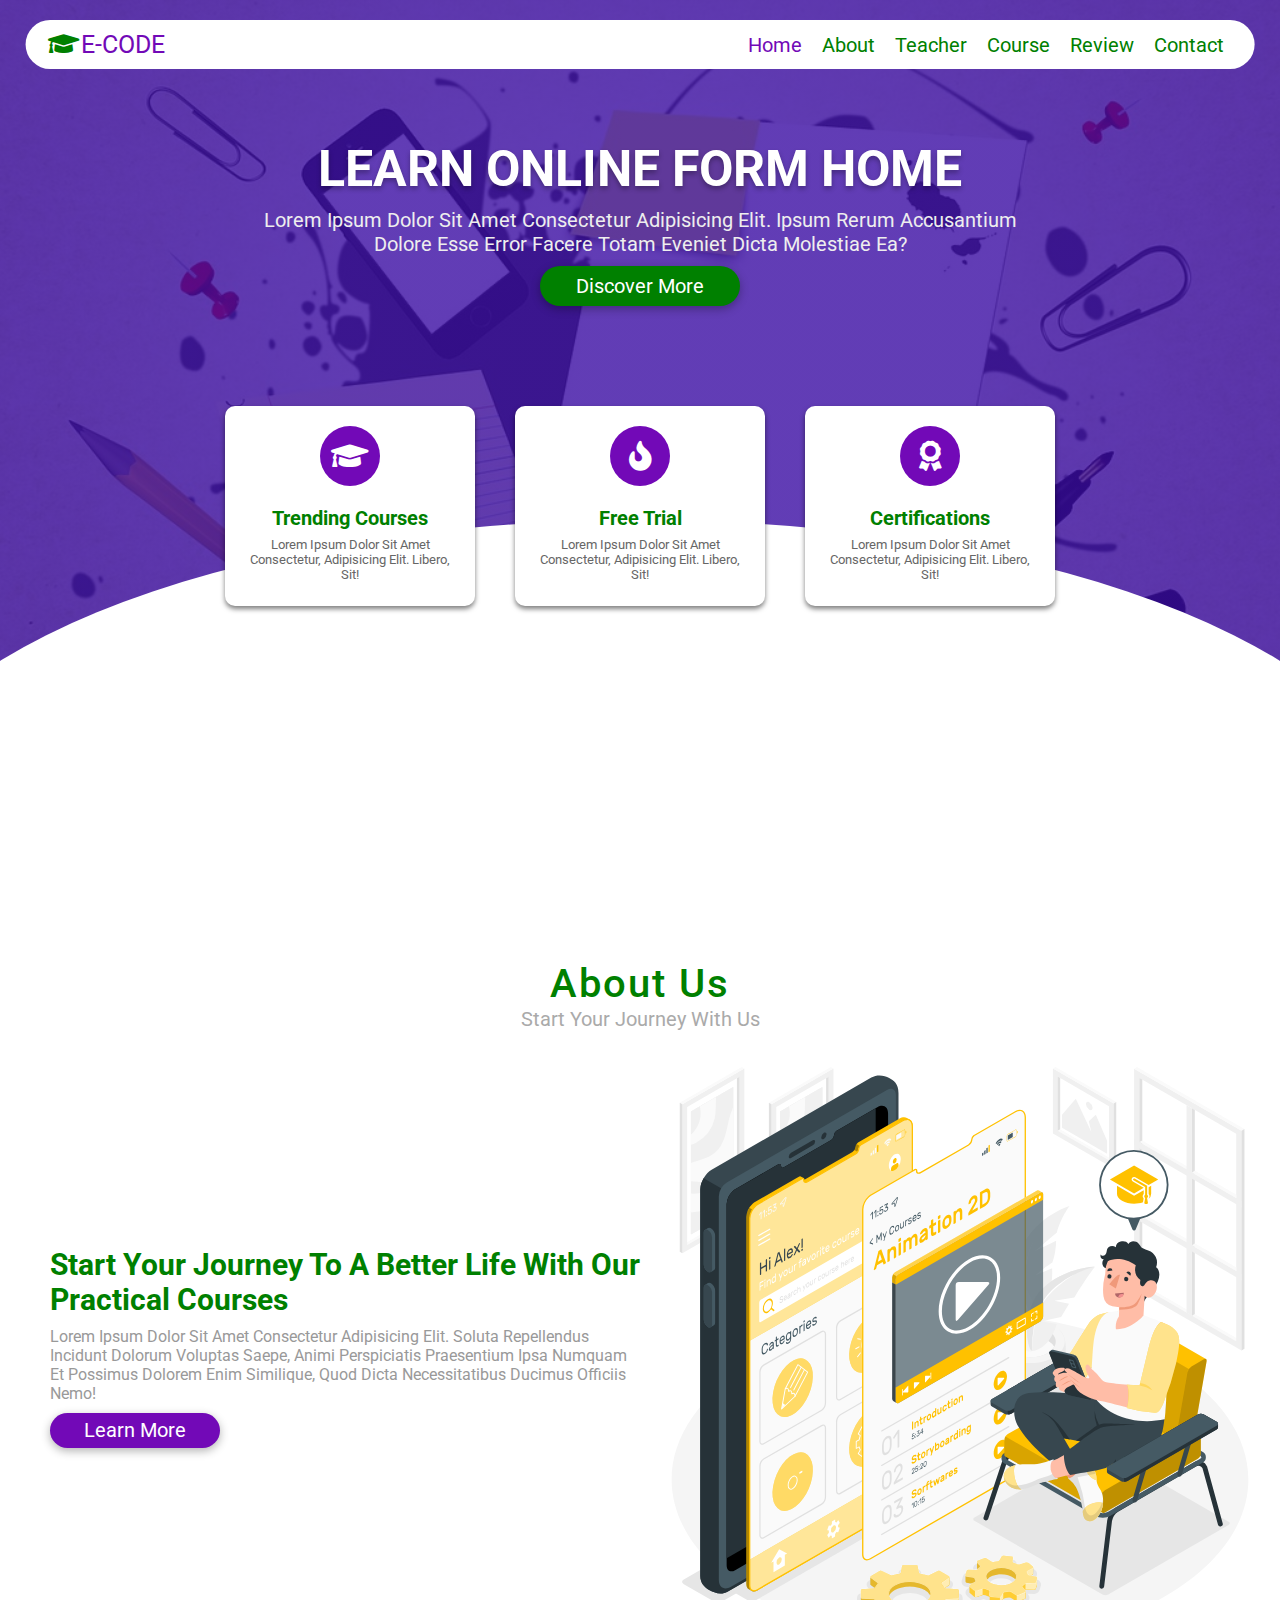
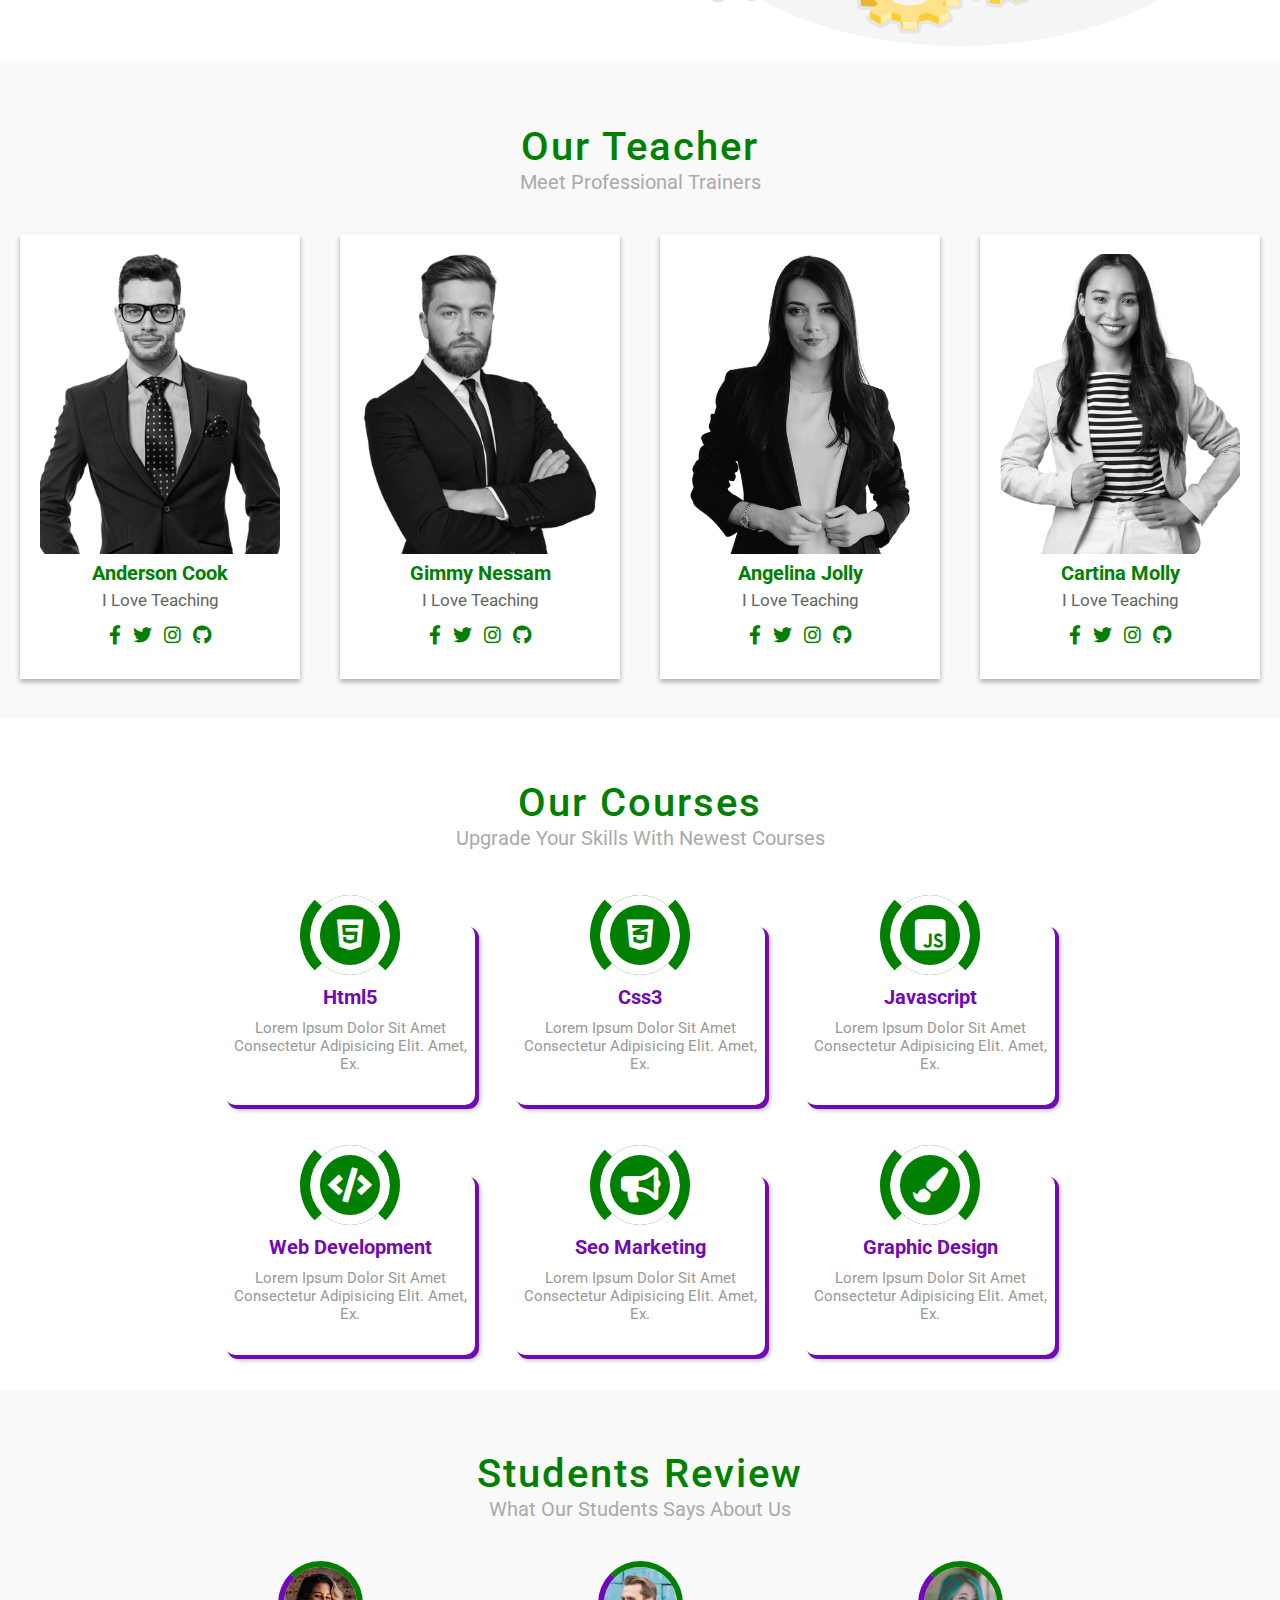
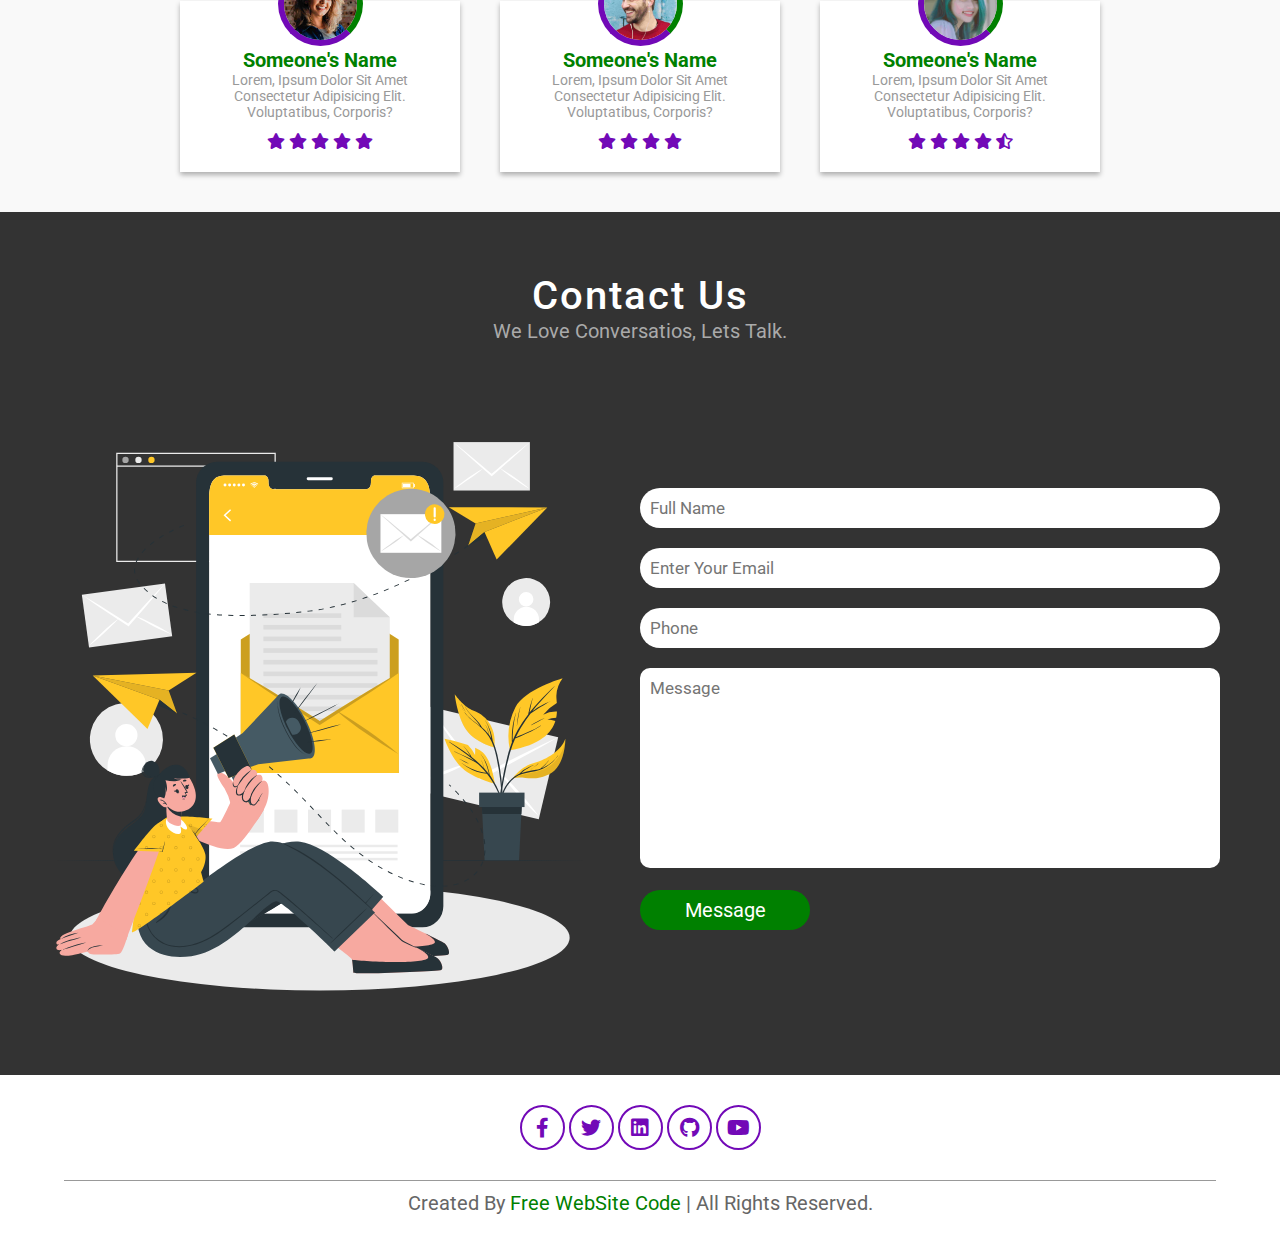
<file: index.html>
<!DOCTYPE html>
<html lang="en">

<head>
    <meta charset="UTF-8">
    <meta name="viewport" content="width=device-width, initial-scale=1.0">
    <title>Complete Responsive Online Education Website Design Tutorial</title>

    <!-- font awesome cdn link  -->
    <link rel="stylesheet" href="https://cdnjs.cloudflare.com/ajax/libs/font-awesome/5.15.1/css/all.min.css">

    <!-- custom css file link  -->
    <link rel="stylesheet" href="style.css">

</head>

<body>


    <!-- header section starts  -->

    <header>

        <a href="#" class="logo"><i class="fas fa-graduation-cap"></i>E-Code</a>

        <nav class="navbar">
            <ul>
                <li><a href="#home" class="active">home</a></li>
                <li><a href="#about">about</a></li>
                <li><a href="#teacher">teacher</a></li>
                <li><a href="#course">course</a></li>
                <li><a href="#review">review</a></li>
                <li><a href="#contact">contact</a></li>
            </ul>
        </nav>

        <div class="fas fa-bars"></div>

    </header>

    <!-- header section ends -->


    <!-- home section starts  -->

    <section class="home" id="home">

        <div class="content">
            <h1>learn online form home</h1>
            <p>Lorem ipsum dolor sit amet consectetur adipisicing elit. Ipsum rerum accusantium dolore esse error facere
                totam eveniet dicta molestiae ea?</p>
            <a href="#"><button>discover more</button></a>
        </div>

        <div class="box-container">

            <div class="box">
                <i class="fas fa-graduation-cap"></i>
                <h3>trending courses</h3>
                <p>Lorem ipsum dolor sit amet consectetur, adipisicing elit. Libero, sit!</p>
            </div>

            <div class="box">
                <i class="fas fa-fire"></i>
                <h3>free trial</h3>
                <p>Lorem ipsum dolor sit amet consectetur, adipisicing elit. Libero, sit!</p>
            </div>

            <div class="box">
                <i class="fas fa-award"></i>
                <h3>certifications</h3>
                <p>Lorem ipsum dolor sit amet consectetur, adipisicing elit. Libero, sit!</p>
            </div>

        </div>

    </section>

    <!-- home section ends -->

    <!-- about section starts  -->


    <section class="about" id="about">

        <h1 class="heading">about us</h1>
        <h3 class="title">start your journey with us</h3>

        <div class="row">

            <div class="content">
                <h3>start your journey to a better life with our practical courses</h3>
                <p>Lorem ipsum dolor sit amet consectetur adipisicing elit. Soluta repellendus incidunt dolorum voluptas
                    saepe, animi perspiciatis praesentium ipsa numquam et possimus dolorem enim similique, quod dicta
                    necessitatibus ducimus officiis nemo!</p>
                <a href="#"><button>learn more</button></a>
            </div>

            <div class="image">
                <img src="images/about-img.svg" alt="">
            </div>

        </div>

    </section>


    <!-- about section ends -->

    <!-- teacher section starts  -->

    <section id="teacher" class="teacher">

        <h1 class="heading">our teacher</h1>
        <h3 class="title">meet professional trainers</h3>

        <div class="card-container">

            <div class="card">
                <img src="images/img1.png" alt="">
                <h3>Anderson Cook</h3>
                <p>i love teaching</p>
                <div class="icons">
                    <a href="#" class="fab fa-facebook-f"></a>
                    <a href="#" class="fab fa-twitter"></a>
                    <a href="#" class="fab fa-instagram"></a>
                    <a href="#" class="fab fa-github"></a>
                </div>
            </div>

            <div class="card">
                <img src="images/img2.png" alt="">
                <h3>Gimmy Nessam</h3>
                <p>i love teaching</p>
                <div class="icons">
                    <a href="#" class="fab fa-facebook-f"></a>
                    <a href="#" class="fab fa-twitter"></a>
                    <a href="#" class="fab fa-instagram"></a>
                    <a href="#" class="fab fa-github"></a>
                </div>
            </div>

            <div class="card">
                <img src="images/img3.png" alt="">
                <h3>Angelina Jolly</h3>
                <p>i love teaching</p>
                <div class="icons">
                    <a href="#" class="fab fa-facebook-f"></a>
                    <a href="#" class="fab fa-twitter"></a>
                    <a href="#" class="fab fa-instagram"></a>
                    <a href="#" class="fab fa-github"></a>
                </div>
            </div>

            <div class="card">
                <img src="images/img4.png" alt="">
                <h3>Cartina Molly</h3>
                <p>i love teaching</p>
                <div class="icons">
                    <a href="#" class="fab fa-facebook-f"></a>
                    <a href="#" class="fab fa-twitter"></a>
                    <a href="#" class="fab fa-instagram"></a>
                    <a href="#" class="fab fa-github"></a>
                </div>
            </div>

        </div>


    </section>

    <!-- teacher section ends -->

    <!-- course section starts  -->

    <section id="course" class="course">

        <h1 class="heading">our courses</h1>
        <h3 class="title">upgrade your skills with newest courses</h3>


        <div class="box-container">

            <div class="box">
                <i class="fab fa-html5"></i>
                <h3>html5</h3>
                <p>Lorem ipsum dolor sit amet consectetur adipisicing elit. Amet, ex.</p>
            </div>

            <div class="box">
                <i class="fab fa-css3-alt"></i>
                <h3>css3</h3>
                <p>Lorem ipsum dolor sit amet consectetur adipisicing elit. Amet, ex.</p>
            </div>

            <div class="box">
                <i class="fab fa-js-square"></i>
                <h3>javascript</h3>
                <p>Lorem ipsum dolor sit amet consectetur adipisicing elit. Amet, ex.</p>
            </div>

            <div class="box">
                <i class="fas fa-code"></i>
                <h3>web development</h3>
                <p>Lorem ipsum dolor sit amet consectetur adipisicing elit. Amet, ex.</p>
            </div>

            <div class="box">
                <i class="fas fa-bullhorn"></i>
                <h3>seo marketing</h3>
                <p>Lorem ipsum dolor sit amet consectetur adipisicing elit. Amet, ex.</p>
            </div>

            <div class="box">
                <i class="fas fa-paint-brush"></i>
                <h3>graphic design</h3>
                <p>Lorem ipsum dolor sit amet consectetur adipisicing elit. Amet, ex.</p>
            </div>

        </div>

    </section>

    <!-- course section ends -->

    <!-- review section starts  -->

    <section id="review" class="review">

        <h1 class="heading">students review</h1>
        <h3 class="title">what our students says about us</h3>

        <div class="box-container">

            <div class="box">
                <img src="images/pic1.jpg" alt="">
                <h3>someone's name</h3>
                <p>Lorem, ipsum dolor sit amet consectetur adipisicing elit. Voluptatibus, corporis?</p>
                <div class="stars">
                    <i class="fas fa-star"></i>
                    <i class="fas fa-star"></i>
                    <i class="fas fa-star"></i>
                    <i class="fas fa-star"></i>
                    <i class="fas fa-star"></i>
                </div>
            </div>

            <div class="box">
                <img src="images/pic2.jpg" alt="">
                <h3>someone's name</h3>
                <p>Lorem, ipsum dolor sit amet consectetur adipisicing elit. Voluptatibus, corporis?</p>
                <div class="stars">
                    <i class="fas fa-star"></i>
                    <i class="fas fa-star"></i>
                    <i class="fas fa-star"></i>
                    <i class="fas fa-star"></i>
                </div>
            </div>

            <div class="box">
                <img src="images/pic3.jpg" alt="">
                <h3>someone's name</h3>
                <p>Lorem, ipsum dolor sit amet consectetur adipisicing elit. Voluptatibus, corporis?</p>
                <div class="stars">
                    <i class="fas fa-star"></i>
                    <i class="fas fa-star"></i>
                    <i class="fas fa-star"></i>
                    <i class="fas fa-star"></i>
                    <i class="fas fa-star-half-alt"></i>
                </div>
            </div>

        </div>

    </section>

    <!-- review section ends -->

    <!-- contact section starts  -->

    <section class="contact" id="contact">

        <h1 class="headingc">contact us</h1>
        <h3 class="title">we love conversatios, lets talk.</h3>

        <div class="row">

            <div class="image">
                <img src="images/contact-img.svg" alt="">
            </div>

            <div class="form-container">
                <form action="">
                    <input type="text" placeholder="full name">
                    <input type="email" placeholder="enter your email">
                    <input type="number" placeholder="phone">
                    <textarea name="" id="" cols="30" rows="10" placeholder="message"></textarea>
                    <input type="submit" value="message">
                </form>
            </div>

        </div>

    </section>

    <!-- contact section ends -->

    <section class="footer">

        <div class="icons">
            <a href="https://facebook.com/freewebsitecode" class="fab fa-facebook-f"></a>
            <a href="https://twitter.com/freewebsitecode" class="fab fa-twitter"></a>
            <a href="https://www.linkedin.com/in/freewebsitecode/" class="fab fa-linkedin"></a>
            <a href="https://www.facebook.com/groups/1541619732598946" class="fab fa-github"></a>
            <a href="https://youtube.com/freewebsitecode" class="fab fa-youtube"></a>

        </div>

        <div class="credit">created by <span><a href="https://freewebsitecode.com/" target="_blank">Free WebSite Code
                </a></span> | all rights reserved.</div>

    </section>














    <!-- jquery cdn link  -->
    <script src="https://cdnjs.cloudflare.com/ajax/libs/jquery/3.5.1/jquery.min.js"></script>

    <!-- custom js file link  -->
    <script src="main.js"></script>


</body>

</html>
</file>
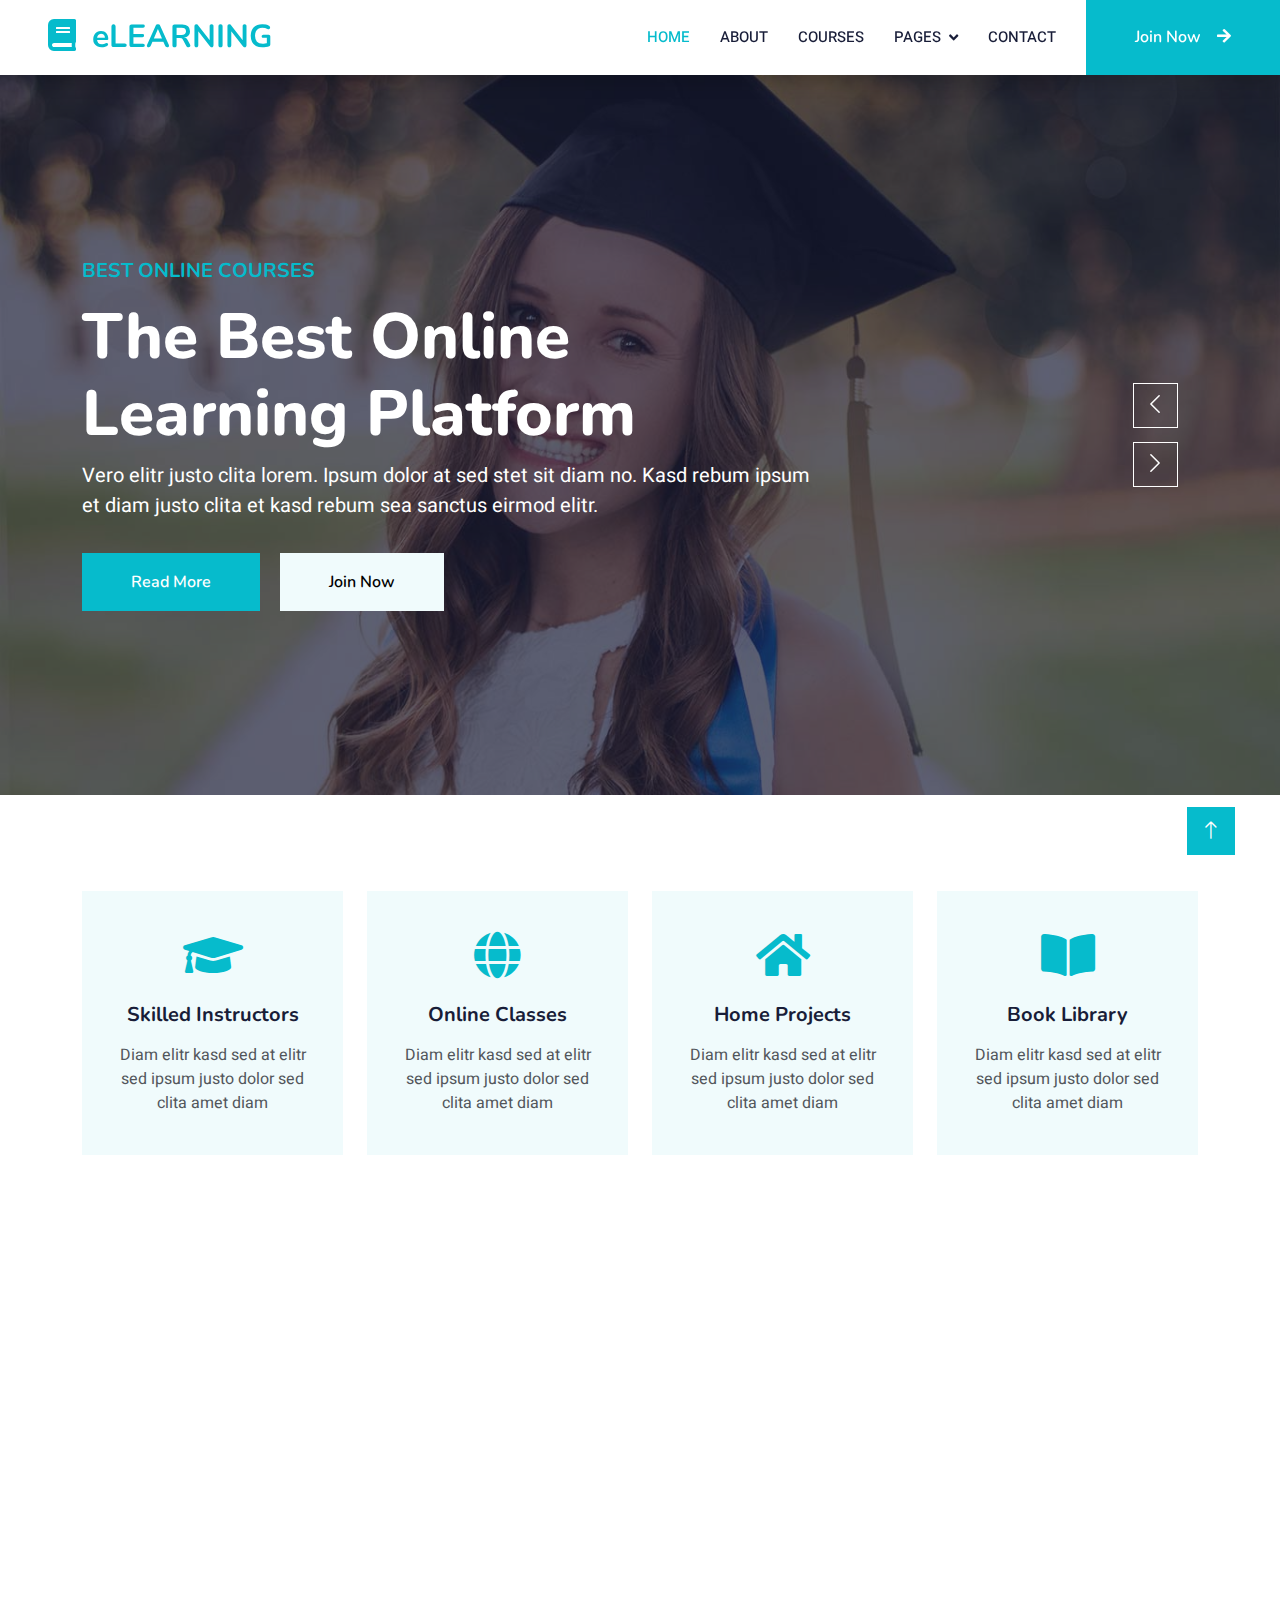
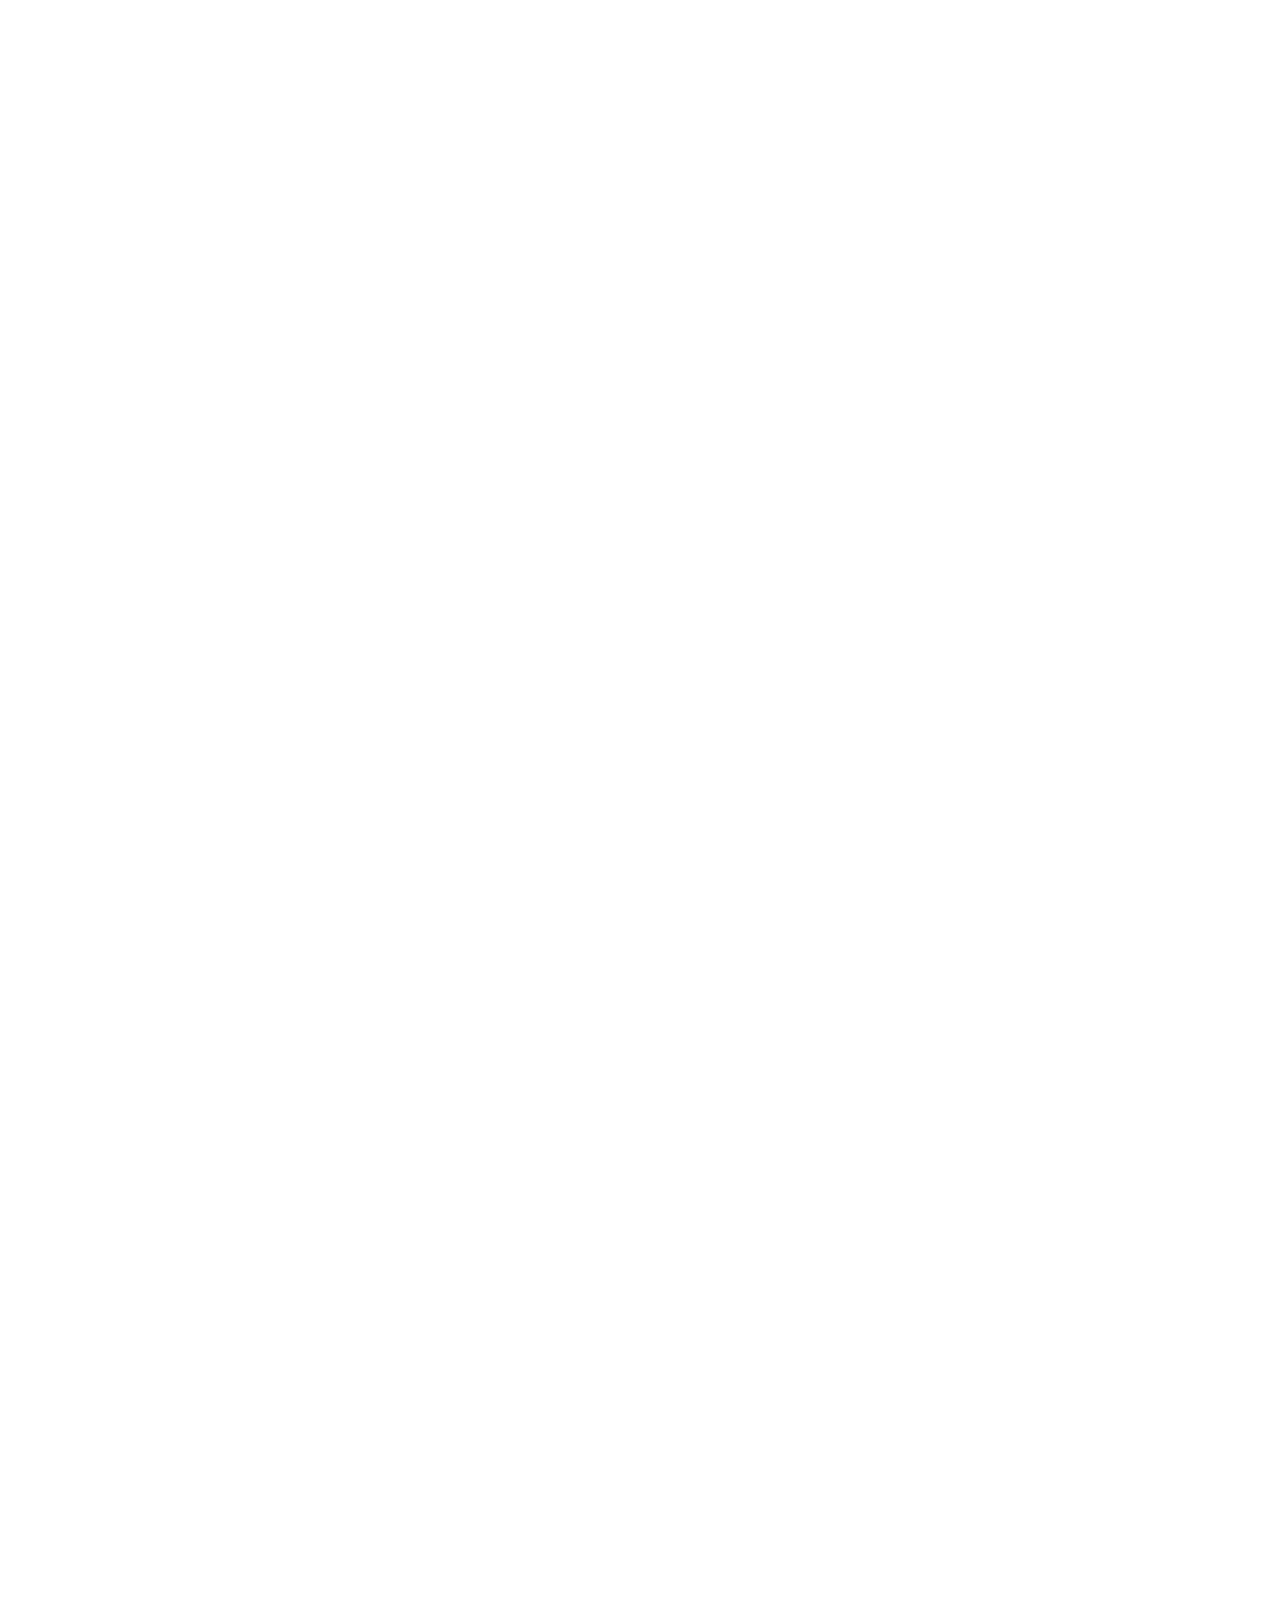
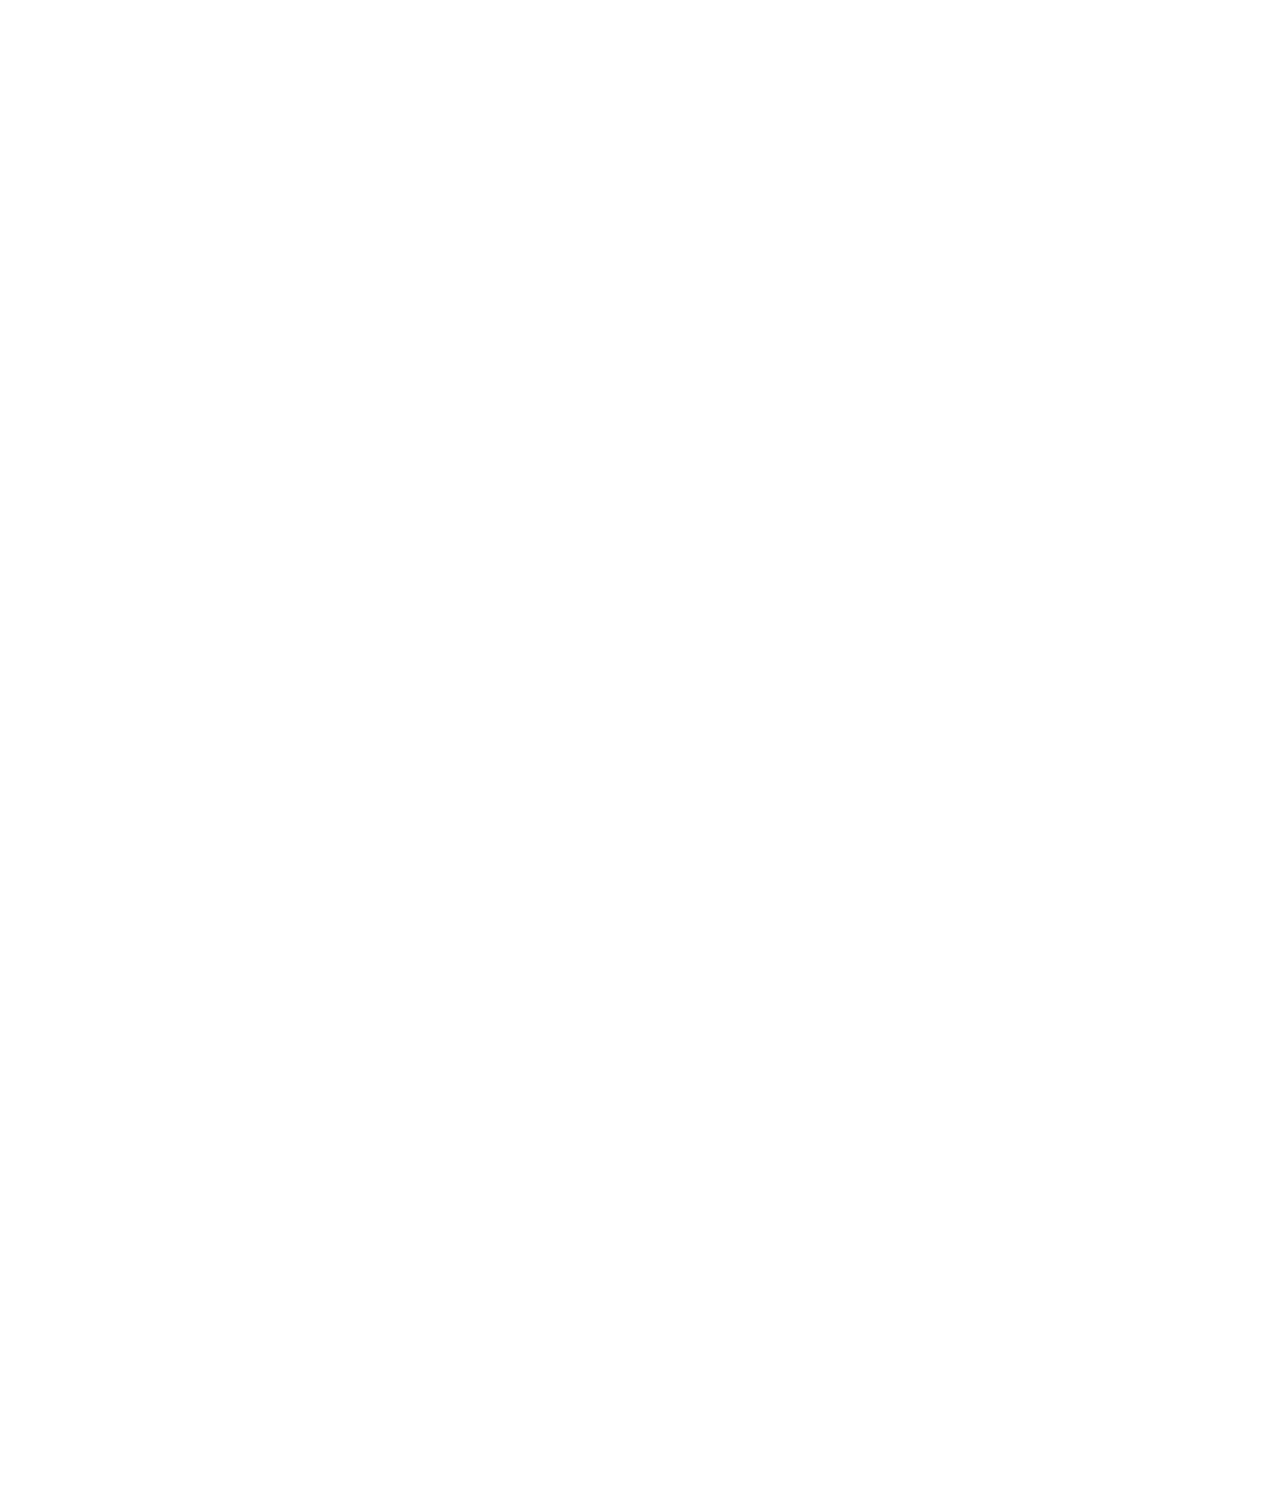
<file: elearning-html-template/index.html>
<!DOCTYPE html>
<html lang="en">

<head>
    <meta charset="utf-8">
    <title>eLEARNING - eLearning HTML Template</title>
    <meta content="width=device-width, initial-scale=1.0" name="viewport">
    <meta content="" name="keywords">
    <meta content="" name="description">

    <!-- Favicon -->
    <link href="img/favicon.ico" rel="icon">

    <!-- Google Web Fonts -->
    <link rel="preconnect" href="https://fonts.googleapis.com">
    <link rel="preconnect" href="https://fonts.gstatic.com" crossorigin>
    <link href="https://fonts.googleapis.com/css2?family=Heebo:wght@400;500;600&family=Nunito:wght@600;700;800&display=swap" rel="stylesheet">

    <!-- Icon Font Stylesheet -->
    <link href="https://cdnjs.cloudflare.com/ajax/libs/font-awesome/5.10.0/css/all.min.css" rel="stylesheet">
    <link href="https://cdn.jsdelivr.net/npm/bootstrap-icons@1.4.1/font/bootstrap-icons.css" rel="stylesheet">

    <!-- Libraries Stylesheet -->
    <link href="lib/animate/animate.min.css" rel="stylesheet">
    <link href="lib/owlcarousel/assets/owl.carousel.min.css" rel="stylesheet">

    <!-- Customized Bootstrap Stylesheet -->
    <link href="css/bootstrap.min.css" rel="stylesheet">

    <!-- Template Stylesheet -->
    <link href="css/style.css" rel="stylesheet">
</head>

<body>
    <!-- Spinner Start -->
    <div id="spinner" class="show bg-white position-fixed translate-middle w-100 vh-100 top-50 start-50 d-flex align-items-center justify-content-center">
        <div class="spinner-border text-primary" style="width: 3rem; height: 3rem;" role="status">
            <span class="sr-only">Loading...</span>
        </div>
    </div>
    <!-- Spinner End -->


    <!-- Navbar Start -->
    <nav class="navbar navbar-expand-lg bg-white navbar-light shadow sticky-top p-0">
        <a href="index.html" class="navbar-brand d-flex align-items-center px-4 px-lg-5">
            <h2 class="m-0 text-primary"><i class="fa fa-book me-3"></i>eLEARNING</h2>
        </a>
        <button type="button" class="navbar-toggler me-4" data-bs-toggle="collapse" data-bs-target="#navbarCollapse">
            <span class="navbar-toggler-icon"></span>
        </button>
        <div class="collapse navbar-collapse" id="navbarCollapse">
            <div class="navbar-nav ms-auto p-4 p-lg-0">
                <a href="index.html" class="nav-item nav-link active">Home</a>
                <a href="about.html" class="nav-item nav-link">About</a>
                <a href="courses.html" class="nav-item nav-link">Courses</a>
                <div class="nav-item dropdown">
                    <a href="#" class="nav-link dropdown-toggle" data-bs-toggle="dropdown">Pages</a>
                    <div class="dropdown-menu fade-down m-0">
                        <a href="team.html" class="dropdown-item">Our Team</a>
                        <a href="testimonial.html" class="dropdown-item">Testimonial</a>
                        <a href="404.html" class="dropdown-item">404 Page</a>
                    </div>
                </div>
                <a href="contact.html" class="nav-item nav-link">Contact</a>
            </div>
            <a href="" class="btn btn-primary py-4 px-lg-5 d-none d-lg-block">Join Now<i class="fa fa-arrow-right ms-3"></i></a>
        </div>
    </nav>
    <!-- Navbar End -->


    <!-- Carousel Start -->
    <div class="container-fluid p-0 mb-5">
        <div class="owl-carousel header-carousel position-relative">
            <div class="owl-carousel-item position-relative">
                <img class="img-fluid" src="img/carousel-1.jpg" alt="">
                <div class="position-absolute top-0 start-0 w-100 h-100 d-flex align-items-center" style="background: rgba(24, 29, 56, .7);">
                    <div class="container">
                        <div class="row justify-content-start">
                            <div class="col-sm-10 col-lg-8">
                                <h5 class="text-primary text-uppercase mb-3 animated slideInDown">Best Online Courses</h5>
                                <h1 class="display-3 text-white animated slideInDown">The Best Online Learning Platform</h1>
                                <p class="fs-5 text-white mb-4 pb-2">Vero elitr justo clita lorem. Ipsum dolor at sed stet sit diam no. Kasd rebum ipsum et diam justo clita et kasd rebum sea sanctus eirmod elitr.</p>
                                <a href="" class="btn btn-primary py-md-3 px-md-5 me-3 animated slideInLeft">Read More</a>
                                <a href="" class="btn btn-light py-md-3 px-md-5 animated slideInRight">Join Now</a>
                            </div>
                        </div>
                    </div>
                </div>
            </div>
            <div class="owl-carousel-item position-relative">
                <img class="img-fluid" src="img/carousel-2.jpg" alt="">
                <div class="position-absolute top-0 start-0 w-100 h-100 d-flex align-items-center" style="background: rgba(24, 29, 56, .7);">
                    <div class="container">
                        <div class="row justify-content-start">
                            <div class="col-sm-10 col-lg-8">
                                <h5 class="text-primary text-uppercase mb-3 animated slideInDown">Best Online Courses</h5>
                                <h1 class="display-3 text-white animated slideInDown">Get Educated Online From Your Home</h1>
                                <p class="fs-5 text-white mb-4 pb-2">Vero elitr justo clita lorem. Ipsum dolor at sed stet sit diam no. Kasd rebum ipsum et diam justo clita et kasd rebum sea sanctus eirmod elitr.</p>
                                <a href="" class="btn btn-primary py-md-3 px-md-5 me-3 animated slideInLeft">Read More</a>
                                <a href="" class="btn btn-light py-md-3 px-md-5 animated slideInRight">Join Now</a>
                            </div>
                        </div>
                    </div>
                </div>
            </div>
        </div>
    </div>
    <!-- Carousel End -->


    <!-- Service Start -->
    <div class="container-xxl py-5">
        <div class="container">
            <div class="row g-4">
                <div class="col-lg-3 col-sm-6 wow fadeInUp" data-wow-delay="0.1s">
                    <div class="service-item text-center pt-3">
                        <div class="p-4">
                            <i class="fa fa-3x fa-graduation-cap text-primary mb-4"></i>
                            <h5 class="mb-3">Skilled Instructors</h5>
                            <p>Diam elitr kasd sed at elitr sed ipsum justo dolor sed clita amet diam</p>
                        </div>
                    </div>
                </div>
                <div class="col-lg-3 col-sm-6 wow fadeInUp" data-wow-delay="0.3s">
                    <div class="service-item text-center pt-3">
                        <div class="p-4">
                            <i class="fa fa-3x fa-globe text-primary mb-4"></i>
                            <h5 class="mb-3">Online Classes</h5>
                            <p>Diam elitr kasd sed at elitr sed ipsum justo dolor sed clita amet diam</p>
                        </div>
                    </div>
                </div>
                <div class="col-lg-3 col-sm-6 wow fadeInUp" data-wow-delay="0.5s">
                    <div class="service-item text-center pt-3">
                        <div class="p-4">
                            <i class="fa fa-3x fa-home text-primary mb-4"></i>
                            <h5 class="mb-3">Home Projects</h5>
                            <p>Diam elitr kasd sed at elitr sed ipsum justo dolor sed clita amet diam</p>
                        </div>
                    </div>
                </div>
                <div class="col-lg-3 col-sm-6 wow fadeInUp" data-wow-delay="0.7s">
                    <div class="service-item text-center pt-3">
                        <div class="p-4">
                            <i class="fa fa-3x fa-book-open text-primary mb-4"></i>
                            <h5 class="mb-3">Book Library</h5>
                            <p>Diam elitr kasd sed at elitr sed ipsum justo dolor sed clita amet diam</p>
                        </div>
                    </div>
                </div>
            </div>
        </div>
    </div>
    <!-- Service End -->


    <!-- About Start -->
    <div class="container-xxl py-5">
        <div class="container">
            <div class="row g-5">
                <div class="col-lg-6 wow fadeInUp" data-wow-delay="0.1s" style="min-height: 400px;">
                    <div class="position-relative h-100">
                        <img class="img-fluid position-absolute w-100 h-100" src="img/about.jpg" alt="" style="object-fit: cover;">
                    </div>
                </div>
                <div class="col-lg-6 wow fadeInUp" data-wow-delay="0.3s">
                    <h6 class="section-title bg-white text-start text-primary pe-3">About Us</h6>
                    <h1 class="mb-4">Welcome to eLEARNING</h1>
                    <p class="mb-4">Tempor erat elitr rebum at clita. Diam dolor diam ipsum sit. Aliqu diam amet diam et eos. Clita erat ipsum et lorem et sit.</p>
                    <p class="mb-4">Tempor erat elitr rebum at clita. Diam dolor diam ipsum sit. Aliqu diam amet diam et eos. Clita erat ipsum et lorem et sit, sed stet lorem sit clita duo justo magna dolore erat amet</p>
                    <div class="row gy-2 gx-4 mb-4">
                        <div class="col-sm-6">
                            <p class="mb-0"><i class="fa fa-arrow-right text-primary me-2"></i>Skilled Instructors</p>
                        </div>
                        <div class="col-sm-6">
                            <p class="mb-0"><i class="fa fa-arrow-right text-primary me-2"></i>Online Classes</p>
                        </div>
                        <div class="col-sm-6">
                            <p class="mb-0"><i class="fa fa-arrow-right text-primary me-2"></i>International Certificate</p>
                        </div>
                        <div class="col-sm-6">
                            <p class="mb-0"><i class="fa fa-arrow-right text-primary me-2"></i>Skilled Instructors</p>
                        </div>
                        <div class="col-sm-6">
                            <p class="mb-0"><i class="fa fa-arrow-right text-primary me-2"></i>Online Classes</p>
                        </div>
                        <div class="col-sm-6">
                            <p class="mb-0"><i class="fa fa-arrow-right text-primary me-2"></i>International Certificate</p>
                        </div>
                    </div>
                    <a class="btn btn-primary py-3 px-5 mt-2" href="">Read More</a>
                </div>
            </div>
        </div>
    </div>
    <!-- About End -->


    <!-- Categories Start -->
    <div class="container-xxl py-5 category">
        <div class="container">
            <div class="text-center wow fadeInUp" data-wow-delay="0.1s">
                <h6 class="section-title bg-white text-center text-primary px-3">Categories</h6>
                <h1 class="mb-5">Courses Categories</h1>
            </div>
            <div class="row g-3">
                <div class="col-lg-7 col-md-6">
                    <div class="row g-3">
                        <div class="col-lg-12 col-md-12 wow zoomIn" data-wow-delay="0.1s">
                            <a class="position-relative d-block overflow-hidden" href="">
                                <img class="img-fluid" src="img/cat-1.jpg" alt="">
                                <div class="bg-white text-center position-absolute bottom-0 end-0 py-2 px-3" style="margin: 1px;">
                                    <h5 class="m-0">Web Design</h5>
                                    <small class="text-primary">49 Courses</small>
                                </div>
                            </a>
                        </div>
                        <div class="col-lg-6 col-md-12 wow zoomIn" data-wow-delay="0.3s">
                            <a class="position-relative d-block overflow-hidden" href="">
                                <img class="img-fluid" src="img/cat-2.jpg" alt="">
                                <div class="bg-white text-center position-absolute bottom-0 end-0 py-2 px-3" style="margin: 1px;">
                                    <h5 class="m-0">Graphic Design</h5>
                                    <small class="text-primary">49 Courses</small>
                                </div>
                            </a>
                        </div>
                        <div class="col-lg-6 col-md-12 wow zoomIn" data-wow-delay="0.5s">
                            <a class="position-relative d-block overflow-hidden" href="">
                                <img class="img-fluid" src="img/cat-3.jpg" alt="">
                                <div class="bg-white text-center position-absolute bottom-0 end-0 py-2 px-3" style="margin: 1px;">
                                    <h5 class="m-0">Video Editing</h5>
                                    <small class="text-primary">49 Courses</small>
                                </div>
                            </a>
                        </div>
                    </div>
                </div>
                <div class="col-lg-5 col-md-6 wow zoomIn" data-wow-delay="0.7s" style="min-height: 350px;">
                    <a class="position-relative d-block h-100 overflow-hidden" href="">
                        <img class="img-fluid position-absolute w-100 h-100" src="img/cat-4.jpg" alt="" style="object-fit: cover;">
                        <div class="bg-white text-center position-absolute bottom-0 end-0 py-2 px-3" style="margin:  1px;">
                            <h5 class="m-0">Online Marketing</h5>
                            <small class="text-primary">49 Courses</small>
                        </div>
                    </a>
                </div>
            </div>
        </div>
    </div>
    <!-- Categories Start -->


    <!-- Courses Start -->
    <div class="container-xxl py-5">
        <div class="container">
            <div class="text-center wow fadeInUp" data-wow-delay="0.1s">
                <h6 class="section-title bg-white text-center text-primary px-3">Courses</h6>
                <h1 class="mb-5">Popular Courses</h1>
            </div>
            <div class="row g-4 justify-content-center">
                <div class="col-lg-4 col-md-6 wow fadeInUp" data-wow-delay="0.1s">
                    <div class="course-item bg-light">
                        <div class="position-relative overflow-hidden">
                            <img class="img-fluid" src="img/course-1.jpg" alt="">
                            <div class="w-100 d-flex justify-content-center position-absolute bottom-0 start-0 mb-4">
                                <a href="#" class="flex-shrink-0 btn btn-sm btn-primary px-3 border-end" style="border-radius: 30px 0 0 30px;">Read More</a>
                                <a href="#" class="flex-shrink-0 btn btn-sm btn-primary px-3" style="border-radius: 0 30px 30px 0;">Join Now</a>
                            </div>
                        </div>
                        <div class="text-center p-4 pb-0">
                            <h3 class="mb-0">$149.00</h3>
                            <div class="mb-3">
                                <small class="fa fa-star text-primary"></small>
                                <small class="fa fa-star text-primary"></small>
                                <small class="fa fa-star text-primary"></small>
                                <small class="fa fa-star text-primary"></small>
                                <small class="fa fa-star text-primary"></small>
                                <small>(123)</small>
                            </div>
                            <h5 class="mb-4">Web Design & Development Course for Beginners</h5>
                        </div>
                        <div class="d-flex border-top">
                            <small class="flex-fill text-center border-end py-2"><i class="fa fa-user-tie text-primary me-2"></i>John Doe</small>
                            <small class="flex-fill text-center border-end py-2"><i class="fa fa-clock text-primary me-2"></i>1.49 Hrs</small>
                            <small class="flex-fill text-center py-2"><i class="fa fa-user text-primary me-2"></i>30 Students</small>
                        </div>
                    </div>
                </div>
                <div class="col-lg-4 col-md-6 wow fadeInUp" data-wow-delay="0.3s">
                    <div class="course-item bg-light">
                        <div class="position-relative overflow-hidden">
                            <img class="img-fluid" src="img/course-2.jpg" alt="">
                            <div class="w-100 d-flex justify-content-center position-absolute bottom-0 start-0 mb-4">
                                <a href="#" class="flex-shrink-0 btn btn-sm btn-primary px-3 border-end" style="border-radius: 30px 0 0 30px;">Read More</a>
                                <a href="#" class="flex-shrink-0 btn btn-sm btn-primary px-3" style="border-radius: 0 30px 30px 0;">Join Now</a>
                            </div>
                        </div>
                        <div class="text-center p-4 pb-0">
                            <h3 class="mb-0">$149.00</h3>
                            <div class="mb-3">
                                <small class="fa fa-star text-primary"></small>
                                <small class="fa fa-star text-primary"></small>
                                <small class="fa fa-star text-primary"></small>
                                <small class="fa fa-star text-primary"></small>
                                <small class="fa fa-star text-primary"></small>
                                <small>(123)</small>
                            </div>
                            <h5 class="mb-4">Web Design & Development Course for Beginners</h5>
                        </div>
                        <div class="d-flex border-top">
                            <small class="flex-fill text-center border-end py-2"><i class="fa fa-user-tie text-primary me-2"></i>John Doe</small>
                            <small class="flex-fill text-center border-end py-2"><i class="fa fa-clock text-primary me-2"></i>1.49 Hrs</small>
                            <small class="flex-fill text-center py-2"><i class="fa fa-user text-primary me-2"></i>30 Students</small>
                        </div>
                    </div>
                </div>
                <div class="col-lg-4 col-md-6 wow fadeInUp" data-wow-delay="0.5s">
                    <div class="course-item bg-light">
                        <div class="position-relative overflow-hidden">
                            <img class="img-fluid" src="img/course-3.jpg" alt="">
                            <div class="w-100 d-flex justify-content-center position-absolute bottom-0 start-0 mb-4">
                                <a href="#" class="flex-shrink-0 btn btn-sm btn-primary px-3 border-end" style="border-radius: 30px 0 0 30px;">Read More</a>
                                <a href="#" class="flex-shrink-0 btn btn-sm btn-primary px-3" style="border-radius: 0 30px 30px 0;">Join Now</a>
                            </div>
                        </div>
                        <div class="text-center p-4 pb-0">
                            <h3 class="mb-0">$149.00</h3>
                            <div class="mb-3">
                                <small class="fa fa-star text-primary"></small>
                                <small class="fa fa-star text-primary"></small>
                                <small class="fa fa-star text-primary"></small>
                                <small class="fa fa-star text-primary"></small>
                                <small class="fa fa-star text-primary"></small>
                                <small>(123)</small>
                            </div>
                            <h5 class="mb-4">Web Design & Development Course for Beginners</h5>
                        </div>
                        <div class="d-flex border-top">
                            <small class="flex-fill text-center border-end py-2"><i class="fa fa-user-tie text-primary me-2"></i>John Doe</small>
                            <small class="flex-fill text-center border-end py-2"><i class="fa fa-clock text-primary me-2"></i>1.49 Hrs</small>
                            <small class="flex-fill text-center py-2"><i class="fa fa-user text-primary me-2"></i>30 Students</small>
                        </div>
                    </div>
                </div>
            </div>
        </div>
    </div>
    <!-- Courses End -->


    <!-- Team Start -->
    <div class="container-xxl py-5">
        <div class="container">
            <div class="text-center wow fadeInUp" data-wow-delay="0.1s">
                <h6 class="section-title bg-white text-center text-primary px-3">Instructors</h6>
                <h1 class="mb-5">Expert Instructors</h1>
            </div>
            <div class="row g-4">
                <div class="col-lg-3 col-md-6 wow fadeInUp" data-wow-delay="0.1s">
                    <div class="team-item bg-light">
                        <div class="overflow-hidden">
                            <img class="img-fluid" src="img/team-1.jpg" alt="">
                        </div>
                        <div class="position-relative d-flex justify-content-center" style="margin-top: -23px;">
                            <div class="bg-light d-flex justify-content-center pt-2 px-1">
                                <a class="btn btn-sm-square btn-primary mx-1" href=""><i class="fab fa-facebook-f"></i></a>
                                <a class="btn btn-sm-square btn-primary mx-1" href=""><i class="fab fa-twitter"></i></a>
                                <a class="btn btn-sm-square btn-primary mx-1" href=""><i class="fab fa-instagram"></i></a>
                            </div>
                        </div>
                        <div class="text-center p-4">
                            <h5 class="mb-0">Instructor Name</h5>
                            <small>Designation</small>
                        </div>
                    </div>
                </div>
                <div class="col-lg-3 col-md-6 wow fadeInUp" data-wow-delay="0.3s">
                    <div class="team-item bg-light">
                        <div class="overflow-hidden">
                            <img class="img-fluid" src="img/team-2.jpg" alt="">
                        </div>
                        <div class="position-relative d-flex justify-content-center" style="margin-top: -23px;">
                            <div class="bg-light d-flex justify-content-center pt-2 px-1">
                                <a class="btn btn-sm-square btn-primary mx-1" href=""><i class="fab fa-facebook-f"></i></a>
                                <a class="btn btn-sm-square btn-primary mx-1" href=""><i class="fab fa-twitter"></i></a>
                                <a class="btn btn-sm-square btn-primary mx-1" href=""><i class="fab fa-instagram"></i></a>
                            </div>
                        </div>
                        <div class="text-center p-4">
                            <h5 class="mb-0">Instructor Name</h5>
                            <small>Designation</small>
                        </div>
                    </div>
                </div>
                <div class="col-lg-3 col-md-6 wow fadeInUp" data-wow-delay="0.5s">
                    <div class="team-item bg-light">
                        <div class="overflow-hidden">
                            <img class="img-fluid" src="img/team-3.jpg" alt="">
                        </div>
                        <div class="position-relative d-flex justify-content-center" style="margin-top: -23px;">
                            <div class="bg-light d-flex justify-content-center pt-2 px-1">
                                <a class="btn btn-sm-square btn-primary mx-1" href=""><i class="fab fa-facebook-f"></i></a>
                                <a class="btn btn-sm-square btn-primary mx-1" href=""><i class="fab fa-twitter"></i></a>
                                <a class="btn btn-sm-square btn-primary mx-1" href=""><i class="fab fa-instagram"></i></a>
                            </div>
                        </div>
                        <div class="text-center p-4">
                            <h5 class="mb-0">Instructor Name</h5>
                            <small>Designation</small>
                        </div>
                    </div>
                </div>
                <div class="col-lg-3 col-md-6 wow fadeInUp" data-wow-delay="0.7s">
                    <div class="team-item bg-light">
                        <div class="overflow-hidden">
                            <img class="img-fluid" src="img/team-4.jpg" alt="">
                        </div>
                        <div class="position-relative d-flex justify-content-center" style="margin-top: -23px;">
                            <div class="bg-light d-flex justify-content-center pt-2 px-1">
                                <a class="btn btn-sm-square btn-primary mx-1" href=""><i class="fab fa-facebook-f"></i></a>
                                <a class="btn btn-sm-square btn-primary mx-1" href=""><i class="fab fa-twitter"></i></a>
                                <a class="btn btn-sm-square btn-primary mx-1" href=""><i class="fab fa-instagram"></i></a>
                            </div>
                        </div>
                        <div class="text-center p-4">
                            <h5 class="mb-0">Instructor Name</h5>
                            <small>Designation</small>
                        </div>
                    </div>
                </div>
            </div>
        </div>
    </div>
    <!-- Team End -->


    <!-- Testimonial Start -->
    <div class="container-xxl py-5 wow fadeInUp" data-wow-delay="0.1s">
        <div class="container">
            <div class="text-center">
                <h6 class="section-title bg-white text-center text-primary px-3">Testimonial</h6>
                <h1 class="mb-5">Our Students Say!</h1>
            </div>
            <div class="owl-carousel testimonial-carousel position-relative">
                <div class="testimonial-item text-center">
                    <img class="border rounded-circle p-2 mx-auto mb-3" src="img/testimonial-1.jpg" style="width: 80px; height: 80px;">
                    <h5 class="mb-0">Client Name</h5>
                    <p>Profession</p>
                    <div class="testimonial-text bg-light text-center p-4">
                    <p class="mb-0">Tempor erat elitr rebum at clita. Diam dolor diam ipsum sit diam amet diam et eos. Clita erat ipsum et lorem et sit.</p>
                    </div>
                </div>
                <div class="testimonial-item text-center">
                    <img class="border rounded-circle p-2 mx-auto mb-3" src="img/testimonial-2.jpg" style="width: 80px; height: 80px;">
                    <h5 class="mb-0">Client Name</h5>
                    <p>Profession</p>
                    <div class="testimonial-text bg-light text-center p-4">
                    <p class="mb-0">Tempor erat elitr rebum at clita. Diam dolor diam ipsum sit diam amet diam et eos. Clita erat ipsum et lorem et sit.</p>
                    </div>
                </div>
                <div class="testimonial-item text-center">
                    <img class="border rounded-circle p-2 mx-auto mb-3" src="img/testimonial-3.jpg" style="width: 80px; height: 80px;">
                    <h5 class="mb-0">Client Name</h5>
                    <p>Profession</p>
                    <div class="testimonial-text bg-light text-center p-4">
                    <p class="mb-0">Tempor erat elitr rebum at clita. Diam dolor diam ipsum sit diam amet diam et eos. Clita erat ipsum et lorem et sit.</p>
                    </div>
                </div>
                <div class="testimonial-item text-center">
                    <img class="border rounded-circle p-2 mx-auto mb-3" src="img/testimonial-4.jpg" style="width: 80px; height: 80px;">
                    <h5 class="mb-0">Client Name</h5>
                    <p>Profession</p>
                    <div class="testimonial-text bg-light text-center p-4">
                    <p class="mb-0">Tempor erat elitr rebum at clita. Diam dolor diam ipsum sit diam amet diam et eos. Clita erat ipsum et lorem et sit.</p>
                    </div>
                </div>
            </div>
        </div>
    </div>
    <!-- Testimonial End -->
        

    <!-- Footer Start -->
    <div class="container-fluid bg-dark text-light footer pt-5 mt-5 wow fadeIn" data-wow-delay="0.1s">
        <div class="container py-5">
            <div class="row g-5">
                <div class="col-lg-3 col-md-6">
                    <h4 class="text-white mb-3">Quick Link</h4>
                    <a class="btn btn-link" href="">About Us</a>
                    <a class="btn btn-link" href="">Contact Us</a>
                    <a class="btn btn-link" href="">Privacy Policy</a>
                    <a class="btn btn-link" href="">Terms & Condition</a>
                    <a class="btn btn-link" href="">FAQs & Help</a>
                </div>
                <div class="col-lg-3 col-md-6">
                    <h4 class="text-white mb-3">Contact</h4>
                    <p class="mb-2"><i class="fa fa-map-marker-alt me-3"></i>Location, City, Country</p>
                    <p class="mb-2"><i class="fa fa-phone-alt me-3"></i>+012 345 67890</p>
                    <p class="mb-2"><i class="fa fa-envelope me-3"></i>info@example.com</p>
                    <div class="d-flex pt-2">
                        <a class="btn btn-outline-light btn-social" href=""><i class="fab fa-twitter"></i></a>
                        <a class="btn btn-outline-light btn-social" href=""><i class="fab fa-facebook-f"></i></a>
                        <a class="btn btn-outline-light btn-social" href=""><i class="fab fa-youtube"></i></a>
                        <a class="btn btn-outline-light btn-social" href=""><i class="fab fa-linkedin-in"></i></a>
                    </div>
                </div>
                <div class="col-lg-3 col-md-6">
                    <h4 class="text-white mb-3">Gallery</h4>
                    <div class="row g-2 pt-2">
                        <div class="col-4">
                            <img class="img-fluid bg-light p-1" src="img/course-1.jpg" alt="">
                        </div>
                        <div class="col-4">
                            <img class="img-fluid bg-light p-1" src="img/course-2.jpg" alt="">
                        </div>
                        <div class="col-4">
                            <img class="img-fluid bg-light p-1" src="img/course-3.jpg" alt="">
                        </div>
                        <div class="col-4">
                            <img class="img-fluid bg-light p-1" src="img/course-2.jpg" alt="">
                        </div>
                        <div class="col-4">
                            <img class="img-fluid bg-light p-1" src="img/course-3.jpg" alt="">
                        </div>
                        <div class="col-4">
                            <img class="img-fluid bg-light p-1" src="img/course-1.jpg" alt="">
                        </div>
                    </div>
                </div>
                <div class="col-lg-3 col-md-6">
                    <h4 class="text-white mb-3">Newsletter</h4>
                    <p>Dolor amet sit justo amet elitr clita ipsum elitr est.</p>
                    <div class="position-relative mx-auto" style="max-width: 400px;">
                        <input class="form-control border-0 w-100 py-3 ps-4 pe-5" type="text" placeholder="Your email">
                        <button type="button" class="btn btn-primary py-2 position-absolute top-0 end-0 mt-2 me-2">SignUp</button>
                    </div>
                </div>
            </div>
        </div>
        <div class="container">
            <div class="copyright">
                <div class="row">
                    <div class="col-md-6 text-center text-md-start mb-3 mb-md-0">
                        &copy; <a class="border-bottom" href="https://freewebsitecode.com">Your Site Name</a>, All Right Reserved.

                        
                        Designed By <a class="border-bottom" href="https://freewebsitecode.com">Free Website Code</a>
                    </div>
                    <div class="col-md-6 text-center text-md-end">
                        <div class="footer-menu">
                            <a href="">Home</a>
                            <a href="">Cookies</a>
                            <a href="">Help</a>
                            <a href="">FQAs</a>
                        </div>
                    </div>
                </div>
            </div>
        </div>
    </div>
    <!-- Footer End -->


    <!-- Back to Top -->
    <a href="#" class="btn btn-lg btn-primary btn-lg-square back-to-top"><i class="bi bi-arrow-up"></i></a>


    <!-- JavaScript Libraries -->
    <script src="https://code.jquery.com/jquery-3.4.1.min.js"></script>
    <script src="https://cdn.jsdelivr.net/npm/bootstrap@5.0.0/dist/js/bootstrap.bundle.min.js"></script>
    <script src="lib/wow/wow.min.js"></script>
    <script src="lib/easing/easing.min.js"></script>
    <script src="lib/waypoints/waypoints.min.js"></script>
    <script src="lib/owlcarousel/owl.carousel.min.js"></script>

    <!-- Template Javascript -->
    <script src="js/main.js"></script>
</body>

</html>
</file>
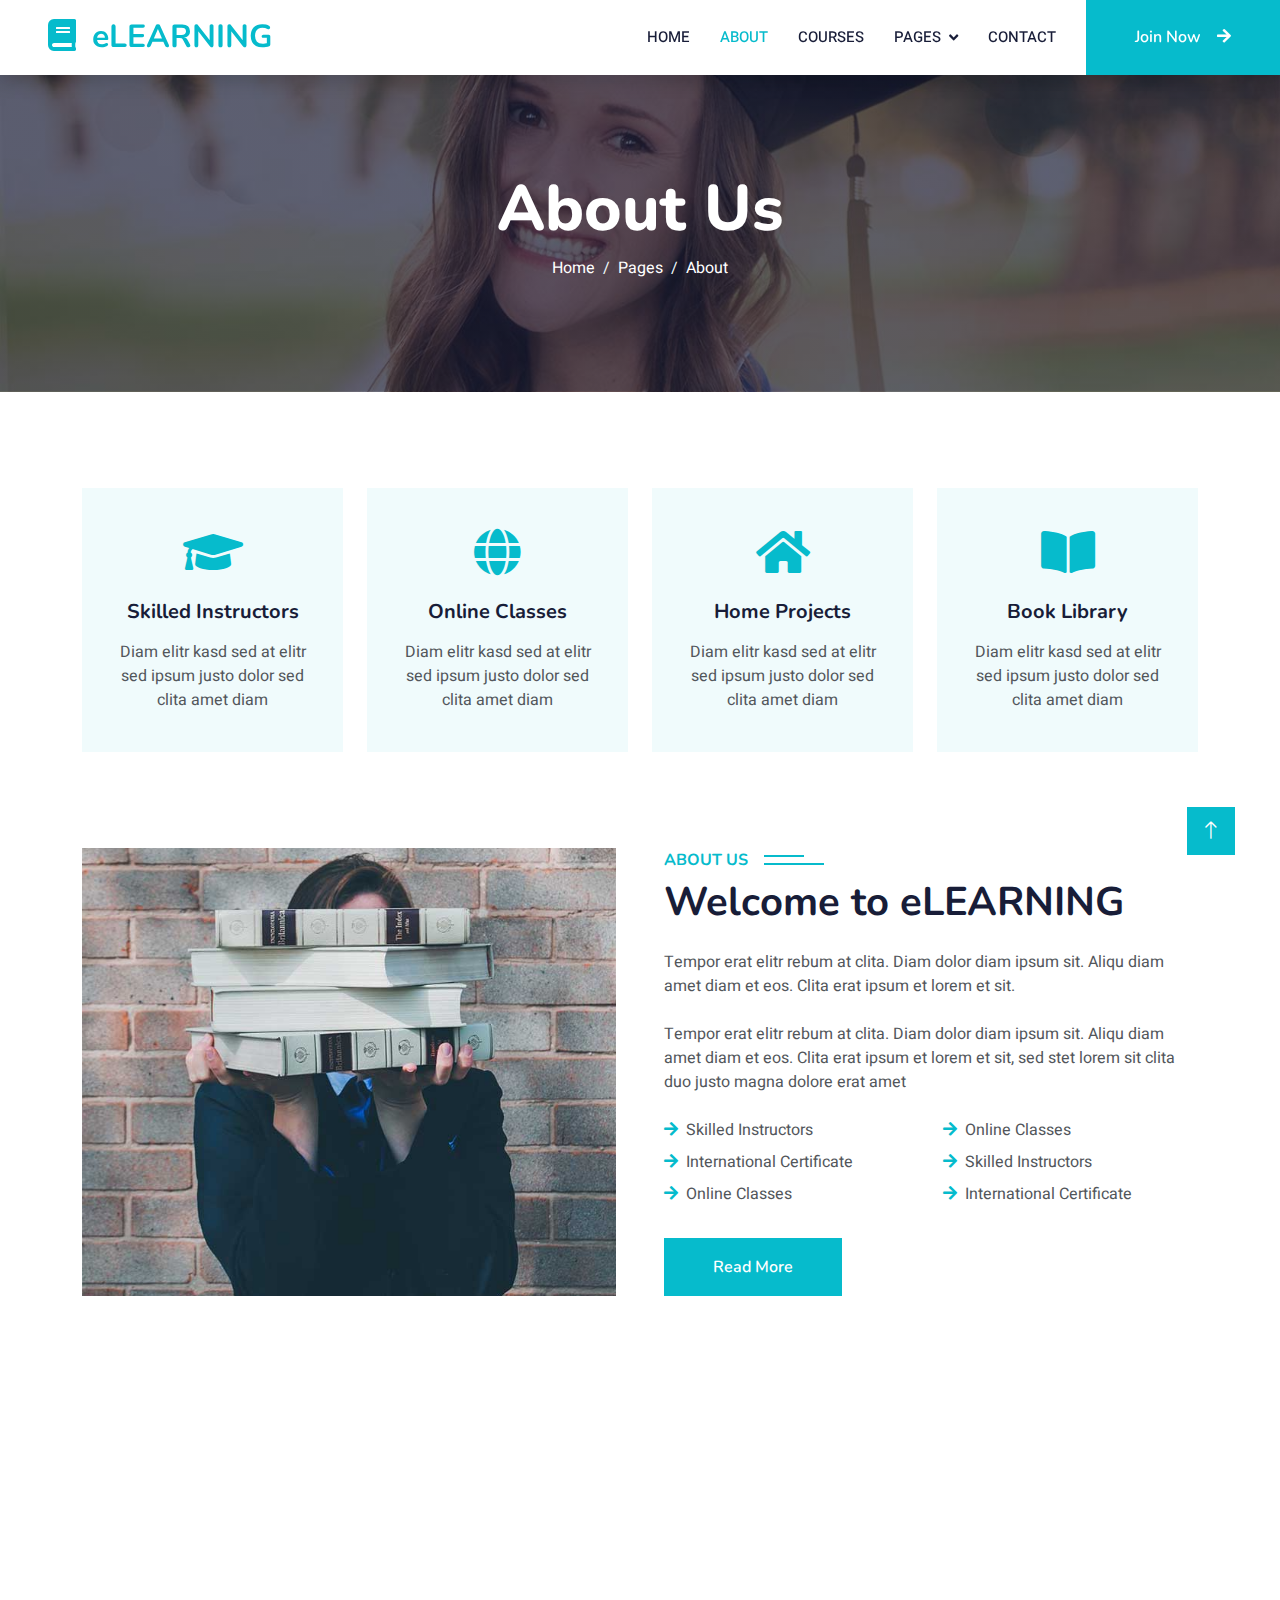
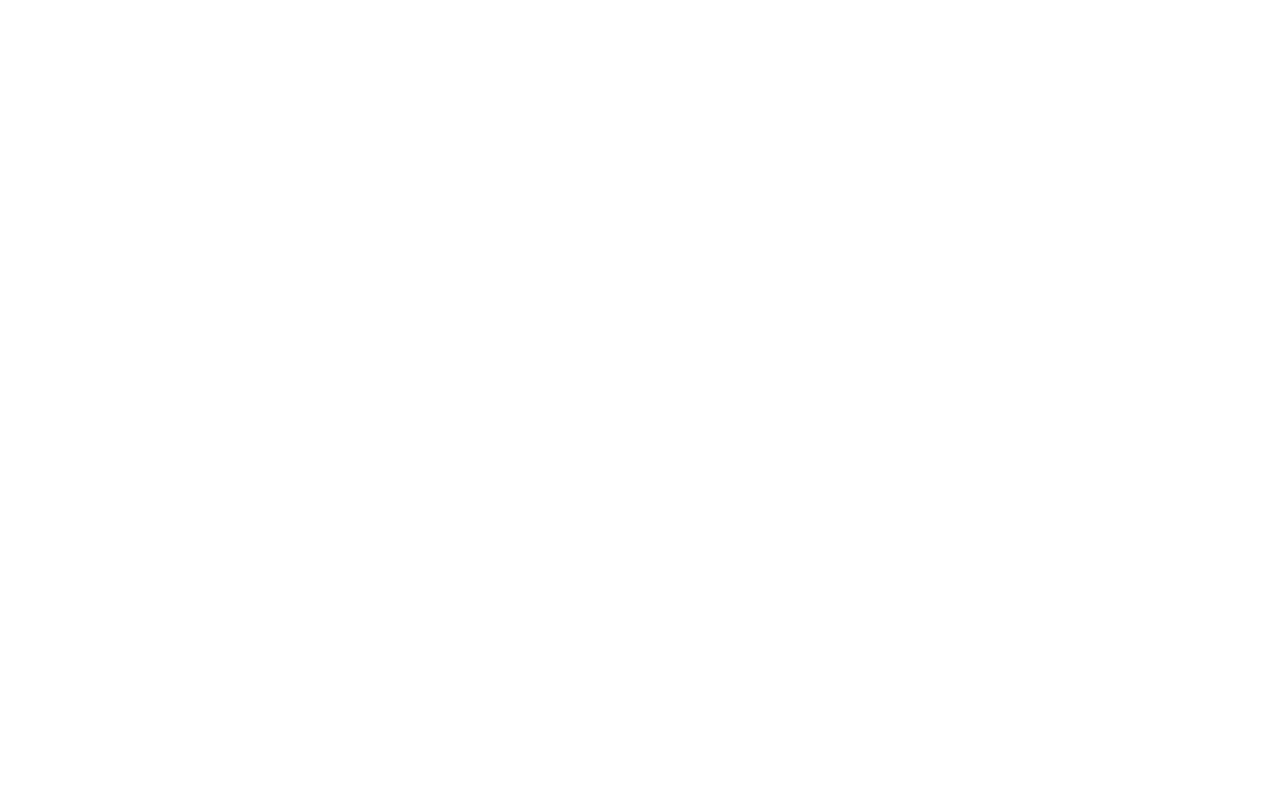
<file: elearning-html-template/about.html>
<!DOCTYPE html>
<html lang="en">

<head>
    <meta charset="utf-8">
    <title>eLEARNING - eLearning HTML Template</title>
    <meta content="width=device-width, initial-scale=1.0" name="viewport">
    <meta content="" name="keywords">
    <meta content="" name="description">

    <!-- Favicon -->
    <link href="img/favicon.ico" rel="icon">

    <!-- Google Web Fonts -->
    <link rel="preconnect" href="https://fonts.googleapis.com">
    <link rel="preconnect" href="https://fonts.gstatic.com" crossorigin>
    <link href="https://fonts.googleapis.com/css2?family=Heebo:wght@400;500;600&family=Nunito:wght@600;700;800&display=swap" rel="stylesheet">

    <!-- Icon Font Stylesheet -->
    <link href="https://cdnjs.cloudflare.com/ajax/libs/font-awesome/5.10.0/css/all.min.css" rel="stylesheet">
    <link href="https://cdn.jsdelivr.net/npm/bootstrap-icons@1.4.1/font/bootstrap-icons.css" rel="stylesheet">

    <!-- Libraries Stylesheet -->
    <link href="lib/animate/animate.min.css" rel="stylesheet">
    <link href="lib/owlcarousel/assets/owl.carousel.min.css" rel="stylesheet">

    <!-- Customized Bootstrap Stylesheet -->
    <link href="css/bootstrap.min.css" rel="stylesheet">

    <!-- Template Stylesheet -->
    <link href="css/style.css" rel="stylesheet">
</head>

<body>
    <!-- Spinner Start -->
    <div id="spinner" class="show bg-white position-fixed translate-middle w-100 vh-100 top-50 start-50 d-flex align-items-center justify-content-center">
        <div class="spinner-border text-primary" style="width: 3rem; height: 3rem;" role="status">
            <span class="sr-only">Loading...</span>
        </div>
    </div>
    <!-- Spinner End -->


    <!-- Navbar Start -->
    <nav class="navbar navbar-expand-lg bg-white navbar-light shadow sticky-top p-0">
        <a href="index.html" class="navbar-brand d-flex align-items-center px-4 px-lg-5">
            <h2 class="m-0 text-primary"><i class="fa fa-book me-3"></i>eLEARNING</h2>
        </a>
        <button type="button" class="navbar-toggler me-4" data-bs-toggle="collapse" data-bs-target="#navbarCollapse">
            <span class="navbar-toggler-icon"></span>
        </button>
        <div class="collapse navbar-collapse" id="navbarCollapse">
            <div class="navbar-nav ms-auto p-4 p-lg-0">
                <a href="index.html" class="nav-item nav-link">Home</a>
                <a href="about.html" class="nav-item nav-link active">About</a>
                <a href="courses.html" class="nav-item nav-link">Courses</a>
                <div class="nav-item dropdown">
                    <a href="#" class="nav-link dropdown-toggle" data-bs-toggle="dropdown">Pages</a>
                    <div class="dropdown-menu fade-down m-0">
                        <a href="team.html" class="dropdown-item">Our Team</a>
                        <a href="testimonial.html" class="dropdown-item">Testimonial</a>
                        <a href="404.html" class="dropdown-item">404 Page</a>
                    </div>
                </div>
                <a href="contact.html" class="nav-item nav-link">Contact</a>
            </div>
            <a href="" class="btn btn-primary py-4 px-lg-5 d-none d-lg-block">Join Now<i class="fa fa-arrow-right ms-3"></i></a>
        </div>
    </nav>
    <!-- Navbar End -->


    <!-- Header Start -->
    <div class="container-fluid bg-primary py-5 mb-5 page-header">
        <div class="container py-5">
            <div class="row justify-content-center">
                <div class="col-lg-10 text-center">
                    <h1 class="display-3 text-white animated slideInDown">About Us</h1>
                    <nav aria-label="breadcrumb">
                        <ol class="breadcrumb justify-content-center">
                            <li class="breadcrumb-item"><a class="text-white" href="#">Home</a></li>
                            <li class="breadcrumb-item"><a class="text-white" href="#">Pages</a></li>
                            <li class="breadcrumb-item text-white active" aria-current="page">About</li>
                        </ol>
                    </nav>
                </div>
            </div>
        </div>
    </div>
    <!-- Header End -->


    <!-- Service Start -->
    <div class="container-xxl py-5">
        <div class="container">
            <div class="row g-4">
                <div class="col-lg-3 col-sm-6 wow fadeInUp" data-wow-delay="0.1s">
                    <div class="service-item text-center pt-3">
                        <div class="p-4">
                            <i class="fa fa-3x fa-graduation-cap text-primary mb-4"></i>
                            <h5 class="mb-3">Skilled Instructors</h5>
                            <p>Diam elitr kasd sed at elitr sed ipsum justo dolor sed clita amet diam</p>
                        </div>
                    </div>
                </div>
                <div class="col-lg-3 col-sm-6 wow fadeInUp" data-wow-delay="0.3s">
                    <div class="service-item text-center pt-3">
                        <div class="p-4">
                            <i class="fa fa-3x fa-globe text-primary mb-4"></i>
                            <h5 class="mb-3">Online Classes</h5>
                            <p>Diam elitr kasd sed at elitr sed ipsum justo dolor sed clita amet diam</p>
                        </div>
                    </div>
                </div>
                <div class="col-lg-3 col-sm-6 wow fadeInUp" data-wow-delay="0.5s">
                    <div class="service-item text-center pt-3">
                        <div class="p-4">
                            <i class="fa fa-3x fa-home text-primary mb-4"></i>
                            <h5 class="mb-3">Home Projects</h5>
                            <p>Diam elitr kasd sed at elitr sed ipsum justo dolor sed clita amet diam</p>
                        </div>
                    </div>
                </div>
                <div class="col-lg-3 col-sm-6 wow fadeInUp" data-wow-delay="0.7s">
                    <div class="service-item text-center pt-3">
                        <div class="p-4">
                            <i class="fa fa-3x fa-book-open text-primary mb-4"></i>
                            <h5 class="mb-3">Book Library</h5>
                            <p>Diam elitr kasd sed at elitr sed ipsum justo dolor sed clita amet diam</p>
                        </div>
                    </div>
                </div>
            </div>
        </div>
    </div>
    <!-- Service End -->


    <!-- About Start -->
    <div class="container-xxl py-5">
        <div class="container">
            <div class="row g-5">
                <div class="col-lg-6 wow fadeInUp" data-wow-delay="0.1s" style="min-height: 400px;">
                    <div class="position-relative h-100">
                        <img class="img-fluid position-absolute w-100 h-100" src="img/about.jpg" alt="" style="object-fit: cover;">
                    </div>
                </div>
                <div class="col-lg-6 wow fadeInUp" data-wow-delay="0.3s">
                    <h6 class="section-title bg-white text-start text-primary pe-3">About Us</h6>
                    <h1 class="mb-4">Welcome to eLEARNING</h1>
                    <p class="mb-4">Tempor erat elitr rebum at clita. Diam dolor diam ipsum sit. Aliqu diam amet diam et eos. Clita erat ipsum et lorem et sit.</p>
                    <p class="mb-4">Tempor erat elitr rebum at clita. Diam dolor diam ipsum sit. Aliqu diam amet diam et eos. Clita erat ipsum et lorem et sit, sed stet lorem sit clita duo justo magna dolore erat amet</p>
                    <div class="row gy-2 gx-4 mb-4">
                        <div class="col-sm-6">
                            <p class="mb-0"><i class="fa fa-arrow-right text-primary me-2"></i>Skilled Instructors</p>
                        </div>
                        <div class="col-sm-6">
                            <p class="mb-0"><i class="fa fa-arrow-right text-primary me-2"></i>Online Classes</p>
                        </div>
                        <div class="col-sm-6">
                            <p class="mb-0"><i class="fa fa-arrow-right text-primary me-2"></i>International Certificate</p>
                        </div>
                        <div class="col-sm-6">
                            <p class="mb-0"><i class="fa fa-arrow-right text-primary me-2"></i>Skilled Instructors</p>
                        </div>
                        <div class="col-sm-6">
                            <p class="mb-0"><i class="fa fa-arrow-right text-primary me-2"></i>Online Classes</p>
                        </div>
                        <div class="col-sm-6">
                            <p class="mb-0"><i class="fa fa-arrow-right text-primary me-2"></i>International Certificate</p>
                        </div>
                    </div>
                    <a class="btn btn-primary py-3 px-5 mt-2" href="">Read More</a>
                </div>
            </div>
        </div>
    </div>
    <!-- About End -->


    <!-- Team Start -->
    <div class="container-xxl py-5">
        <div class="container">
            <div class="text-center wow fadeInUp" data-wow-delay="0.1s">
                <h6 class="section-title bg-white text-center text-primary px-3">Instructors</h6>
                <h1 class="mb-5">Expert Instructors</h1>
            </div>
            <div class="row g-4">
                <div class="col-lg-3 col-md-6 wow fadeInUp" data-wow-delay="0.1s">
                    <div class="team-item bg-light">
                        <div class="overflow-hidden">
                            <img class="img-fluid" src="img/team-1.jpg" alt="">
                        </div>
                        <div class="position-relative d-flex justify-content-center" style="margin-top: -23px;">
                            <div class="bg-light d-flex justify-content-center pt-2 px-1">
                                <a class="btn btn-sm-square btn-primary mx-1" href=""><i class="fab fa-facebook-f"></i></a>
                                <a class="btn btn-sm-square btn-primary mx-1" href=""><i class="fab fa-twitter"></i></a>
                                <a class="btn btn-sm-square btn-primary mx-1" href=""><i class="fab fa-instagram"></i></a>
                            </div>
                        </div>
                        <div class="text-center p-4">
                            <h5 class="mb-0">Instructor Name</h5>
                            <small>Designation</small>
                        </div>
                    </div>
                </div>
                <div class="col-lg-3 col-md-6 wow fadeInUp" data-wow-delay="0.3s">
                    <div class="team-item bg-light">
                        <div class="overflow-hidden">
                            <img class="img-fluid" src="img/team-2.jpg" alt="">
                        </div>
                        <div class="position-relative d-flex justify-content-center" style="margin-top: -23px;">
                            <div class="bg-light d-flex justify-content-center pt-2 px-1">
                                <a class="btn btn-sm-square btn-primary mx-1" href=""><i class="fab fa-facebook-f"></i></a>
                                <a class="btn btn-sm-square btn-primary mx-1" href=""><i class="fab fa-twitter"></i></a>
                                <a class="btn btn-sm-square btn-primary mx-1" href=""><i class="fab fa-instagram"></i></a>
                            </div>
                        </div>
                        <div class="text-center p-4">
                            <h5 class="mb-0">Instructor Name</h5>
                            <small>Designation</small>
                        </div>
                    </div>
                </div>
                <div class="col-lg-3 col-md-6 wow fadeInUp" data-wow-delay="0.5s">
                    <div class="team-item bg-light">
                        <div class="overflow-hidden">
                            <img class="img-fluid" src="img/team-3.jpg" alt="">
                        </div>
                        <div class="position-relative d-flex justify-content-center" style="margin-top: -23px;">
                            <div class="bg-light d-flex justify-content-center pt-2 px-1">
                                <a class="btn btn-sm-square btn-primary mx-1" href=""><i class="fab fa-facebook-f"></i></a>
                                <a class="btn btn-sm-square btn-primary mx-1" href=""><i class="fab fa-twitter"></i></a>
                                <a class="btn btn-sm-square btn-primary mx-1" href=""><i class="fab fa-instagram"></i></a>
                            </div>
                        </div>
                        <div class="text-center p-4">
                            <h5 class="mb-0">Instructor Name</h5>
                            <small>Designation</small>
                        </div>
                    </div>
                </div>
                <div class="col-lg-3 col-md-6 wow fadeInUp" data-wow-delay="0.7s">
                    <div class="team-item bg-light">
                        <div class="overflow-hidden">
                            <img class="img-fluid" src="img/team-4.jpg" alt="">
                        </div>
                        <div class="position-relative d-flex justify-content-center" style="margin-top: -23px;">
                            <div class="bg-light d-flex justify-content-center pt-2 px-1">
                                <a class="btn btn-sm-square btn-primary mx-1" href=""><i class="fab fa-facebook-f"></i></a>
                                <a class="btn btn-sm-square btn-primary mx-1" href=""><i class="fab fa-twitter"></i></a>
                                <a class="btn btn-sm-square btn-primary mx-1" href=""><i class="fab fa-instagram"></i></a>
                            </div>
                        </div>
                        <div class="text-center p-4">
                            <h5 class="mb-0">Instructor Name</h5>
                            <small>Designation</small>
                        </div>
                    </div>
                </div>
            </div>
        </div>
    </div>
    <!-- Team End -->
        

    <!-- Footer Start -->
    <div class="container-fluid bg-dark text-light footer pt-5 mt-5 wow fadeIn" data-wow-delay="0.1s">
        <div class="container py-5">
            <div class="row g-5">
                <div class="col-lg-3 col-md-6">
                    <h4 class="text-white mb-3">Quick Link</h4>
                    <a class="btn btn-link" href="">About Us</a>
                    <a class="btn btn-link" href="">Contact Us</a>
                    <a class="btn btn-link" href="">Privacy Policy</a>
                    <a class="btn btn-link" href="">Terms & Condition</a>
                    <a class="btn btn-link" href="">FAQs & Help</a>
                </div>
                <div class="col-lg-3 col-md-6">
                    <h4 class="text-white mb-3">Contact</h4>
                    <p class="mb-2"><i class="fa fa-map-marker-alt me-3"></i>Location, City, Country</p>
                    <p class="mb-2"><i class="fa fa-phone-alt me-3"></i>+012 345 67890</p>
                    <p class="mb-2"><i class="fa fa-envelope me-3"></i>info@example.com</p>
                    <div class="d-flex pt-2">
                        <a class="btn btn-outline-light btn-social" href=""><i class="fab fa-twitter"></i></a>
                        <a class="btn btn-outline-light btn-social" href=""><i class="fab fa-facebook-f"></i></a>
                        <a class="btn btn-outline-light btn-social" href=""><i class="fab fa-youtube"></i></a>
                        <a class="btn btn-outline-light btn-social" href=""><i class="fab fa-linkedin-in"></i></a>
                    </div>
                </div>
                <div class="col-lg-3 col-md-6">
                    <h4 class="text-white mb-3">Gallery</h4>
                    <div class="row g-2 pt-2">
                        <div class="col-4">
                            <img class="img-fluid bg-light p-1" src="img/course-1.jpg" alt="">
                        </div>
                        <div class="col-4">
                            <img class="img-fluid bg-light p-1" src="img/course-2.jpg" alt="">
                        </div>
                        <div class="col-4">
                            <img class="img-fluid bg-light p-1" src="img/course-3.jpg" alt="">
                        </div>
                        <div class="col-4">
                            <img class="img-fluid bg-light p-1" src="img/course-2.jpg" alt="">
                        </div>
                        <div class="col-4">
                            <img class="img-fluid bg-light p-1" src="img/course-3.jpg" alt="">
                        </div>
                        <div class="col-4">
                            <img class="img-fluid bg-light p-1" src="img/course-1.jpg" alt="">
                        </div>
                    </div>
                </div>
                <div class="col-lg-3 col-md-6">
                    <h4 class="text-white mb-3">Newsletter</h4>
                    <p>Dolor amet sit justo amet elitr clita ipsum elitr est.</p>
                    <div class="position-relative mx-auto" style="max-width: 400px;">
                        <input class="form-control border-0 w-100 py-3 ps-4 pe-5" type="text" placeholder="Your email">
                        <button type="button" class="btn btn-primary py-2 position-absolute top-0 end-0 mt-2 me-2">SignUp</button>
                    </div>
                </div>
            </div>
        </div>
        <div class="container">
            <div class="copyright">
                <div class="row">
                    <div class="col-md-6 text-center text-md-start mb-3 mb-md-0">
                        &copy; <a class="border-bottom" href="https://freewebsitecode.com">Your Site Name</a>, All Right Reserved.

                        
                        Designed By <a class="border-bottom" href="https://freewebsitecode.com">Free Website Code</a>
                    </div>
                    <div class="col-md-6 text-center text-md-end">
                        <div class="footer-menu">
                            <a href="">Home</a>
                            <a href="">Cookies</a>
                            <a href="">Help</a>
                            <a href="">FQAs</a>
                        </div>
                    </div>
                </div>
            </div>
        </div>
    </div>
    <!-- Footer End -->


    <!-- Back to Top -->
    <a href="#" class="btn btn-lg btn-primary btn-lg-square back-to-top"><i class="bi bi-arrow-up"></i></a>


    <!-- JavaScript Libraries -->
    <script src="https://code.jquery.com/jquery-3.4.1.min.js"></script>
    <script src="https://cdn.jsdelivr.net/npm/bootstrap@5.0.0/dist/js/bootstrap.bundle.min.js"></script>
    <script src="lib/wow/wow.min.js"></script>
    <script src="lib/easing/easing.min.js"></script>
    <script src="lib/waypoints/waypoints.min.js"></script>
    <script src="lib/owlcarousel/owl.carousel.min.js"></script>

    <!-- Template Javascript -->
    <script src="js/main.js"></script>
</body>

</html>
</file>
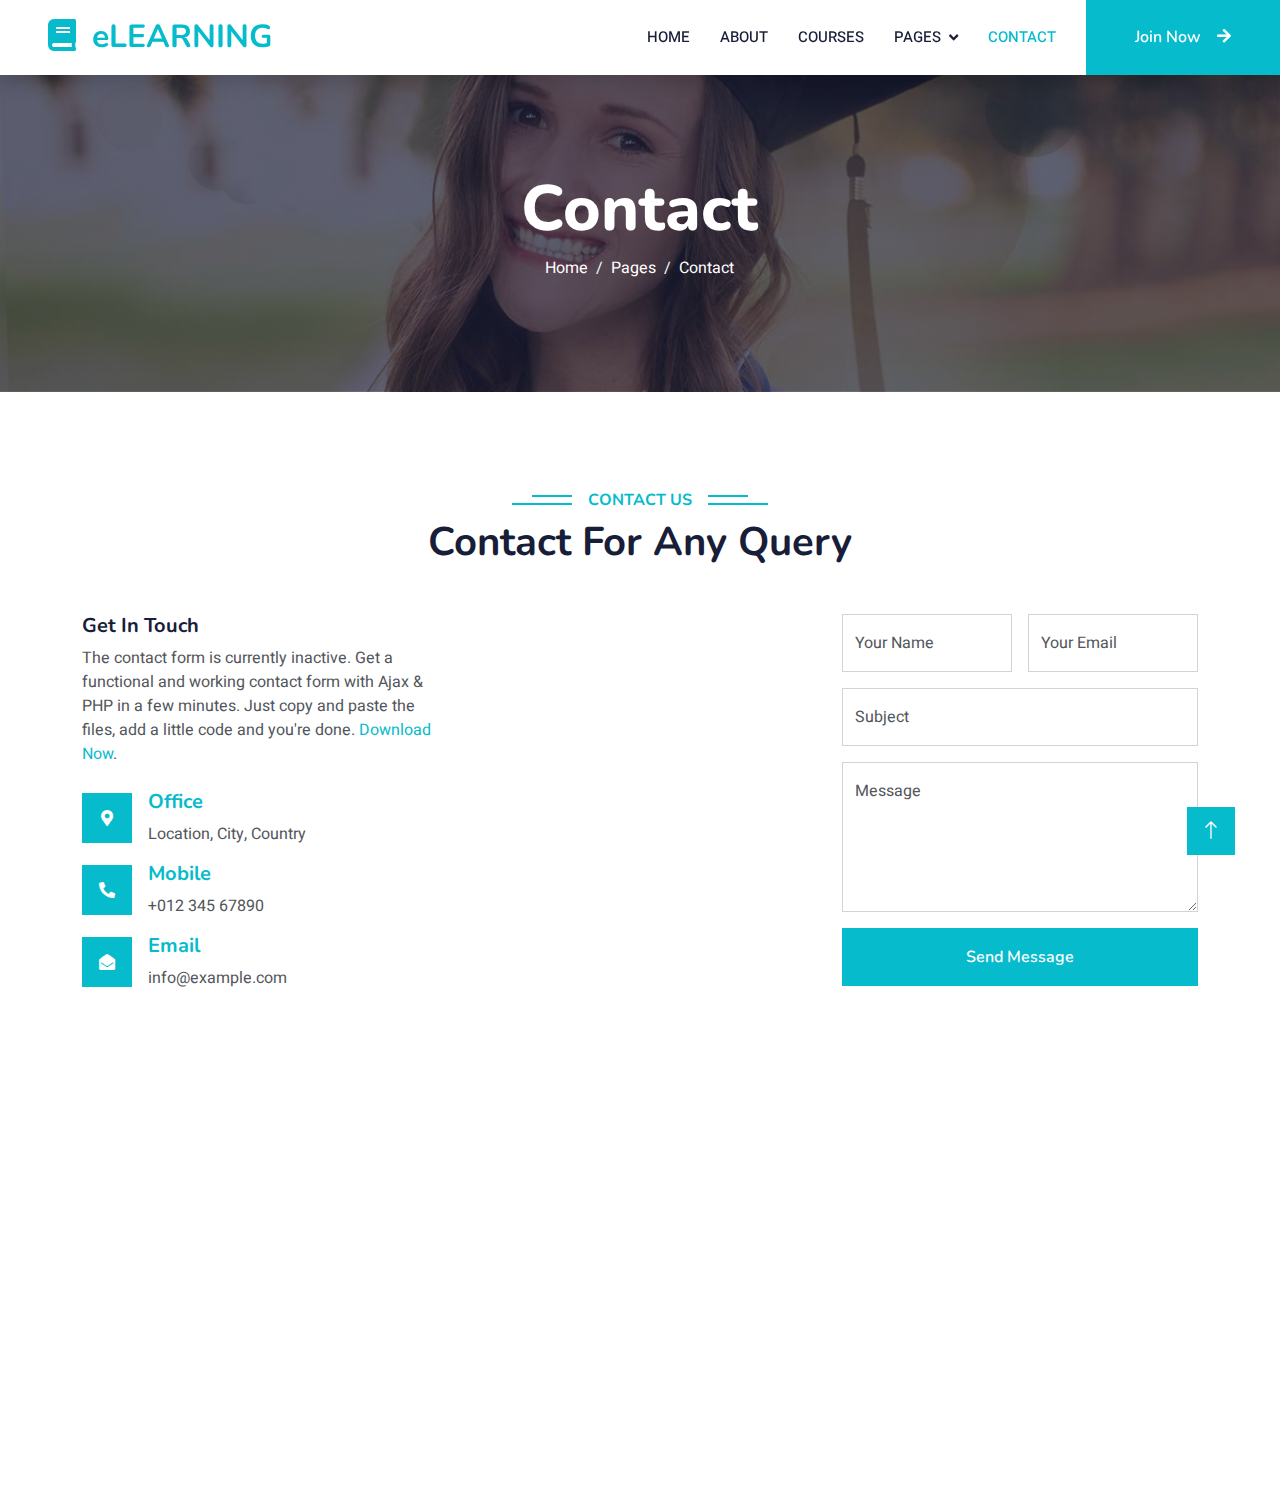
<file: elearning-html-template/contact.html>
<!DOCTYPE html>
<html lang="en">

<head>
    <meta charset="utf-8">
    <title>eLEARNING - eLearning HTML Template</title>
    <meta content="width=device-width, initial-scale=1.0" name="viewport">
    <meta content="" name="keywords">
    <meta content="" name="description">

    <!-- Favicon -->
    <link href="img/favicon.ico" rel="icon">

    <!-- Google Web Fonts -->
    <link rel="preconnect" href="https://fonts.googleapis.com">
    <link rel="preconnect" href="https://fonts.gstatic.com" crossorigin>
    <link href="https://fonts.googleapis.com/css2?family=Heebo:wght@400;500;600&family=Nunito:wght@600;700;800&display=swap" rel="stylesheet">

    <!-- Icon Font Stylesheet -->
    <link href="https://cdnjs.cloudflare.com/ajax/libs/font-awesome/5.10.0/css/all.min.css" rel="stylesheet">
    <link href="https://cdn.jsdelivr.net/npm/bootstrap-icons@1.4.1/font/bootstrap-icons.css" rel="stylesheet">

    <!-- Libraries Stylesheet -->
    <link href="lib/animate/animate.min.css" rel="stylesheet">
    <link href="lib/owlcarousel/assets/owl.carousel.min.css" rel="stylesheet">

    <!-- Customized Bootstrap Stylesheet -->
    <link href="css/bootstrap.min.css" rel="stylesheet">

    <!-- Template Stylesheet -->
    <link href="css/style.css" rel="stylesheet">
</head>

<body>
    <!-- Spinner Start -->
    <div id="spinner" class="show bg-white position-fixed translate-middle w-100 vh-100 top-50 start-50 d-flex align-items-center justify-content-center">
        <div class="spinner-border text-primary" style="width: 3rem; height: 3rem;" role="status">
            <span class="sr-only">Loading...</span>
        </div>
    </div>
    <!-- Spinner End -->


    <!-- Navbar Start -->
    <nav class="navbar navbar-expand-lg bg-white navbar-light shadow sticky-top p-0">
        <a href="index.html" class="navbar-brand d-flex align-items-center px-4 px-lg-5">
            <h2 class="m-0 text-primary"><i class="fa fa-book me-3"></i>eLEARNING</h2>
        </a>
        <button type="button" class="navbar-toggler me-4" data-bs-toggle="collapse" data-bs-target="#navbarCollapse">
            <span class="navbar-toggler-icon"></span>
        </button>
        <div class="collapse navbar-collapse" id="navbarCollapse">
            <div class="navbar-nav ms-auto p-4 p-lg-0">
                <a href="index.html" class="nav-item nav-link">Home</a>
                <a href="about.html" class="nav-item nav-link">About</a>
                <a href="courses.html" class="nav-item nav-link">Courses</a>
                <div class="nav-item dropdown">
                    <a href="#" class="nav-link dropdown-toggle" data-bs-toggle="dropdown">Pages</a>
                    <div class="dropdown-menu fade-down m-0">
                        <a href="team.html" class="dropdown-item">Our Team</a>
                        <a href="testimonial.html" class="dropdown-item">Testimonial</a>
                        <a href="404.html" class="dropdown-item">404 Page</a>
                    </div>
                </div>
                <a href="contact.html" class="nav-item nav-link active">Contact</a>
            </div>
            <a href="" class="btn btn-primary py-4 px-lg-5 d-none d-lg-block">Join Now<i class="fa fa-arrow-right ms-3"></i></a>
        </div>
    </nav>
    <!-- Navbar End -->


    <!-- Header Start -->
    <div class="container-fluid bg-primary py-5 mb-5 page-header">
        <div class="container py-5">
            <div class="row justify-content-center">
                <div class="col-lg-10 text-center">
                    <h1 class="display-3 text-white animated slideInDown">Contact</h1>
                    <nav aria-label="breadcrumb">
                        <ol class="breadcrumb justify-content-center">
                            <li class="breadcrumb-item"><a class="text-white" href="#">Home</a></li>
                            <li class="breadcrumb-item"><a class="text-white" href="#">Pages</a></li>
                            <li class="breadcrumb-item text-white active" aria-current="page">Contact</li>
                        </ol>
                    </nav>
                </div>
            </div>
        </div>
    </div>
    <!-- Header End -->


    <!-- Contact Start -->
    <div class="container-xxl py-5">
        <div class="container">
            <div class="text-center wow fadeInUp" data-wow-delay="0.1s">
                <h6 class="section-title bg-white text-center text-primary px-3">Contact Us</h6>
                <h1 class="mb-5">Contact For Any Query</h1>
            </div>
            <div class="row g-4">
                <div class="col-lg-4 col-md-6 wow fadeInUp" data-wow-delay="0.1s">
                    <h5>Get In Touch</h5>
                    <p class="mb-4">The contact form is currently inactive. Get a functional and working contact form with Ajax & PHP in a few minutes. Just copy and paste the files, add a little code and you're done. <a href="https://freewebsitecode.com/contact-form">Download Now</a>.</p>
                    <div class="d-flex align-items-center mb-3">
                        <div class="d-flex align-items-center justify-content-center flex-shrink-0 bg-primary" style="width: 50px; height: 50px;">
                            <i class="fa fa-map-marker-alt text-white"></i>
                        </div>
                        <div class="ms-3">
                            <h5 class="text-primary">Office</h5>
                            <p class="mb-0">Location, City, Country</p>
                        </div>
                    </div>
                    <div class="d-flex align-items-center mb-3">
                        <div class="d-flex align-items-center justify-content-center flex-shrink-0 bg-primary" style="width: 50px; height: 50px;">
                            <i class="fa fa-phone-alt text-white"></i>
                        </div>
                        <div class="ms-3">
                            <h5 class="text-primary">Mobile</h5>
                            <p class="mb-0">+012 345 67890</p>
                        </div>
                    </div>
                    <div class="d-flex align-items-center">
                        <div class="d-flex align-items-center justify-content-center flex-shrink-0 bg-primary" style="width: 50px; height: 50px;">
                            <i class="fa fa-envelope-open text-white"></i>
                        </div>
                        <div class="ms-3">
                            <h5 class="text-primary">Email</h5>
                            <p class="mb-0">info@example.com</p>
                        </div>
                    </div>
                </div>
                <div class="col-lg-4 col-md-6 wow fadeInUp" data-wow-delay="0.3s">
                    <iframe class="position-relative rounded w-100 h-100"
                        src="https://www.google.com/maps/embed?pb=!1m18!1m12!1m3!1d3001156.4288297426!2d-78.01371936852176!3d42.72876761954724!2m3!1f0!2f0!3f0!3m2!1i1024!2i768!4f13.1!3m3!1m2!1s0x4ccc4bf0f123a5a9%3A0xddcfc6c1de189567!2sNew%20York%2C%20USA!5e0!3m2!1sen!2sbd!4v1603794290143!5m2!1sen!2sbd"
                        frameborder="0" style="min-height: 300px; border:0;" allowfullscreen="" aria-hidden="false"
                        tabindex="0"></iframe>
                </div>
                <div class="col-lg-4 col-md-12 wow fadeInUp" data-wow-delay="0.5s">
                    <form>
                        <div class="row g-3">
                            <div class="col-md-6">
                                <div class="form-floating">
                                    <input type="text" class="form-control" id="name" placeholder="Your Name">
                                    <label for="name">Your Name</label>
                                </div>
                            </div>
                            <div class="col-md-6">
                                <div class="form-floating">
                                    <input type="email" class="form-control" id="email" placeholder="Your Email">
                                    <label for="email">Your Email</label>
                                </div>
                            </div>
                            <div class="col-12">
                                <div class="form-floating">
                                    <input type="text" class="form-control" id="subject" placeholder="Subject">
                                    <label for="subject">Subject</label>
                                </div>
                            </div>
                            <div class="col-12">
                                <div class="form-floating">
                                    <textarea class="form-control" placeholder="Leave a message here" id="message" style="height: 150px"></textarea>
                                    <label for="message">Message</label>
                                </div>
                            </div>
                            <div class="col-12">
                                <button class="btn btn-primary w-100 py-3" type="submit">Send Message</button>
                            </div>
                        </div>
                    </form>
                </div>
            </div>
        </div>
    </div>
    <!-- Contact End -->


    <!-- Footer Start -->
    <div class="container-fluid bg-dark text-light footer pt-5 mt-5 wow fadeIn" data-wow-delay="0.1s">
        <div class="container py-5">
            <div class="row g-5">
                <div class="col-lg-3 col-md-6">
                    <h4 class="text-white mb-3">Quick Link</h4>
                    <a class="btn btn-link" href="">About Us</a>
                    <a class="btn btn-link" href="">Contact Us</a>
                    <a class="btn btn-link" href="">Privacy Policy</a>
                    <a class="btn btn-link" href="">Terms & Condition</a>
                    <a class="btn btn-link" href="">FAQs & Help</a>
                </div>
                <div class="col-lg-3 col-md-6">
                    <h4 class="text-white mb-3">Contact</h4>
                    <p class="mb-2"><i class="fa fa-map-marker-alt me-3"></i>Location, City, Country</p>
                    <p class="mb-2"><i class="fa fa-phone-alt me-3"></i>+012 345 67890</p>
                    <p class="mb-2"><i class="fa fa-envelope me-3"></i>info@example.com</p>
                    <div class="d-flex pt-2">
                        <a class="btn btn-outline-light btn-social" href=""><i class="fab fa-twitter"></i></a>
                        <a class="btn btn-outline-light btn-social" href=""><i class="fab fa-facebook-f"></i></a>
                        <a class="btn btn-outline-light btn-social" href=""><i class="fab fa-youtube"></i></a>
                        <a class="btn btn-outline-light btn-social" href=""><i class="fab fa-linkedin-in"></i></a>
                    </div>
                </div>
                <div class="col-lg-3 col-md-6">
                    <h4 class="text-white mb-3">Gallery</h4>
                    <div class="row g-2 pt-2">
                        <div class="col-4">
                            <img class="img-fluid bg-light p-1" src="img/course-1.jpg" alt="">
                        </div>
                        <div class="col-4">
                            <img class="img-fluid bg-light p-1" src="img/course-2.jpg" alt="">
                        </div>
                        <div class="col-4">
                            <img class="img-fluid bg-light p-1" src="img/course-3.jpg" alt="">
                        </div>
                        <div class="col-4">
                            <img class="img-fluid bg-light p-1" src="img/course-2.jpg" alt="">
                        </div>
                        <div class="col-4">
                            <img class="img-fluid bg-light p-1" src="img/course-3.jpg" alt="">
                        </div>
                        <div class="col-4">
                            <img class="img-fluid bg-light p-1" src="img/course-1.jpg" alt="">
                        </div>
                    </div>
                </div>
                <div class="col-lg-3 col-md-6">
                    <h4 class="text-white mb-3">Newsletter</h4>
                    <p>Dolor amet sit justo amet elitr clita ipsum elitr est.</p>
                    <div class="position-relative mx-auto" style="max-width: 400px;">
                        <input class="form-control border-0 w-100 py-3 ps-4 pe-5" type="text" placeholder="Your email">
                        <button type="button" class="btn btn-primary py-2 position-absolute top-0 end-0 mt-2 me-2">SignUp</button>
                    </div>
                </div>
            </div>
        </div>
        <div class="container">
            <div class="copyright">
                <div class="row">
                    <div class="col-md-6 text-center text-md-start mb-3 mb-md-0">
                        &copy; <a class="border-bottom" href="https://freewebsitecode.com">Your Site Name</a>, All Right Reserved.

                        
                        Designed By <a class="border-bottom" href="https://freewebsitecode.com">Free Website Code</a>
                    </div>
                    <div class="col-md-6 text-center text-md-end">
                        <div class="footer-menu">
                            <a href="">Home</a>
                            <a href="">Cookies</a>
                            <a href="">Help</a>
                            <a href="">FQAs</a>
                        </div>
                    </div>
                </div>
            </div>
        </div>
    </div>
    <!-- Footer End -->


    <!-- Back to Top -->
    <a href="#" class="btn btn-lg btn-primary btn-lg-square back-to-top"><i class="bi bi-arrow-up"></i></a>


    <!-- JavaScript Libraries -->
    <script src="https://code.jquery.com/jquery-3.4.1.min.js"></script>
    <script src="https://cdn.jsdelivr.net/npm/bootstrap@5.0.0/dist/js/bootstrap.bundle.min.js"></script>
    <script src="lib/wow/wow.min.js"></script>
    <script src="lib/easing/easing.min.js"></script>
    <script src="lib/waypoints/waypoints.min.js"></script>
    <script src="lib/owlcarousel/owl.carousel.min.js"></script>

    <!-- Template Javascript -->
    <script src="js/main.js"></script>
</body>

</html>
</file>
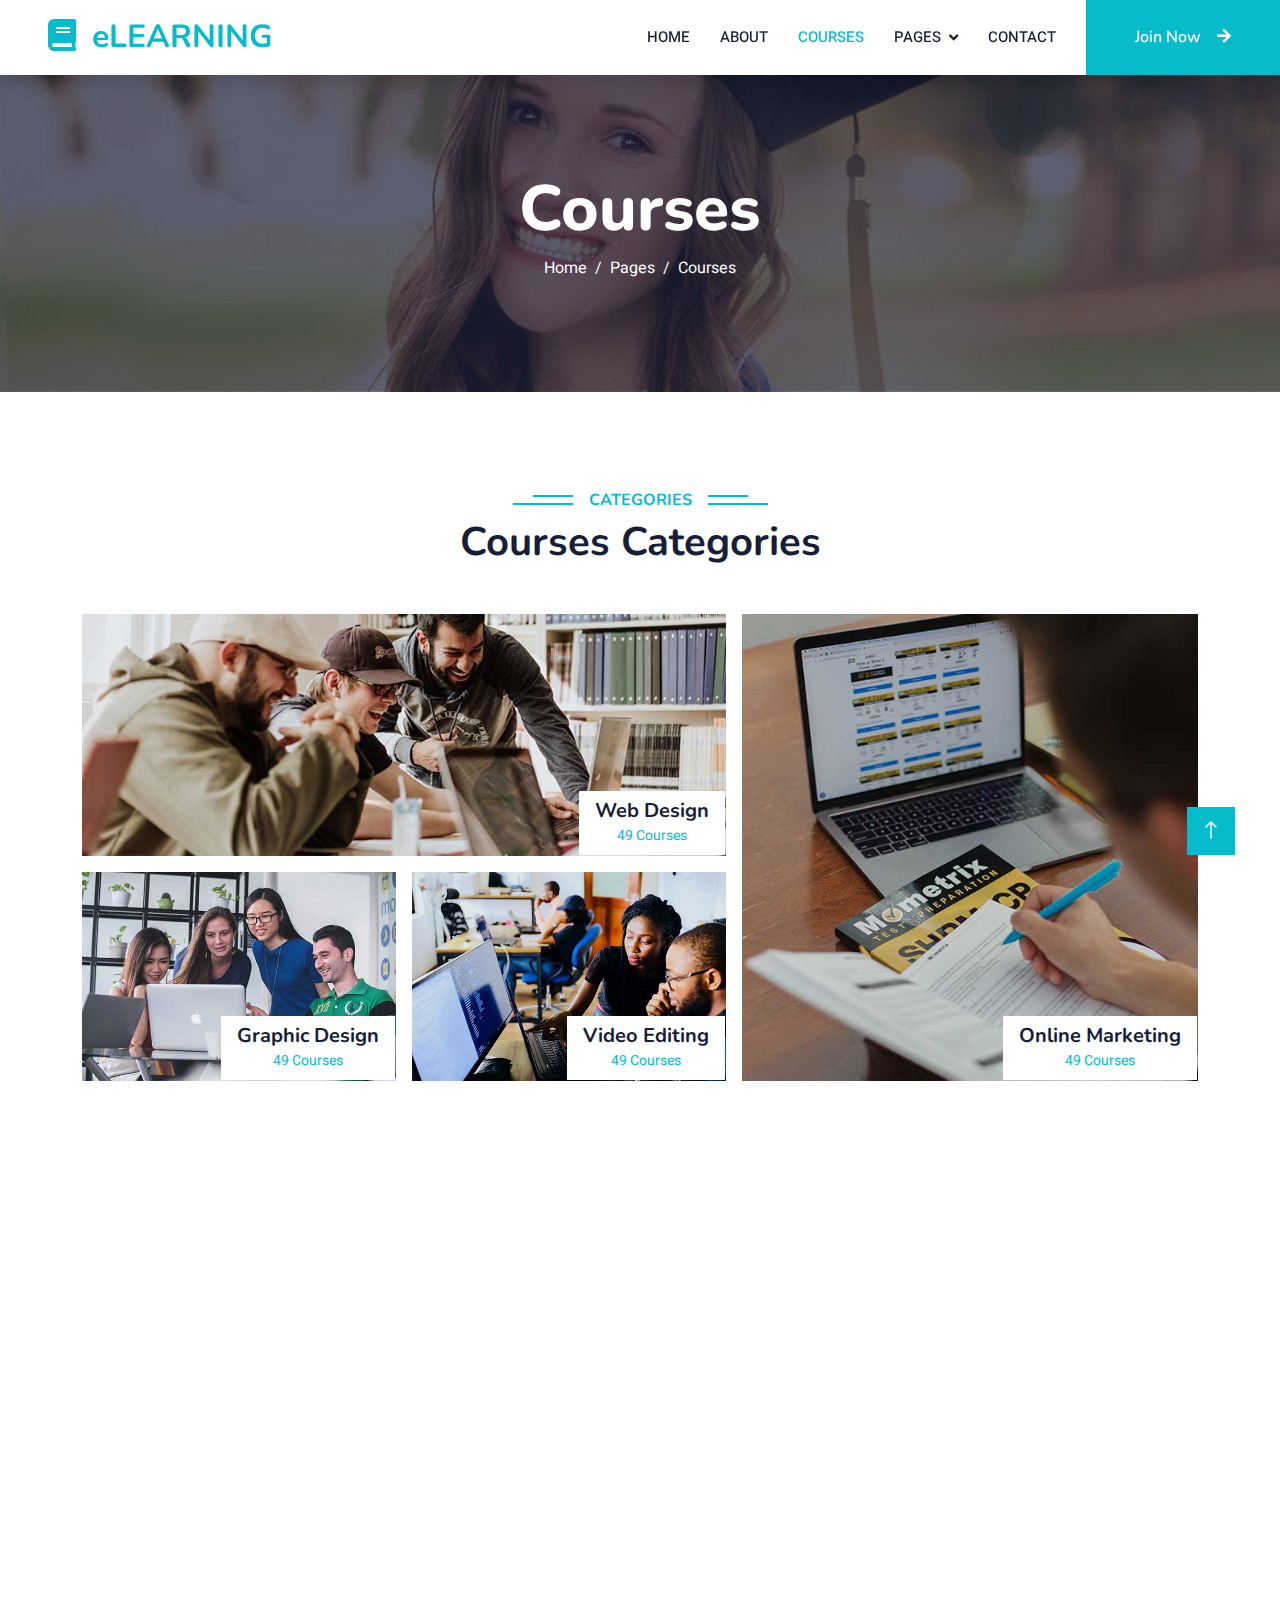
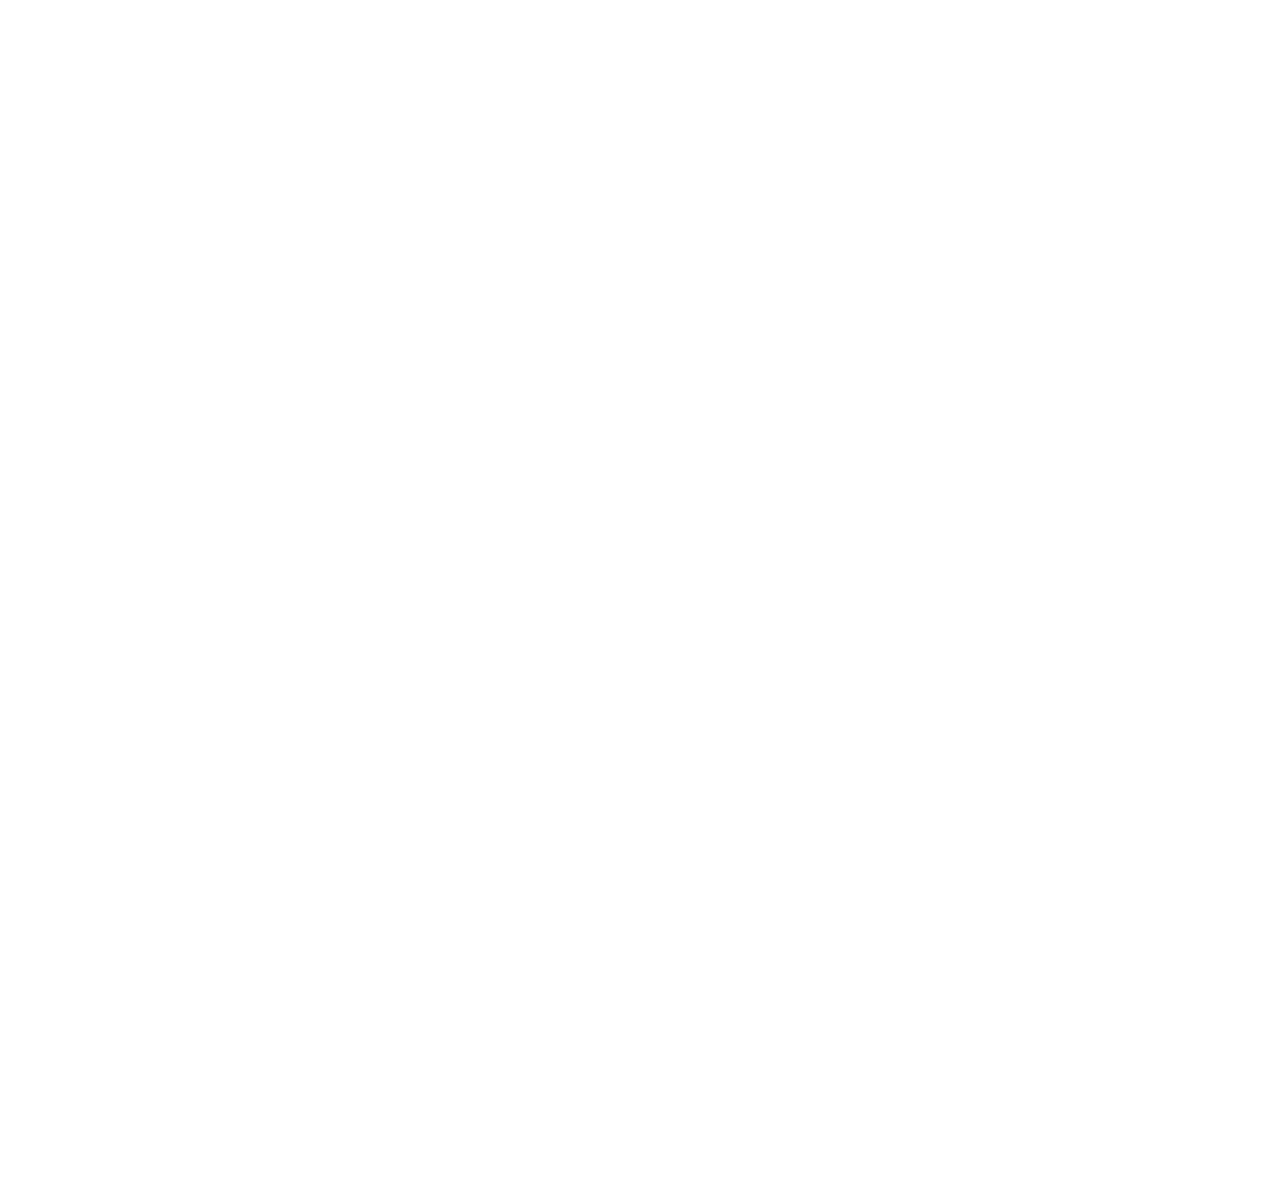
<file: elearning-html-template/courses.html>
<!DOCTYPE html>
<html lang="en">

<head>
    <meta charset="utf-8">
    <title>eLEARNING - eLearning HTML Template</title>
    <meta content="width=device-width, initial-scale=1.0" name="viewport">
    <meta content="" name="keywords">
    <meta content="" name="description">

    <!-- Favicon -->
    <link href="img/favicon.ico" rel="icon">

    <!-- Google Web Fonts -->
    <link rel="preconnect" href="https://fonts.googleapis.com">
    <link rel="preconnect" href="https://fonts.gstatic.com" crossorigin>
    <link href="https://fonts.googleapis.com/css2?family=Heebo:wght@400;500;600&family=Nunito:wght@600;700;800&display=swap" rel="stylesheet">

    <!-- Icon Font Stylesheet -->
    <link href="https://cdnjs.cloudflare.com/ajax/libs/font-awesome/5.10.0/css/all.min.css" rel="stylesheet">
    <link href="https://cdn.jsdelivr.net/npm/bootstrap-icons@1.4.1/font/bootstrap-icons.css" rel="stylesheet">

    <!-- Libraries Stylesheet -->
    <link href="lib/animate/animate.min.css" rel="stylesheet">
    <link href="lib/owlcarousel/assets/owl.carousel.min.css" rel="stylesheet">

    <!-- Customized Bootstrap Stylesheet -->
    <link href="css/bootstrap.min.css" rel="stylesheet">

    <!-- Template Stylesheet -->
    <link href="css/style.css" rel="stylesheet">
</head>

<body>
    <!-- Spinner Start -->
    <div id="spinner" class="show bg-white position-fixed translate-middle w-100 vh-100 top-50 start-50 d-flex align-items-center justify-content-center">
        <div class="spinner-border text-primary" style="width: 3rem; height: 3rem;" role="status">
            <span class="sr-only">Loading...</span>
        </div>
    </div>
    <!-- Spinner End -->


    <!-- Navbar Start -->
    <nav class="navbar navbar-expand-lg bg-white navbar-light shadow sticky-top p-0">
        <a href="index.html" class="navbar-brand d-flex align-items-center px-4 px-lg-5">
            <h2 class="m-0 text-primary"><i class="fa fa-book me-3"></i>eLEARNING</h2>
        </a>
        <button type="button" class="navbar-toggler me-4" data-bs-toggle="collapse" data-bs-target="#navbarCollapse">
            <span class="navbar-toggler-icon"></span>
        </button>
        <div class="collapse navbar-collapse" id="navbarCollapse">
            <div class="navbar-nav ms-auto p-4 p-lg-0">
                <a href="index.html" class="nav-item nav-link">Home</a>
                <a href="about.html" class="nav-item nav-link">About</a>
                <a href="courses.html" class="nav-item nav-link active">Courses</a>
                <div class="nav-item dropdown">
                    <a href="#" class="nav-link dropdown-toggle" data-bs-toggle="dropdown">Pages</a>
                    <div class="dropdown-menu fade-down m-0">
                        <a href="team.html" class="dropdown-item">Our Team</a>
                        <a href="testimonial.html" class="dropdown-item">Testimonial</a>
                        <a href="404.html" class="dropdown-item">404 Page</a>
                    </div>
                </div>
                <a href="contact.html" class="nav-item nav-link">Contact</a>
            </div>
            <a href="" class="btn btn-primary py-4 px-lg-5 d-none d-lg-block">Join Now<i class="fa fa-arrow-right ms-3"></i></a>
        </div>
    </nav>
    <!-- Navbar End -->


    <!-- Header Start -->
    <div class="container-fluid bg-primary py-5 mb-5 page-header">
        <div class="container py-5">
            <div class="row justify-content-center">
                <div class="col-lg-10 text-center">
                    <h1 class="display-3 text-white animated slideInDown">Courses</h1>
                    <nav aria-label="breadcrumb">
                        <ol class="breadcrumb justify-content-center">
                            <li class="breadcrumb-item"><a class="text-white" href="#">Home</a></li>
                            <li class="breadcrumb-item"><a class="text-white" href="#">Pages</a></li>
                            <li class="breadcrumb-item text-white active" aria-current="page">Courses</li>
                        </ol>
                    </nav>
                </div>
            </div>
        </div>
    </div>
    <!-- Header End -->


    <!-- Categories Start -->
    <div class="container-xxl py-5 category">
        <div class="container">
            <div class="text-center wow fadeInUp" data-wow-delay="0.1s">
                <h6 class="section-title bg-white text-center text-primary px-3">Categories</h6>
                <h1 class="mb-5">Courses Categories</h1>
            </div>
            <div class="row g-3">
                <div class="col-lg-7 col-md-6">
                    <div class="row g-3">
                        <div class="col-lg-12 col-md-12 wow zoomIn" data-wow-delay="0.1s">
                            <a class="position-relative d-block overflow-hidden" href="">
                                <img class="img-fluid" src="img/cat-1.jpg" alt="">
                                <div class="bg-white text-center position-absolute bottom-0 end-0 py-2 px-3" style="margin: 1px;">
                                    <h5 class="m-0">Web Design</h5>
                                    <small class="text-primary">49 Courses</small>
                                </div>
                            </a>
                        </div>
                        <div class="col-lg-6 col-md-12 wow zoomIn" data-wow-delay="0.3s">
                            <a class="position-relative d-block overflow-hidden" href="">
                                <img class="img-fluid" src="img/cat-2.jpg" alt="">
                                <div class="bg-white text-center position-absolute bottom-0 end-0 py-2 px-3" style="margin: 1px;">
                                    <h5 class="m-0">Graphic Design</h5>
                                    <small class="text-primary">49 Courses</small>
                                </div>
                            </a>
                        </div>
                        <div class="col-lg-6 col-md-12 wow zoomIn" data-wow-delay="0.5s">
                            <a class="position-relative d-block overflow-hidden" href="">
                                <img class="img-fluid" src="img/cat-3.jpg" alt="">
                                <div class="bg-white text-center position-absolute bottom-0 end-0 py-2 px-3" style="margin: 1px;">
                                    <h5 class="m-0">Video Editing</h5>
                                    <small class="text-primary">49 Courses</small>
                                </div>
                            </a>
                        </div>
                    </div>
                </div>
                <div class="col-lg-5 col-md-6 wow zoomIn" data-wow-delay="0.7s" style="min-height: 350px;">
                    <a class="position-relative d-block h-100 overflow-hidden" href="">
                        <img class="img-fluid position-absolute w-100 h-100" src="img/cat-4.jpg" alt="" style="object-fit: cover;">
                        <div class="bg-white text-center position-absolute bottom-0 end-0 py-2 px-3" style="margin:  1px;">
                            <h5 class="m-0">Online Marketing</h5>
                            <small class="text-primary">49 Courses</small>
                        </div>
                    </a>
                </div>
            </div>
        </div>
    </div>
    <!-- Categories Start -->


    <!-- Courses Start -->
    <div class="container-xxl py-5">
        <div class="container">
            <div class="text-center wow fadeInUp" data-wow-delay="0.1s">
                <h6 class="section-title bg-white text-center text-primary px-3">Courses</h6>
                <h1 class="mb-5">Popular Courses</h1>
            </div>
            <div class="row g-4 justify-content-center">
                <div class="col-lg-4 col-md-6 wow fadeInUp" data-wow-delay="0.1s">
                    <div class="course-item bg-light">
                        <div class="position-relative overflow-hidden">
                            <img class="img-fluid" src="img/course-1.jpg" alt="">
                            <div class="w-100 d-flex justify-content-center position-absolute bottom-0 start-0 mb-4">
                                <a href="#" class="flex-shrink-0 btn btn-sm btn-primary px-3 border-end" style="border-radius: 30px 0 0 30px;">Read More</a>
                                <a href="#" class="flex-shrink-0 btn btn-sm btn-primary px-3" style="border-radius: 0 30px 30px 0;">Join Now</a>
                            </div>
                        </div>
                        <div class="text-center p-4 pb-0">
                            <h3 class="mb-0">$149.00</h3>
                            <div class="mb-3">
                                <small class="fa fa-star text-primary"></small>
                                <small class="fa fa-star text-primary"></small>
                                <small class="fa fa-star text-primary"></small>
                                <small class="fa fa-star text-primary"></small>
                                <small class="fa fa-star text-primary"></small>
                                <small>(123)</small>
                            </div>
                            <h5 class="mb-4">Web Design & Development Course for Beginners</h5>
                        </div>
                        <div class="d-flex border-top">
                            <small class="flex-fill text-center border-end py-2"><i class="fa fa-user-tie text-primary me-2"></i>John Doe</small>
                            <small class="flex-fill text-center border-end py-2"><i class="fa fa-clock text-primary me-2"></i>1.49 Hrs</small>
                            <small class="flex-fill text-center py-2"><i class="fa fa-user text-primary me-2"></i>30 Students</small>
                        </div>
                    </div>
                </div>
                <div class="col-lg-4 col-md-6 wow fadeInUp" data-wow-delay="0.3s">
                    <div class="course-item bg-light">
                        <div class="position-relative overflow-hidden">
                            <img class="img-fluid" src="img/course-2.jpg" alt="">
                            <div class="w-100 d-flex justify-content-center position-absolute bottom-0 start-0 mb-4">
                                <a href="#" class="flex-shrink-0 btn btn-sm btn-primary px-3 border-end" style="border-radius: 30px 0 0 30px;">Read More</a>
                                <a href="#" class="flex-shrink-0 btn btn-sm btn-primary px-3" style="border-radius: 0 30px 30px 0;">Join Now</a>
                            </div>
                        </div>
                        <div class="text-center p-4 pb-0">
                            <h3 class="mb-0">$149.00</h3>
                            <div class="mb-3">
                                <small class="fa fa-star text-primary"></small>
                                <small class="fa fa-star text-primary"></small>
                                <small class="fa fa-star text-primary"></small>
                                <small class="fa fa-star text-primary"></small>
                                <small class="fa fa-star text-primary"></small>
                                <small>(123)</small>
                            </div>
                            <h5 class="mb-4">Web Design & Development Course for Beginners</h5>
                        </div>
                        <div class="d-flex border-top">
                            <small class="flex-fill text-center border-end py-2"><i class="fa fa-user-tie text-primary me-2"></i>John Doe</small>
                            <small class="flex-fill text-center border-end py-2"><i class="fa fa-clock text-primary me-2"></i>1.49 Hrs</small>
                            <small class="flex-fill text-center py-2"><i class="fa fa-user text-primary me-2"></i>30 Students</small>
                        </div>
                    </div>
                </div>
                <div class="col-lg-4 col-md-6 wow fadeInUp" data-wow-delay="0.5s">
                    <div class="course-item bg-light">
                        <div class="position-relative overflow-hidden">
                            <img class="img-fluid" src="img/course-3.jpg" alt="">
                            <div class="w-100 d-flex justify-content-center position-absolute bottom-0 start-0 mb-4">
                                <a href="#" class="flex-shrink-0 btn btn-sm btn-primary px-3 border-end" style="border-radius: 30px 0 0 30px;">Read More</a>
                                <a href="#" class="flex-shrink-0 btn btn-sm btn-primary px-3" style="border-radius: 0 30px 30px 0;">Join Now</a>
                            </div>
                        </div>
                        <div class="text-center p-4 pb-0">
                            <h3 class="mb-0">$149.00</h3>
                            <div class="mb-3">
                                <small class="fa fa-star text-primary"></small>
                                <small class="fa fa-star text-primary"></small>
                                <small class="fa fa-star text-primary"></small>
                                <small class="fa fa-star text-primary"></small>
                                <small class="fa fa-star text-primary"></small>
                                <small>(123)</small>
                            </div>
                            <h5 class="mb-4">Web Design & Development Course for Beginners</h5>
                        </div>
                        <div class="d-flex border-top">
                            <small class="flex-fill text-center border-end py-2"><i class="fa fa-user-tie text-primary me-2"></i>John Doe</small>
                            <small class="flex-fill text-center border-end py-2"><i class="fa fa-clock text-primary me-2"></i>1.49 Hrs</small>
                            <small class="flex-fill text-center py-2"><i class="fa fa-user text-primary me-2"></i>30 Students</small>
                        </div>
                    </div>
                </div>
            </div>
        </div>
    </div>
    <!-- Courses End -->


    <!-- Testimonial Start -->
    <div class="container-xxl py-5 wow fadeInUp" data-wow-delay="0.1s">
        <div class="container">
            <div class="text-center">
                <h6 class="section-title bg-white text-center text-primary px-3">Testimonial</h6>
                <h1 class="mb-5">Our Students Say!</h1>
            </div>
            <div class="owl-carousel testimonial-carousel position-relative">
                <div class="testimonial-item text-center">
                    <img class="border rounded-circle p-2 mx-auto mb-3" src="img/testimonial-1.jpg" style="width: 80px; height: 80px;">
                    <h5 class="mb-0">Client Name</h5>
                    <p>Profession</p>
                    <div class="testimonial-text bg-light text-center p-4">
                    <p class="mb-0">Tempor erat elitr rebum at clita. Diam dolor diam ipsum sit diam amet diam et eos. Clita erat ipsum et lorem et sit.</p>
                    </div>
                </div>
                <div class="testimonial-item text-center">
                    <img class="border rounded-circle p-2 mx-auto mb-3" src="img/testimonial-2.jpg" style="width: 80px; height: 80px;">
                    <h5 class="mb-0">Client Name</h5>
                    <p>Profession</p>
                    <div class="testimonial-text bg-light text-center p-4">
                    <p class="mb-0">Tempor erat elitr rebum at clita. Diam dolor diam ipsum sit diam amet diam et eos. Clita erat ipsum et lorem et sit.</p>
                    </div>
                </div>
                <div class="testimonial-item text-center">
                    <img class="border rounded-circle p-2 mx-auto mb-3" src="img/testimonial-3.jpg" style="width: 80px; height: 80px;">
                    <h5 class="mb-0">Client Name</h5>
                    <p>Profession</p>
                    <div class="testimonial-text bg-light text-center p-4">
                    <p class="mb-0">Tempor erat elitr rebum at clita. Diam dolor diam ipsum sit diam amet diam et eos. Clita erat ipsum et lorem et sit.</p>
                    </div>
                </div>
                <div class="testimonial-item text-center">
                    <img class="border rounded-circle p-2 mx-auto mb-3" src="img/testimonial-4.jpg" style="width: 80px; height: 80px;">
                    <h5 class="mb-0">Client Name</h5>
                    <p>Profession</p>
                    <div class="testimonial-text bg-light text-center p-4">
                    <p class="mb-0">Tempor erat elitr rebum at clita. Diam dolor diam ipsum sit diam amet diam et eos. Clita erat ipsum et lorem et sit.</p>
                    </div>
                </div>
            </div>
        </div>
    </div>
    <!-- Testimonial End -->
        

    <!-- Footer Start -->
    <div class="container-fluid bg-dark text-light footer pt-5 mt-5 wow fadeIn" data-wow-delay="0.1s">
        <div class="container py-5">
            <div class="row g-5">
                <div class="col-lg-3 col-md-6">
                    <h4 class="text-white mb-3">Quick Link</h4>
                    <a class="btn btn-link" href="">About Us</a>
                    <a class="btn btn-link" href="">Contact Us</a>
                    <a class="btn btn-link" href="">Privacy Policy</a>
                    <a class="btn btn-link" href="">Terms & Condition</a>
                    <a class="btn btn-link" href="">FAQs & Help</a>
                </div>
                <div class="col-lg-3 col-md-6">
                    <h4 class="text-white mb-3">Contact</h4>
                    <p class="mb-2"><i class="fa fa-map-marker-alt me-3"></i>Location, City, Country</p>
                    <p class="mb-2"><i class="fa fa-phone-alt me-3"></i>+012 345 67890</p>
                    <p class="mb-2"><i class="fa fa-envelope me-3"></i>info@example.com</p>
                    <div class="d-flex pt-2">
                        <a class="btn btn-outline-light btn-social" href=""><i class="fab fa-twitter"></i></a>
                        <a class="btn btn-outline-light btn-social" href=""><i class="fab fa-facebook-f"></i></a>
                        <a class="btn btn-outline-light btn-social" href=""><i class="fab fa-youtube"></i></a>
                        <a class="btn btn-outline-light btn-social" href=""><i class="fab fa-linkedin-in"></i></a>
                    </div>
                </div>
                <div class="col-lg-3 col-md-6">
                    <h4 class="text-white mb-3">Gallery</h4>
                    <div class="row g-2 pt-2">
                        <div class="col-4">
                            <img class="img-fluid bg-light p-1" src="img/course-1.jpg" alt="">
                        </div>
                        <div class="col-4">
                            <img class="img-fluid bg-light p-1" src="img/course-2.jpg" alt="">
                        </div>
                        <div class="col-4">
                            <img class="img-fluid bg-light p-1" src="img/course-3.jpg" alt="">
                        </div>
                        <div class="col-4">
                            <img class="img-fluid bg-light p-1" src="img/course-2.jpg" alt="">
                        </div>
                        <div class="col-4">
                            <img class="img-fluid bg-light p-1" src="img/course-3.jpg" alt="">
                        </div>
                        <div class="col-4">
                            <img class="img-fluid bg-light p-1" src="img/course-1.jpg" alt="">
                        </div>
                    </div>
                </div>
                <div class="col-lg-3 col-md-6">
                    <h4 class="text-white mb-3">Newsletter</h4>
                    <p>Dolor amet sit justo amet elitr clita ipsum elitr est.</p>
                    <div class="position-relative mx-auto" style="max-width: 400px;">
                        <input class="form-control border-0 w-100 py-3 ps-4 pe-5" type="text" placeholder="Your email">
                        <button type="button" class="btn btn-primary py-2 position-absolute top-0 end-0 mt-2 me-2">SignUp</button>
                    </div>
                </div>
            </div>
        </div>
        <div class="container">
            <div class="copyright">
                <div class="row">
                    <div class="col-md-6 text-center text-md-start mb-3 mb-md-0">
                        &copy; <a class="border-bottom" href="https://freewebsitecode.com">Your Site Name</a>, All Right Reserved.

                        
                        Designed By <a class="border-bottom" href="https://freewebsitecode.com">Free Website Code</a>
                    </div>
                    <div class="col-md-6 text-center text-md-end">
                        <div class="footer-menu">
                            <a href="">Home</a>
                            <a href="">Cookies</a>
                            <a href="">Help</a>
                            <a href="">FQAs</a>
                        </div>
                    </div>
                </div>
            </div>
        </div>
    </div>
    <!-- Footer End -->


    <!-- Back to Top -->
    <a href="#" class="btn btn-lg btn-primary btn-lg-square back-to-top"><i class="bi bi-arrow-up"></i></a>


    <!-- JavaScript Libraries -->
    <script src="https://code.jquery.com/jquery-3.4.1.min.js"></script>
    <script src="https://cdn.jsdelivr.net/npm/bootstrap@5.0.0/dist/js/bootstrap.bundle.min.js"></script>
    <script src="lib/wow/wow.min.js"></script>
    <script src="lib/easing/easing.min.js"></script>
    <script src="lib/waypoints/waypoints.min.js"></script>
    <script src="lib/owlcarousel/owl.carousel.min.js"></script>

    <!-- Template Javascript -->
    <script src="js/main.js"></script>
</body>

</html>
</file>
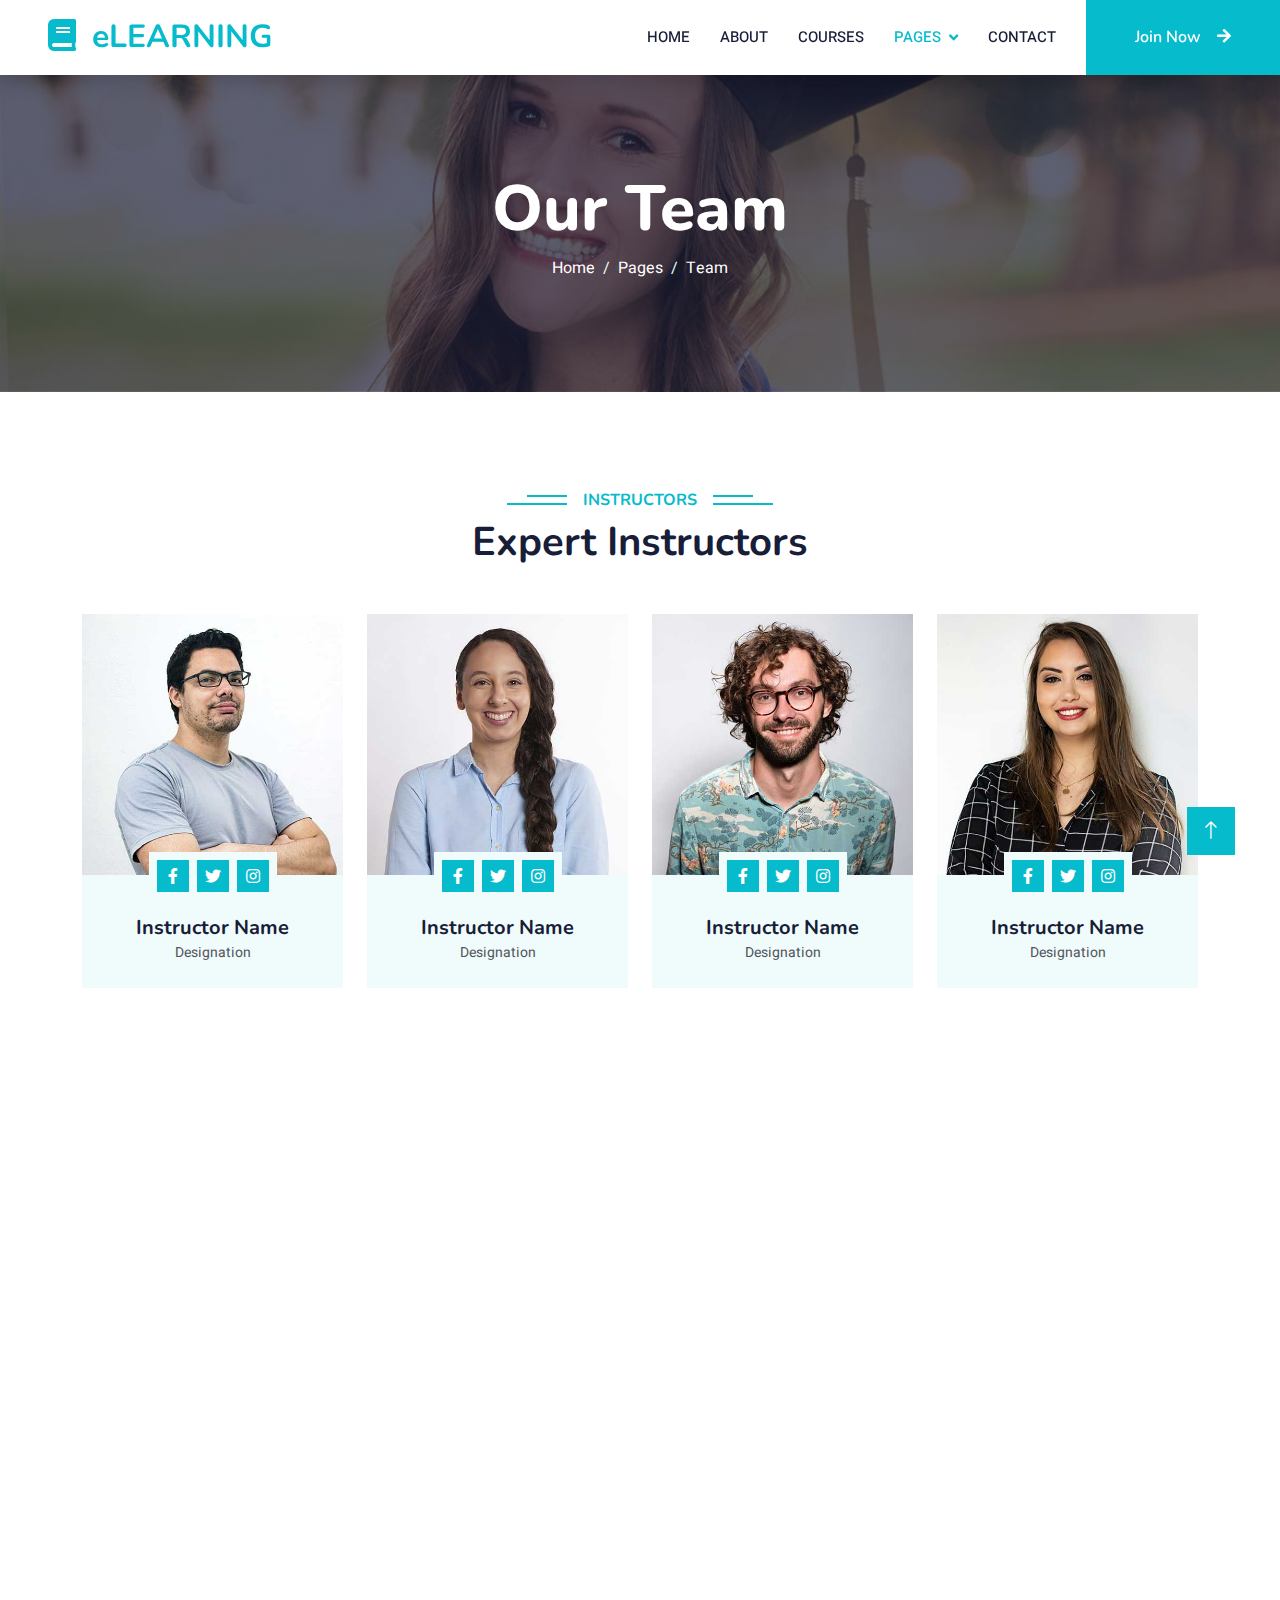
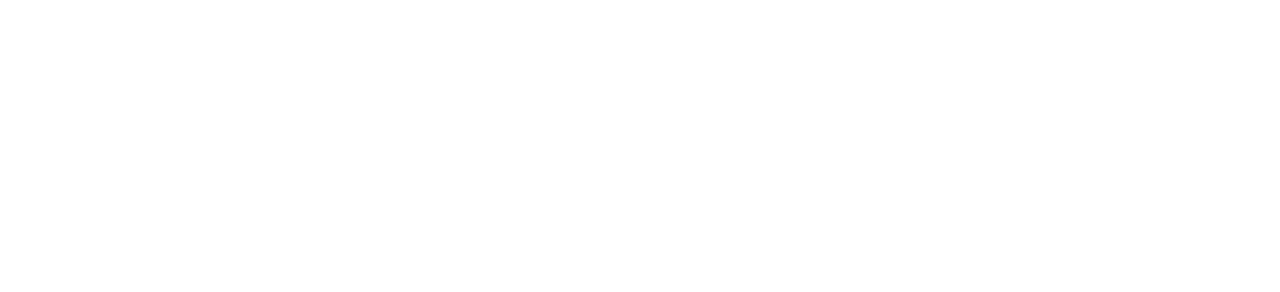
<file: elearning-html-template/team.html>
<!DOCTYPE html>
<html lang="en">

<head>
    <meta charset="utf-8">
    <title>eLEARNING - eLearning HTML Template</title>
    <meta content="width=device-width, initial-scale=1.0" name="viewport">
    <meta content="" name="keywords">
    <meta content="" name="description">

    <!-- Favicon -->
    <link href="img/favicon.ico" rel="icon">

    <!-- Google Web Fonts -->
    <link rel="preconnect" href="https://fonts.googleapis.com">
    <link rel="preconnect" href="https://fonts.gstatic.com" crossorigin>
    <link href="https://fonts.googleapis.com/css2?family=Heebo:wght@400;500;600&family=Nunito:wght@600;700;800&display=swap" rel="stylesheet">

    <!-- Icon Font Stylesheet -->
    <link href="https://cdnjs.cloudflare.com/ajax/libs/font-awesome/5.10.0/css/all.min.css" rel="stylesheet">
    <link href="https://cdn.jsdelivr.net/npm/bootstrap-icons@1.4.1/font/bootstrap-icons.css" rel="stylesheet">

    <!-- Libraries Stylesheet -->
    <link href="lib/animate/animate.min.css" rel="stylesheet">
    <link href="lib/owlcarousel/assets/owl.carousel.min.css" rel="stylesheet">

    <!-- Customized Bootstrap Stylesheet -->
    <link href="css/bootstrap.min.css" rel="stylesheet">

    <!-- Template Stylesheet -->
    <link href="css/style.css" rel="stylesheet">
</head>

<body>
    <!-- Spinner Start -->
    <div id="spinner" class="show bg-white position-fixed translate-middle w-100 vh-100 top-50 start-50 d-flex align-items-center justify-content-center">
        <div class="spinner-border text-primary" style="width: 3rem; height: 3rem;" role="status">
            <span class="sr-only">Loading...</span>
        </div>
    </div>
    <!-- Spinner End -->


    <!-- Navbar Start -->
    <nav class="navbar navbar-expand-lg bg-white navbar-light shadow sticky-top p-0">
        <a href="index.html" class="navbar-brand d-flex align-items-center px-4 px-lg-5">
            <h2 class="m-0 text-primary"><i class="fa fa-book me-3"></i>eLEARNING</h2>
        </a>
        <button type="button" class="navbar-toggler me-4" data-bs-toggle="collapse" data-bs-target="#navbarCollapse">
            <span class="navbar-toggler-icon"></span>
        </button>
        <div class="collapse navbar-collapse" id="navbarCollapse">
            <div class="navbar-nav ms-auto p-4 p-lg-0">
                <a href="index.html" class="nav-item nav-link">Home</a>
                <a href="about.html" class="nav-item nav-link">About</a>
                <a href="courses.html" class="nav-item nav-link">Courses</a>
                <div class="nav-item dropdown">
                    <a href="#" class="nav-link dropdown-toggle active" data-bs-toggle="dropdown">Pages</a>
                    <div class="dropdown-menu fade-down m-0">
                        <a href="team.html" class="dropdown-item active">Our Team</a>
                        <a href="testimonial.html" class="dropdown-item">Testimonial</a>
                        <a href="404.html" class="dropdown-item">404 Page</a>
                    </div>
                </div>
                <a href="contact.html" class="nav-item nav-link">Contact</a>
            </div>
            <a href="" class="btn btn-primary py-4 px-lg-5 d-none d-lg-block">Join Now<i class="fa fa-arrow-right ms-3"></i></a>
        </div>
    </nav>
    <!-- Navbar End -->


    <!-- Header Start -->
    <div class="container-fluid bg-primary py-5 mb-5 page-header">
        <div class="container py-5">
            <div class="row justify-content-center">
                <div class="col-lg-10 text-center">
                    <h1 class="display-3 text-white animated slideInDown">Our Team</h1>
                    <nav aria-label="breadcrumb">
                        <ol class="breadcrumb justify-content-center">
                            <li class="breadcrumb-item"><a class="text-white" href="#">Home</a></li>
                            <li class="breadcrumb-item"><a class="text-white" href="#">Pages</a></li>
                            <li class="breadcrumb-item text-white active" aria-current="page">Team</li>
                        </ol>
                    </nav>
                </div>
            </div>
        </div>
    </div>
    <!-- Header End -->


    <!-- Team Start -->
    <div class="container-xxl py-5">
        <div class="container">
            <div class="text-center wow fadeInUp" data-wow-delay="0.1s">
                <h6 class="section-title bg-white text-center text-primary px-3">Instructors</h6>
                <h1 class="mb-5">Expert Instructors</h1>
            </div>
            <div class="row g-4">
                <div class="col-lg-3 col-md-6 wow fadeInUp" data-wow-delay="0.1s">
                    <div class="team-item bg-light">
                        <div class="overflow-hidden">
                            <img class="img-fluid" src="img/team-1.jpg" alt="">
                        </div>
                        <div class="position-relative d-flex justify-content-center" style="margin-top: -23px;">
                            <div class="bg-light d-flex justify-content-center pt-2 px-1">
                                <a class="btn btn-sm-square btn-primary mx-1" href=""><i class="fab fa-facebook-f"></i></a>
                                <a class="btn btn-sm-square btn-primary mx-1" href=""><i class="fab fa-twitter"></i></a>
                                <a class="btn btn-sm-square btn-primary mx-1" href=""><i class="fab fa-instagram"></i></a>
                            </div>
                        </div>
                        <div class="text-center p-4">
                            <h5 class="mb-0">Instructor Name</h5>
                            <small>Designation</small>
                        </div>
                    </div>
                </div>
                <div class="col-lg-3 col-md-6 wow fadeInUp" data-wow-delay="0.3s">
                    <div class="team-item bg-light">
                        <div class="overflow-hidden">
                            <img class="img-fluid" src="img/team-2.jpg" alt="">
                        </div>
                        <div class="position-relative d-flex justify-content-center" style="margin-top: -23px;">
                            <div class="bg-light d-flex justify-content-center pt-2 px-1">
                                <a class="btn btn-sm-square btn-primary mx-1" href=""><i class="fab fa-facebook-f"></i></a>
                                <a class="btn btn-sm-square btn-primary mx-1" href=""><i class="fab fa-twitter"></i></a>
                                <a class="btn btn-sm-square btn-primary mx-1" href=""><i class="fab fa-instagram"></i></a>
                            </div>
                        </div>
                        <div class="text-center p-4">
                            <h5 class="mb-0">Instructor Name</h5>
                            <small>Designation</small>
                        </div>
                    </div>
                </div>
                <div class="col-lg-3 col-md-6 wow fadeInUp" data-wow-delay="0.5s">
                    <div class="team-item bg-light">
                        <div class="overflow-hidden">
                            <img class="img-fluid" src="img/team-3.jpg" alt="">
                        </div>
                        <div class="position-relative d-flex justify-content-center" style="margin-top: -23px;">
                            <div class="bg-light d-flex justify-content-center pt-2 px-1">
                                <a class="btn btn-sm-square btn-primary mx-1" href=""><i class="fab fa-facebook-f"></i></a>
                                <a class="btn btn-sm-square btn-primary mx-1" href=""><i class="fab fa-twitter"></i></a>
                                <a class="btn btn-sm-square btn-primary mx-1" href=""><i class="fab fa-instagram"></i></a>
                            </div>
                        </div>
                        <div class="text-center p-4">
                            <h5 class="mb-0">Instructor Name</h5>
                            <small>Designation</small>
                        </div>
                    </div>
                </div>
                <div class="col-lg-3 col-md-6 wow fadeInUp" data-wow-delay="0.7s">
                    <div class="team-item bg-light">
                        <div class="overflow-hidden">
                            <img class="img-fluid" src="img/team-4.jpg" alt="">
                        </div>
                        <div class="position-relative d-flex justify-content-center" style="margin-top: -23px;">
                            <div class="bg-light d-flex justify-content-center pt-2 px-1">
                                <a class="btn btn-sm-square btn-primary mx-1" href=""><i class="fab fa-facebook-f"></i></a>
                                <a class="btn btn-sm-square btn-primary mx-1" href=""><i class="fab fa-twitter"></i></a>
                                <a class="btn btn-sm-square btn-primary mx-1" href=""><i class="fab fa-instagram"></i></a>
                            </div>
                        </div>
                        <div class="text-center p-4">
                            <h5 class="mb-0">Instructor Name</h5>
                            <small>Designation</small>
                        </div>
                    </div>
                </div>
                <div class="col-lg-3 col-md-6 wow fadeInUp" data-wow-delay="0.1s">
                    <div class="team-item bg-light">
                        <div class="overflow-hidden">
                            <img class="img-fluid" src="img/team-2.jpg" alt="">
                        </div>
                        <div class="position-relative d-flex justify-content-center" style="margin-top: -23px;">
                            <div class="bg-light d-flex justify-content-center pt-2 px-1">
                                <a class="btn btn-sm-square btn-primary mx-1" href=""><i class="fab fa-facebook-f"></i></a>
                                <a class="btn btn-sm-square btn-primary mx-1" href=""><i class="fab fa-twitter"></i></a>
                                <a class="btn btn-sm-square btn-primary mx-1" href=""><i class="fab fa-instagram"></i></a>
                            </div>
                        </div>
                        <div class="text-center p-4">
                            <h5 class="mb-0">Instructor Name</h5>
                            <small>Designation</small>
                        </div>
                    </div>
                </div>
                <div class="col-lg-3 col-md-6 wow fadeInUp" data-wow-delay="0.3s">
                    <div class="team-item bg-light">
                        <div class="overflow-hidden">
                            <img class="img-fluid" src="img/team-3.jpg" alt="">
                        </div>
                        <div class="position-relative d-flex justify-content-center" style="margin-top: -23px;">
                            <div class="bg-light d-flex justify-content-center pt-2 px-1">
                                <a class="btn btn-sm-square btn-primary mx-1" href=""><i class="fab fa-facebook-f"></i></a>
                                <a class="btn btn-sm-square btn-primary mx-1" href=""><i class="fab fa-twitter"></i></a>
                                <a class="btn btn-sm-square btn-primary mx-1" href=""><i class="fab fa-instagram"></i></a>
                            </div>
                        </div>
                        <div class="text-center p-4">
                            <h5 class="mb-0">Instructor Name</h5>
                            <small>Designation</small>
                        </div>
                    </div>
                </div>
                <div class="col-lg-3 col-md-6 wow fadeInUp" data-wow-delay="0.5s">
                    <div class="team-item bg-light">
                        <div class="overflow-hidden">
                            <img class="img-fluid" src="img/team-4.jpg" alt="">
                        </div>
                        <div class="position-relative d-flex justify-content-center" style="margin-top: -23px;">
                            <div class="bg-light d-flex justify-content-center pt-2 px-1">
                                <a class="btn btn-sm-square btn-primary mx-1" href=""><i class="fab fa-facebook-f"></i></a>
                                <a class="btn btn-sm-square btn-primary mx-1" href=""><i class="fab fa-twitter"></i></a>
                                <a class="btn btn-sm-square btn-primary mx-1" href=""><i class="fab fa-instagram"></i></a>
                            </div>
                        </div>
                        <div class="text-center p-4">
                            <h5 class="mb-0">Instructor Name</h5>
                            <small>Designation</small>
                        </div>
                    </div>
                </div>
                <div class="col-lg-3 col-md-6 wow fadeInUp" data-wow-delay="0.7s">
                    <div class="team-item bg-light">
                        <div class="overflow-hidden">
                            <img class="img-fluid" src="img/team-1.jpg" alt="">
                        </div>
                        <div class="position-relative d-flex justify-content-center" style="margin-top: -23px;">
                            <div class="bg-light d-flex justify-content-center pt-2 px-1">
                                <a class="btn btn-sm-square btn-primary mx-1" href=""><i class="fab fa-facebook-f"></i></a>
                                <a class="btn btn-sm-square btn-primary mx-1" href=""><i class="fab fa-twitter"></i></a>
                                <a class="btn btn-sm-square btn-primary mx-1" href=""><i class="fab fa-instagram"></i></a>
                            </div>
                        </div>
                        <div class="text-center p-4">
                            <h5 class="mb-0">Instructor Name</h5>
                            <small>Designation</small>
                        </div>
                    </div>
                </div>
            </div>
        </div>
    </div>
    <!-- Team End -->
        

    <!-- Footer Start -->
    <div class="container-fluid bg-dark text-light footer pt-5 mt-5 wow fadeIn" data-wow-delay="0.1s">
        <div class="container py-5">
            <div class="row g-5">
                <div class="col-lg-3 col-md-6">
                    <h4 class="text-white mb-3">Quick Link</h4>
                    <a class="btn btn-link" href="">About Us</a>
                    <a class="btn btn-link" href="">Contact Us</a>
                    <a class="btn btn-link" href="">Privacy Policy</a>
                    <a class="btn btn-link" href="">Terms & Condition</a>
                    <a class="btn btn-link" href="">FAQs & Help</a>
                </div>
                <div class="col-lg-3 col-md-6">
                    <h4 class="text-white mb-3">Contact</h4>
                    <p class="mb-2"><i class="fa fa-map-marker-alt me-3"></i>Location, City, Country</p>
                    <p class="mb-2"><i class="fa fa-phone-alt me-3"></i>+012 345 67890</p>
                    <p class="mb-2"><i class="fa fa-envelope me-3"></i>info@example.com</p>
                    <div class="d-flex pt-2">
                        <a class="btn btn-outline-light btn-social" href=""><i class="fab fa-twitter"></i></a>
                        <a class="btn btn-outline-light btn-social" href=""><i class="fab fa-facebook-f"></i></a>
                        <a class="btn btn-outline-light btn-social" href=""><i class="fab fa-youtube"></i></a>
                        <a class="btn btn-outline-light btn-social" href=""><i class="fab fa-linkedin-in"></i></a>
                    </div>
                </div>
                <div class="col-lg-3 col-md-6">
                    <h4 class="text-white mb-3">Gallery</h4>
                    <div class="row g-2 pt-2">
                        <div class="col-4">
                            <img class="img-fluid bg-light p-1" src="img/course-1.jpg" alt="">
                        </div>
                        <div class="col-4">
                            <img class="img-fluid bg-light p-1" src="img/course-2.jpg" alt="">
                        </div>
                        <div class="col-4">
                            <img class="img-fluid bg-light p-1" src="img/course-3.jpg" alt="">
                        </div>
                        <div class="col-4">
                            <img class="img-fluid bg-light p-1" src="img/course-2.jpg" alt="">
                        </div>
                        <div class="col-4">
                            <img class="img-fluid bg-light p-1" src="img/course-3.jpg" alt="">
                        </div>
                        <div class="col-4">
                            <img class="img-fluid bg-light p-1" src="img/course-1.jpg" alt="">
                        </div>
                    </div>
                </div>
                <div class="col-lg-3 col-md-6">
                    <h4 class="text-white mb-3">Newsletter</h4>
                    <p>Dolor amet sit justo amet elitr clita ipsum elitr est.</p>
                    <div class="position-relative mx-auto" style="max-width: 400px;">
                        <input class="form-control border-0 w-100 py-3 ps-4 pe-5" type="text" placeholder="Your email">
                        <button type="button" class="btn btn-primary py-2 position-absolute top-0 end-0 mt-2 me-2">SignUp</button>
                    </div>
                </div>
            </div>
        </div>
        <div class="container">
            <div class="copyright">
                <div class="row">
                    <div class="col-md-6 text-center text-md-start mb-3 mb-md-0">
                        &copy; <a class="border-bottom" href="https://freewebsitecode.com">Your Site Name</a>, All Right Reserved.

                        
                        Designed By <a class="border-bottom" href="https://freewebsitecode.com">Free Website Code</a>
                    </div>
                    <div class="col-md-6 text-center text-md-end">
                        <div class="footer-menu">
                            <a href="">Home</a>
                            <a href="">Cookies</a>
                            <a href="">Help</a>
                            <a href="">FQAs</a>
                        </div>
                    </div>
                </div>
            </div>
        </div>
    </div>
    <!-- Footer End -->


    <!-- Back to Top -->
    <a href="#" class="btn btn-lg btn-primary btn-lg-square back-to-top"><i class="bi bi-arrow-up"></i></a>


    <!-- JavaScript Libraries -->
    <script src="https://code.jquery.com/jquery-3.4.1.min.js"></script>
    <script src="https://cdn.jsdelivr.net/npm/bootstrap@5.0.0/dist/js/bootstrap.bundle.min.js"></script>
    <script src="lib/wow/wow.min.js"></script>
    <script src="lib/easing/easing.min.js"></script>
    <script src="lib/waypoints/waypoints.min.js"></script>
    <script src="lib/owlcarousel/owl.carousel.min.js"></script>

    <!-- Template Javascript -->
    <script src="js/main.js"></script>
</body>

</html>
</file>
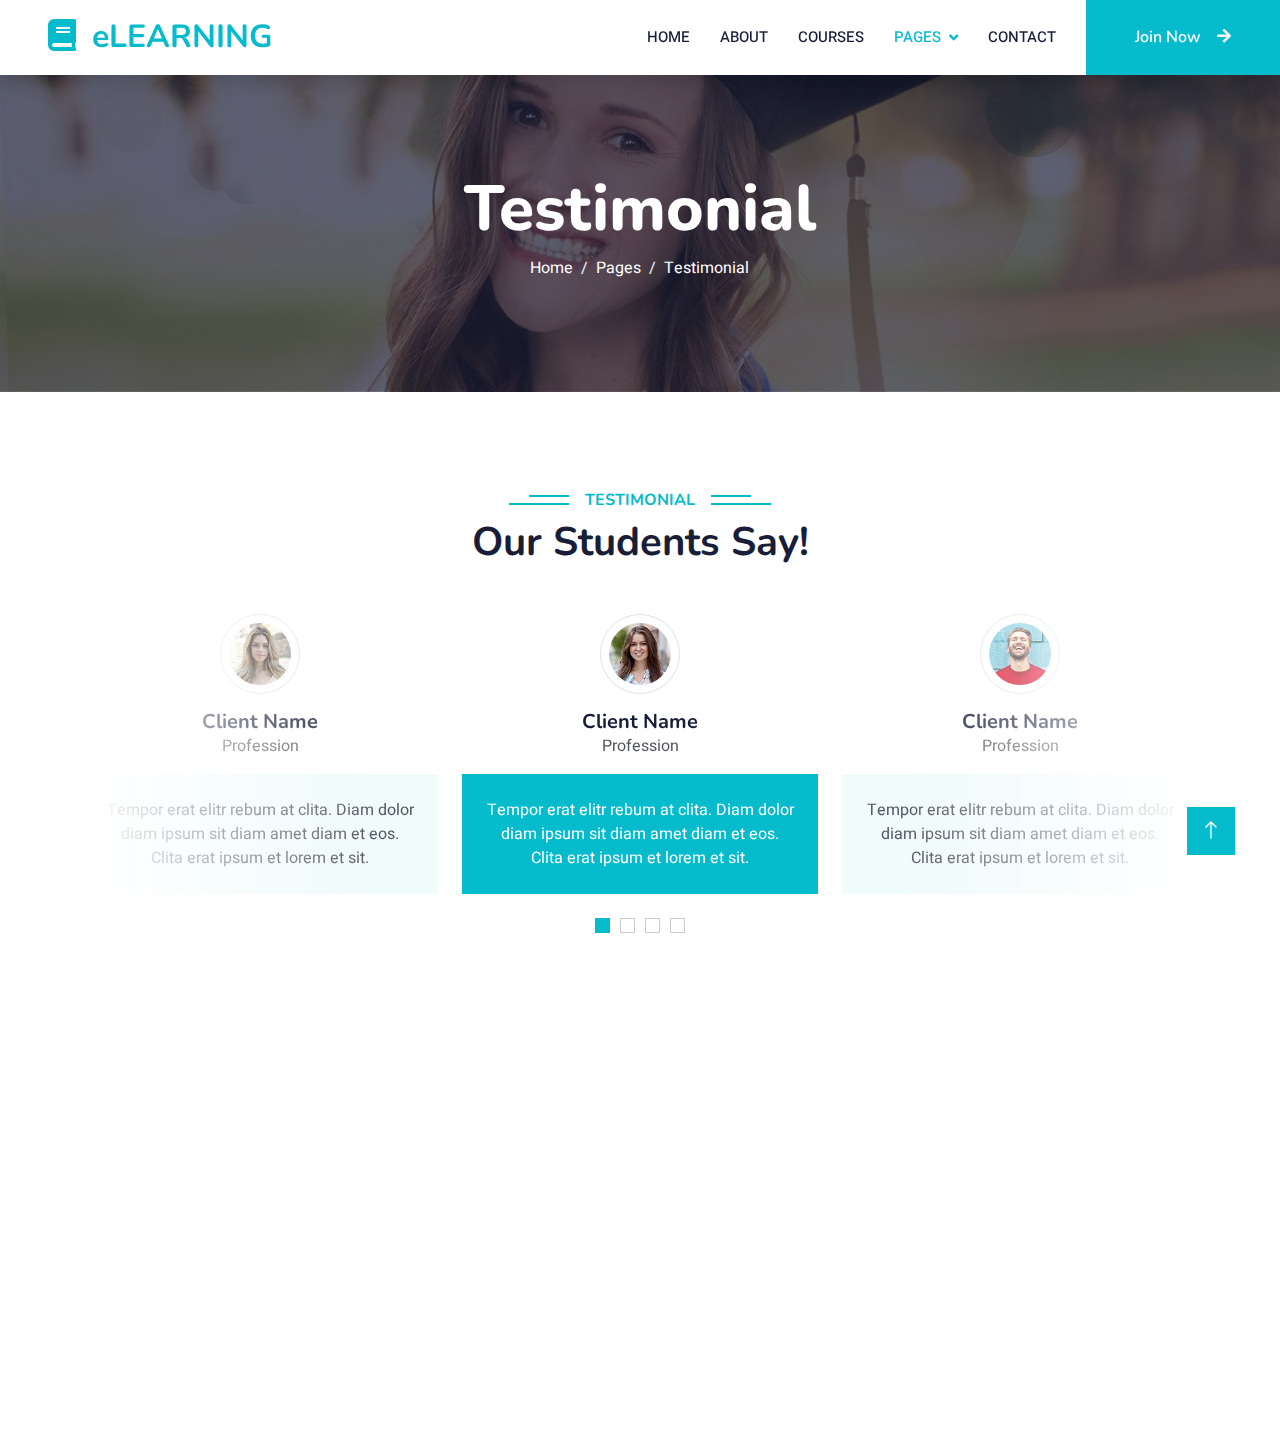
<file: elearning-html-template/testimonial.html>
<!DOCTYPE html>
<html lang="en">

<head>
    <meta charset="utf-8">
    <title>eLEARNING - eLearning HTML Template</title>
    <meta content="width=device-width, initial-scale=1.0" name="viewport">
    <meta content="" name="keywords">
    <meta content="" name="description">

    <!-- Favicon -->
    <link href="img/favicon.ico" rel="icon">

    <!-- Google Web Fonts -->
    <link rel="preconnect" href="https://fonts.googleapis.com">
    <link rel="preconnect" href="https://fonts.gstatic.com" crossorigin>
    <link href="https://fonts.googleapis.com/css2?family=Heebo:wght@400;500;600&family=Nunito:wght@600;700;800&display=swap" rel="stylesheet">

    <!-- Icon Font Stylesheet -->
    <link href="https://cdnjs.cloudflare.com/ajax/libs/font-awesome/5.10.0/css/all.min.css" rel="stylesheet">
    <link href="https://cdn.jsdelivr.net/npm/bootstrap-icons@1.4.1/font/bootstrap-icons.css" rel="stylesheet">

    <!-- Libraries Stylesheet -->
    <link href="lib/animate/animate.min.css" rel="stylesheet">
    <link href="lib/owlcarousel/assets/owl.carousel.min.css" rel="stylesheet">

    <!-- Customized Bootstrap Stylesheet -->
    <link href="css/bootstrap.min.css" rel="stylesheet">

    <!-- Template Stylesheet -->
    <link href="css/style.css" rel="stylesheet">
</head>

<body>
    <!-- Spinner Start -->
    <div id="spinner" class="show bg-white position-fixed translate-middle w-100 vh-100 top-50 start-50 d-flex align-items-center justify-content-center">
        <div class="spinner-border text-primary" style="width: 3rem; height: 3rem;" role="status">
            <span class="sr-only">Loading...</span>
        </div>
    </div>
    <!-- Spinner End -->


    <!-- Navbar Start -->
    <nav class="navbar navbar-expand-lg bg-white navbar-light shadow sticky-top p-0">
        <a href="index.html" class="navbar-brand d-flex align-items-center px-4 px-lg-5">
            <h2 class="m-0 text-primary"><i class="fa fa-book me-3"></i>eLEARNING</h2>
        </a>
        <button type="button" class="navbar-toggler me-4" data-bs-toggle="collapse" data-bs-target="#navbarCollapse">
            <span class="navbar-toggler-icon"></span>
        </button>
        <div class="collapse navbar-collapse" id="navbarCollapse">
            <div class="navbar-nav ms-auto p-4 p-lg-0">
                <a href="index.html" class="nav-item nav-link">Home</a>
                <a href="about.html" class="nav-item nav-link">About</a>
                <a href="courses.html" class="nav-item nav-link">Courses</a>
                <div class="nav-item dropdown">
                    <a href="#" class="nav-link dropdown-toggle active" data-bs-toggle="dropdown">Pages</a>
                    <div class="dropdown-menu fade-down m-0">
                        <a href="team.html" class="dropdown-item">Our Team</a>
                        <a href="testimonial.html" class="dropdown-item active">Testimonial</a>
                        <a href="404.html" class="dropdown-item">404 Page</a>
                    </div>
                </div>
                <a href="contact.html" class="nav-item nav-link">Contact</a>
            </div>
            <a href="" class="btn btn-primary py-4 px-lg-5 d-none d-lg-block">Join Now<i class="fa fa-arrow-right ms-3"></i></a>
        </div>
    </nav>
    <!-- Navbar End -->


    <!-- Header Start -->
    <div class="container-fluid bg-primary py-5 mb-5 page-header">
        <div class="container py-5">
            <div class="row justify-content-center">
                <div class="col-lg-10 text-center">
                    <h1 class="display-3 text-white animated slideInDown">Testimonial</h1>
                    <nav aria-label="breadcrumb">
                        <ol class="breadcrumb justify-content-center">
                            <li class="breadcrumb-item"><a class="text-white" href="#">Home</a></li>
                            <li class="breadcrumb-item"><a class="text-white" href="#">Pages</a></li>
                            <li class="breadcrumb-item text-white active" aria-current="page">Testimonial</li>
                        </ol>
                    </nav>
                </div>
            </div>
        </div>
    </div>
    <!-- Header End -->


    <!-- Testimonial Start -->
    <div class="container-xxl py-5 wow fadeInUp" data-wow-delay="0.1s">
        <div class="container">
            <div class="text-center">
                <h6 class="section-title bg-white text-center text-primary px-3">Testimonial</h6>
                <h1 class="mb-5">Our Students Say!</h1>
            </div>
            <div class="owl-carousel testimonial-carousel position-relative">
                <div class="testimonial-item text-center">
                    <img class="border rounded-circle p-2 mx-auto mb-3" src="img/testimonial-1.jpg" style="width: 80px; height: 80px;">
                    <h5 class="mb-0">Client Name</h5>
                    <p>Profession</p>
                    <div class="testimonial-text bg-light text-center p-4">
                    <p class="mb-0">Tempor erat elitr rebum at clita. Diam dolor diam ipsum sit diam amet diam et eos. Clita erat ipsum et lorem et sit.</p>
                    </div>
                </div>
                <div class="testimonial-item text-center">
                    <img class="border rounded-circle p-2 mx-auto mb-3" src="img/testimonial-2.jpg" style="width: 80px; height: 80px;">
                    <h5 class="mb-0">Client Name</h5>
                    <p>Profession</p>
                    <div class="testimonial-text bg-light text-center p-4">
                    <p class="mb-0">Tempor erat elitr rebum at clita. Diam dolor diam ipsum sit diam amet diam et eos. Clita erat ipsum et lorem et sit.</p>
                    </div>
                </div>
                <div class="testimonial-item text-center">
                    <img class="border rounded-circle p-2 mx-auto mb-3" src="img/testimonial-3.jpg" style="width: 80px; height: 80px;">
                    <h5 class="mb-0">Client Name</h5>
                    <p>Profession</p>
                    <div class="testimonial-text bg-light text-center p-4">
                    <p class="mb-0">Tempor erat elitr rebum at clita. Diam dolor diam ipsum sit diam amet diam et eos. Clita erat ipsum et lorem et sit.</p>
                    </div>
                </div>
                <div class="testimonial-item text-center">
                    <img class="border rounded-circle p-2 mx-auto mb-3" src="img/testimonial-4.jpg" style="width: 80px; height: 80px;">
                    <h5 class="mb-0">Client Name</h5>
                    <p>Profession</p>
                    <div class="testimonial-text bg-light text-center p-4">
                    <p class="mb-0">Tempor erat elitr rebum at clita. Diam dolor diam ipsum sit diam amet diam et eos. Clita erat ipsum et lorem et sit.</p>
                    </div>
                </div>
            </div>
        </div>
    </div>
    <!-- Testimonial End -->
        

    <!-- Footer Start -->
    <div class="container-fluid bg-dark text-light footer pt-5 mt-5 wow fadeIn" data-wow-delay="0.1s">
        <div class="container py-5">
            <div class="row g-5">
                <div class="col-lg-3 col-md-6">
                    <h4 class="text-white mb-3">Quick Link</h4>
                    <a class="btn btn-link" href="">About Us</a>
                    <a class="btn btn-link" href="">Contact Us</a>
                    <a class="btn btn-link" href="">Privacy Policy</a>
                    <a class="btn btn-link" href="">Terms & Condition</a>
                    <a class="btn btn-link" href="">FAQs & Help</a>
                </div>
                <div class="col-lg-3 col-md-6">
                    <h4 class="text-white mb-3">Contact</h4>
                    <p class="mb-2"><i class="fa fa-map-marker-alt me-3"></i>Location, City, Country</p>
                    <p class="mb-2"><i class="fa fa-phone-alt me-3"></i>+012 345 67890</p>
                    <p class="mb-2"><i class="fa fa-envelope me-3"></i>info@example.com</p>
                    <div class="d-flex pt-2">
                        <a class="btn btn-outline-light btn-social" href=""><i class="fab fa-twitter"></i></a>
                        <a class="btn btn-outline-light btn-social" href=""><i class="fab fa-facebook-f"></i></a>
                        <a class="btn btn-outline-light btn-social" href=""><i class="fab fa-youtube"></i></a>
                        <a class="btn btn-outline-light btn-social" href=""><i class="fab fa-linkedin-in"></i></a>
                    </div>
                </div>
                <div class="col-lg-3 col-md-6">
                    <h4 class="text-white mb-3">Gallery</h4>
                    <div class="row g-2 pt-2">
                        <div class="col-4">
                            <img class="img-fluid bg-light p-1" src="img/course-1.jpg" alt="">
                        </div>
                        <div class="col-4">
                            <img class="img-fluid bg-light p-1" src="img/course-2.jpg" alt="">
                        </div>
                        <div class="col-4">
                            <img class="img-fluid bg-light p-1" src="img/course-3.jpg" alt="">
                        </div>
                        <div class="col-4">
                            <img class="img-fluid bg-light p-1" src="img/course-2.jpg" alt="">
                        </div>
                        <div class="col-4">
                            <img class="img-fluid bg-light p-1" src="img/course-3.jpg" alt="">
                        </div>
                        <div class="col-4">
                            <img class="img-fluid bg-light p-1" src="img/course-1.jpg" alt="">
                        </div>
                    </div>
                </div>
                <div class="col-lg-3 col-md-6">
                    <h4 class="text-white mb-3">Newsletter</h4>
                    <p>Dolor amet sit justo amet elitr clita ipsum elitr est.</p>
                    <div class="position-relative mx-auto" style="max-width: 400px;">
                        <input class="form-control border-0 w-100 py-3 ps-4 pe-5" type="text" placeholder="Your email">
                        <button type="button" class="btn btn-primary py-2 position-absolute top-0 end-0 mt-2 me-2">SignUp</button>
                    </div>
                </div>
            </div>
        </div>
        <div class="container">
            <div class="copyright">
                <div class="row">
                    <div class="col-md-6 text-center text-md-start mb-3 mb-md-0">
                        &copy; <a class="border-bottom" href="https://freewebsitecode.com">Your Site Name</a>, All Right Reserved.

                        
                        Designed By <a class="border-bottom" href="https://freewebsitecode.com">Free Website Code</a>
                    </div>
                    <div class="col-md-6 text-center text-md-end">
                        <div class="footer-menu">
                            <a href="">Home</a>
                            <a href="">Cookies</a>
                            <a href="">Help</a>
                            <a href="">FQAs</a>
                        </div>
                    </div>
                </div>
            </div>
        </div>
    </div>
    <!-- Footer End -->


    <!-- Back to Top -->
    <a href="#" class="btn btn-lg btn-primary btn-lg-square back-to-top"><i class="bi bi-arrow-up"></i></a>


    <!-- JavaScript Libraries -->
    <script src="https://code.jquery.com/jquery-3.4.1.min.js"></script>
    <script src="https://cdn.jsdelivr.net/npm/bootstrap@5.0.0/dist/js/bootstrap.bundle.min.js"></script>
    <script src="lib/wow/wow.min.js"></script>
    <script src="lib/easing/easing.min.js"></script>
    <script src="lib/waypoints/waypoints.min.js"></script>
    <script src="lib/owlcarousel/owl.carousel.min.js"></script>

    <!-- Template Javascript -->
    <script src="js/main.js"></script>
</body>

</html>
</file>
<file: style.css>
@import url('https://fonts.googleapis.com/css2?family=Roboto:ital,wght@0,100;0,300;0,400;0,500;1,300;1,400;1,500&display=swap');

:root{
  --orange:green;
  --violet:#7209b7;
}

.img-chua{
  width: 20px;
}

*{
  font-family: 'Roboto', sans-serif;
  text-transform: capitalize;
  text-decoration: none;
  outline: none;
  margin: 0; padding: 0;
  box-sizing: border-box;
}

*::selection{
  background:var(--orange);
  color:#fff;
}

html{
  font-size: 62.5%;
  overflow-x: hidden;
}

.heading{
  font-size: 4rem;
  color:var(--orange);
  text-align: center;
  padding:0 1rem;
  padding-top: 6rem;
  letter-spacing: .2rem;
  font-weight: 500;
}
.headingc{
  font-size: 4rem;
  color:white;
  text-align: center;
  padding:0 1rem;
  padding-top: 6rem;
  letter-spacing: .2rem;
  font-weight: 500;
}
.title{
  padding:0 1rem;
  font-size: 2rem;
  text-align: center;
  font-weight: 400;
  color:#aaa;
}

header{
  width:96%;
  background:#fff;
  position: fixed;
  top:2rem; left:50%;
  transform: translateX(-50%);
  border-radius: 5rem;
  display: flex;
  align-items: center;
  justify-content: space-between;
  padding:1rem 2rem;
  z-index: 1000;
  transition: .2s;
}

.header-active{
  top:0;
  width: 100%;
  border-radius: 0;
  box-shadow: 0 .1rem .3rem rgba(0,0,0,.3);
}

header .navbar ul{
  display: flex;
  align-items: center;
  justify-content: space-between;
  list-style: none;
}

header .navbar ul li{
  margin:0 1rem;
}

header .navbar ul li a{
  font-size: 2rem;
  color:var(--orange);
  transition: .2s;
}

header .navbar ul li .active,
header .navbar ul li a:hover{
  color:var(--violet);
}

header .logo{
  font-size: 2.5rem;
  color: var(--violet);
  text-transform: uppercase;
}

header .logo i{
  color:var(--orange);
  padding:0 .2rem;
}

header .fa-bars{
  font-size: 3rem;
  color:var(--orange);
  cursor: pointer;
  display: none;
  transition: .2s;
}

.home{
  min-height: 100vh;
  background:linear-gradient(rgba(58, 12, 163, .8),rgba(58, 12, 163, .8)), url(images/bg.jpg) no-repeat;
  background-size: cover;
  background-position: center;
  background-attachment: fixed;
  z-index: 0;
  overflow:hidden;
  position: relative;
}

.home .content{
  display: flex;
  align-items: center;
  justify-content: center;
  flex-flow: column;
  padding-top: 14rem;
  padding-bottom: 8rem;
  text-align: center;
}

.home .content h1{
  font-size: 5rem;
  color: #fff;
  padding:0 1rem;
  text-shadow: 0 .3rem .5rem rgba(0,0,0,.3);
  text-transform: uppercase;
}

.home .content p{
  font-size: 2rem;
  color:#eee;
  padding:1rem 25rem;
}

.home .content button{
  height:4rem;
  width:20rem;
  border-radius: 5rem;
  background:var(--orange);
  color:#fff;
  font-size: 2rem;
  cursor: pointer;
  transition: .2s;
  border:none;
  box-shadow: 0 .3rem 1rem rgba(0,0,0,.3);
}

.home .content button:hover{
  letter-spacing: .2rem;
}

.home .box-container{
  display: flex;
  justify-content: center;
  flex-wrap: wrap;
}

.home .box-container .box{
  height:20rem;
  width:25rem;
  background:#fff;
  text-align: center;
  border-radius: 1rem;
  box-shadow: 0 .3rem .5rem rgba(0,0,0,.5);
  margin: 2rem;
  cursor: pointer;
}

.home .box-container .box i{
  height:6rem;
  width:6rem;
  line-height: 6rem;
  text-align: center;
  border-radius: 50%;
  color:#fff;
  background:var(--violet);
  font-size: 3rem;
  margin:2rem 0;
  transition: .2s;
}

.home .box-container .box h3{
  font-size: 2rem;
  color:var(--orange);
  transition: .2s;
}

.home .box-container .box p{
  font-size: 1.3rem;
  padding:.7rem 2rem;
  color:#666;
}

.home .box-container .box:hover i{
  background:var(--orange);
}

.home .box-container .box:hover h3{
  color:var(--violet);
}

.home::before{
  content: '';
  position: absolute;
  bottom:-25rem; left:50%;
  transform: translateX(-50%);
  border-top: 70vh solid #fff;
  width:120%;
  border-radius: 50%;
  z-index: -1;
}

.about .row{
  display: flex;
  justify-content: center;
  align-items: center;
}

.about .row .image img{
  height:70vh;
  width:50vw;
}

.about .row .content{
  padding-left: 5rem;
}

.about .row .content h3{
  font-size: 3rem;
  color:var(--orange);
}

.about .row .content p{
  font-size: 1.6rem;
  color:#999;
  padding:1rem 0;
}

.about .row .content button{
  height:3.5rem;
  width:17rem;
  background:var(--violet);
  color:#fff;
  border:none;
  border-radius: 5rem;
  box-shadow: 0 .3rem 1rem rgba(0,0,0,.3);
  cursor: pointer;
  font-size: 2rem;
  transition: .2s;
}

.about .row .content button:hover{
  letter-spacing: .2rem;
  opacity: .8;
}

.teacher{
  background:#f9f9f9;
}

.teacher .card-container{
  display: flex;
  align-items: center;
  justify-content: center;
  flex-wrap: wrap;
  padding:2rem 0;
}

.teacher .card-container .card{
  padding:2rem;
  margin: 2rem;
  background:#fff;
  text-align: center;
  width:28rem;
  box-shadow: 0 .3rem .5rem rgba(0,0,0,.3);
}

.teacher .card-container .card img{
  height:30rem;
  width:100%;
  object-fit: cover;
  filter: grayscale();
  transition: .2s;
}

.teacher .card-container .card:hover img{
  filter: grayscale(0);
}

.teacher .card-container .card h3{
  color:var(--orange);
  font-size: 2rem;
  padding:.5rem 0;
}

.teacher .card-container .card p{
  font-size: 1.7rem;
  color:#666;
}

.teacher .card-container .card .icons a{
  font-size: 1.9rem;
  padding:1.5rem .5rem;
  color:var(--orange);
}

.teacher .card-container .card .icons a:hover{
  color:var(--violet);
}

.course .box-container{
  width:85%;
  display: flex;
  justify-content: center;
  margin:0 auto;
  padding-top: 4rem;
  flex-wrap: wrap;
}

.course .box-container .box{
  height:18rem;
  width:25rem;
  margin:3.5rem 2rem;
  text-align: center;
  border-radius: 1rem;
  box-shadow: .3rem .3rem 0 .1rem var(--violet),
              .5rem .5rem .5rem rgba(0,0,0,.3);
}

.course .box-container .box i{
  height:10rem;
  width:10rem;
  line-height: 8rem;
  text-align: center;
  color:#fff;
  border-radius: 50%;
  background:var(--orange);
  margin-top: -4rem;
  border:1rem solid #fff;
  border-left:1rem solid var(--orange);
  border-right:1rem solid var(--orange);
  box-shadow: 0 0 0 1rem #fff inset;
  font-size: 3.5rem;
}

.course .box-container .box h3{
  font-size: 2rem;
  color:var(--violet);
}

.course .box-container .box p{
  font-size: 1.5rem;
  color:#999;
  padding:1rem 0;
}

.review{
  background:#f9f9f9;
}

.review .box-container{
  display: flex;
  justify-content: center;
  padding-top: 4rem;
  flex-wrap: wrap;
}

.review .box-container .box{
  width:28rem;
  padding-bottom: 1rem;
  text-align: center;
  box-shadow: 0 .3rem .5rem rgba(0,0,0,.3);
  background:#fff;
  margin:4rem 2rem;
}

.review .box-container .box img{
  height:8.5rem;
  width:8.5rem;
  object-fit: cover;
  border-radius: 50%;
  margin-top: -4rem;
  border:.6rem solid var(--orange);
  border-left:.6rem solid var(--violet);
  border-bottom:.6rem solid var(--violet);
}

.review .box-container .box h3{
  font-size: 2rem;
  color:var(--orange);
  padding:0 .5rem;
}

.review .box-container .box p{
  font-size: 1.4rem;
  color:#999;
  padding:0 1.3rem;
}

.review .box-container .box .stars i{
  font-size: 1.6rem;
  color:var(--violet);
  padding:1.3rem .1rem;
}

.contact{
  background:#333;
}

.contact .row{
  display: flex;
  align-items: center;
  justify-content: center;
  padding:5rem 0;
}

.contact .row .image img{
  width: 50vw;
  height:70vh;
}

.contact .row .form-container{
  width:50%;
  padding-right: 6rem;
}

.contact .row .form-container input, textarea{
  height:4rem;
  width:100%;
  background:#fff;
  border:none;
  border-radius: 5rem;
  padding:0 1rem;
  margin:1rem 0;
  color:var(--orange);
  font-size: 1.7rem;
  transition: .2s linear;
}

.contact .row .form-container input:focus, textarea:focus{
  border:.2rem solid var(--orange);
}

.contact .row .form-container textarea{
  height:20rem;
  border-radius: 1rem;
  padding:1rem; 
  resize: none;
}

.contact .row .form-container input[type="submit"]{
  width:17rem;
  background:var(--orange);
  color:#fff;
  cursor: pointer;
  font-size: 2rem;
  transition: .2s;
}

.contact .row .form-container input[type="submit"]:hover{
  background:none;
  color:var(--orange);
  border:.2rem solid var(--orange);
}

.footer{
  text-align: center;
}

.footer .icons{
  padding:3rem 0;
}

.footer .icons a{
  height:4.5rem;
  width: 4.5rem;
  line-height: 4.2rem;
  text-align: center;
  border-radius: 50%;
  color:var(--violet);
  border:.2rem solid var(--violet);
  font-size: 2rem;
  margin:0 .1rem;
  transition: .2s linear;
}

.footer .icons a:hover{
  color:#fff;
  background:var(--orange);
  border-color: var(--orange);
}


.footer .credit{
  font-size: 2rem;
  border-top: .1rem solid #999;
  margin:0 auto;
  margin-bottom: 2rem;
  color:#666;
  width:90%;
  padding:1rem 0;
}

.footer .credit span{
  color:var(--orange);
}
.footer .credit span a{
  color:var(--orange);
  text-decoration: none;
}

.footer .credit span a:hover{
  color:white;
  text-decoration: none;
  background-color: var(--orange);
  padding: 5px;
}



header .fa-times{
  transform: rotate(180deg);
  color:var(--violet);
}

/* media queries  */

@media (max-width:768px){

  html{
    font-size: 55%;
  }

  header .fa-bars{
    display: block;
  }

  header .navbar{
    position: fixed;
    top:-100rem; left:0;
    width:100%;
    background:#fff;
    border-radius: 1rem;
    opacity: 0;
    transition: .2s linear;
  }

  header .navbar ul{
    flex-flow: column;
    padding:2rem 0;
  }

  header .navbar ul li{
    margin:1rem 0;
    width:100%;
    text-align: center;
  }

  header .navbar ul li a{
    font-size: 3rem;
    display: block;
  }

  header .nav-toggle{
    top:5.5rem;
    opacity: 1;
  }

  .home .content p{
    padding:1.5rem 2rem;
  }

  .home::before{
    display: none;
  }

  .about .row{
    flex-flow: column-reverse;
  }

  .about .row .image img{
    height:60vh;
    width:90vw;
  }

  .about .row .content{
    padding:0 2.5rem;
  }

  .course .box-container{
    width:100%;
  }

  .contact .row{
    flex-flow: column;
  }

  .contact .row .image img{
    height:50vh;
    width:90vw;
  }

  .contact .row .form-container{
    width:90%;
    padding:0;
  }
}
</file>
<file: elearning-html-template/css/style.css>
/********** Template CSS **********/
:root {
    --primary: #06BBCC;
    --light: #F0FBFC;
    --dark: #181d38;
}

.fw-medium {
    font-weight: 600 !important;
}

.fw-semi-bold {
    font-weight: 700 !important;
}

.back-to-top {
    position: fixed;
    display: none;
    right: 45px;
    bottom: 45px;
    z-index: 99;
}


/*** Spinner ***/
#spinner {
    opacity: 0;
    visibility: hidden;
    transition: opacity .5s ease-out, visibility 0s linear .5s;
    z-index: 99999;
}

#spinner.show {
    transition: opacity .5s ease-out, visibility 0s linear 0s;
    visibility: visible;
    opacity: 1;
}


/*** Button ***/
.btn {
    font-family: 'Nunito', sans-serif;
    font-weight: 600;
    transition: .5s;
}

.btn.btn-primary,
.btn.btn-secondary {
    color: #FFFFFF;
}

.btn-square {
    width: 38px;
    height: 38px;
}

.btn-sm-square {
    width: 32px;
    height: 32px;
}

.btn-lg-square {
    width: 48px;
    height: 48px;
}

.btn-square,
.btn-sm-square,
.btn-lg-square {
    padding: 0;
    display: flex;
    align-items: center;
    justify-content: center;
    font-weight: normal;
    border-radius: 0px;
}


/*** Navbar ***/
.navbar .dropdown-toggle::after {
    border: none;
    content: "\f107";
    font-family: "Font Awesome 5 Free";
    font-weight: 900;
    vertical-align: middle;
    margin-left: 8px;
}

.navbar-light .navbar-nav .nav-link {
    margin-right: 30px;
    padding: 25px 0;
    color: #FFFFFF;
    font-size: 15px;
    text-transform: uppercase;
    outline: none;
}

.navbar-light .navbar-nav .nav-link:hover,
.navbar-light .navbar-nav .nav-link.active {
    color: var(--primary);
}

@media (max-width: 991.98px) {
    .navbar-light .navbar-nav .nav-link  {
        margin-right: 0;
        padding: 10px 0;
    }

    .navbar-light .navbar-nav {
        border-top: 1px solid #EEEEEE;
    }
}

.navbar-light .navbar-brand,
.navbar-light a.btn {
    height: 75px;
}

.navbar-light .navbar-nav .nav-link {
    color: var(--dark);
    font-weight: 500;
}

.navbar-light.sticky-top {
    top: -100px;
    transition: .5s;
}

@media (min-width: 992px) {
    .navbar .nav-item .dropdown-menu {
        display: block;
        margin-top: 0;
        opacity: 0;
        visibility: hidden;
        transition: .5s;
    }

    .navbar .dropdown-menu.fade-down {
        top: 100%;
        transform: rotateX(-75deg);
        transform-origin: 0% 0%;
    }

    .navbar .nav-item:hover .dropdown-menu {
        top: 100%;
        transform: rotateX(0deg);
        visibility: visible;
        transition: .5s;
        opacity: 1;
    }
}


/*** Header carousel ***/
@media (max-width: 768px) {
    .header-carousel .owl-carousel-item {
        position: relative;
        min-height: 500px;
    }
    
    .header-carousel .owl-carousel-item img {
        position: absolute;
        width: 100%;
        height: 100%;
        object-fit: cover;
    }
}

.header-carousel .owl-nav {
    position: absolute;
    top: 50%;
    right: 8%;
    transform: translateY(-50%);
    display: flex;
    flex-direction: column;
}

.header-carousel .owl-nav .owl-prev,
.header-carousel .owl-nav .owl-next {
    margin: 7px 0;
    width: 45px;
    height: 45px;
    display: flex;
    align-items: center;
    justify-content: center;
    color: #FFFFFF;
    background: transparent;
    border: 1px solid #FFFFFF;
    font-size: 22px;
    transition: .5s;
}

.header-carousel .owl-nav .owl-prev:hover,
.header-carousel .owl-nav .owl-next:hover {
    background: var(--primary);
    border-color: var(--primary);
}

.page-header {
    background: linear-gradient(rgba(24, 29, 56, .7), rgba(24, 29, 56, .7)), url(../img/carousel-1.jpg);
    background-position: center center;
    background-repeat: no-repeat;
    background-size: cover;
}

.page-header-inner {
    background: rgba(15, 23, 43, .7);
}

.breadcrumb-item + .breadcrumb-item::before {
    color: var(--light);
}


/*** Section Title ***/
.section-title {
    position: relative;
    display: inline-block;
    text-transform: uppercase;
}

.section-title::before {
    position: absolute;
    content: "";
    width: calc(100% + 80px);
    height: 2px;
    top: 4px;
    left: -40px;
    background: var(--primary);
    z-index: -1;
}

.section-title::after {
    position: absolute;
    content: "";
    width: calc(100% + 120px);
    height: 2px;
    bottom: 5px;
    left: -60px;
    background: var(--primary);
    z-index: -1;
}

.section-title.text-start::before {
    width: calc(100% + 40px);
    left: 0;
}

.section-title.text-start::after {
    width: calc(100% + 60px);
    left: 0;
}


/*** Service ***/
.service-item {
    background: var(--light);
    transition: .5s;
}

.service-item:hover {
    margin-top: -10px;
    background: var(--primary);
}

.service-item * {
    transition: .5s;
}

.service-item:hover * {
    color: var(--light) !important;
}


/*** Categories & Courses ***/
.category img,
.course-item img {
    transition: .5s;
}

.category a:hover img,
.course-item:hover img {
    transform: scale(1.1);
}


/*** Team ***/
.team-item img {
    transition: .5s;
}

.team-item:hover img {
    transform: scale(1.1);
}


/*** Testimonial ***/
.testimonial-carousel::before {
    position: absolute;
    content: "";
    top: 0;
    left: 0;
    height: 100%;
    width: 0;
    background: linear-gradient(to right, rgba(255, 255, 255, 1) 0%, rgba(255, 255, 255, 0) 100%);
    z-index: 1;
}

.testimonial-carousel::after {
    position: absolute;
    content: "";
    top: 0;
    right: 0;
    height: 100%;
    width: 0;
    background: linear-gradient(to left, rgba(255, 255, 255, 1) 0%, rgba(255, 255, 255, 0) 100%);
    z-index: 1;
}

@media (min-width: 768px) {
    .testimonial-carousel::before,
    .testimonial-carousel::after {
        width: 200px;
    }
}

@media (min-width: 992px) {
    .testimonial-carousel::before,
    .testimonial-carousel::after {
        width: 300px;
    }
}

.testimonial-carousel .owl-item .testimonial-text,
.testimonial-carousel .owl-item.center .testimonial-text * {
    transition: .5s;
}

.testimonial-carousel .owl-item.center .testimonial-text {
    background: var(--primary) !important;
}

.testimonial-carousel .owl-item.center .testimonial-text * {
    color: #FFFFFF !important;
}

.testimonial-carousel .owl-dots {
    margin-top: 24px;
    display: flex;
    align-items: flex-end;
    justify-content: center;
}

.testimonial-carousel .owl-dot {
    position: relative;
    display: inline-block;
    margin: 0 5px;
    width: 15px;
    height: 15px;
    border: 1px solid #CCCCCC;
    transition: .5s;
}

.testimonial-carousel .owl-dot.active {
    background: var(--primary);
    border-color: var(--primary);
}


/*** Footer ***/
.footer .btn.btn-social {
    margin-right: 5px;
    width: 35px;
    height: 35px;
    display: flex;
    align-items: center;
    justify-content: center;
    color: var(--light);
    font-weight: normal;
    border: 1px solid #FFFFFF;
    border-radius: 35px;
    transition: .3s;
}

.footer .btn.btn-social:hover {
    color: var(--primary);
}

.footer .btn.btn-link {
    display: block;
    margin-bottom: 5px;
    padding: 0;
    text-align: left;
    color: #FFFFFF;
    font-size: 15px;
    font-weight: normal;
    text-transform: capitalize;
    transition: .3s;
}

.footer .btn.btn-link::before {
    position: relative;
    content: "\f105";
    font-family: "Font Awesome 5 Free";
    font-weight: 900;
    margin-right: 10px;
}

.footer .btn.btn-link:hover {
    letter-spacing: 1px;
    box-shadow: none;
}

.footer .copyright {
    padding: 25px 0;
    font-size: 15px;
    border-top: 1px solid rgba(256, 256, 256, .1);
}

.footer .copyright a {
    color: var(--light);
}

.footer .footer-menu a {
    margin-right: 15px;
    padding-right: 15px;
    border-right: 1px solid rgba(255, 255, 255, .1);
}

.footer .footer-menu a:last-child {
    margin-right: 0;
    padding-right: 0;
    border-right: none;
}
</file>
